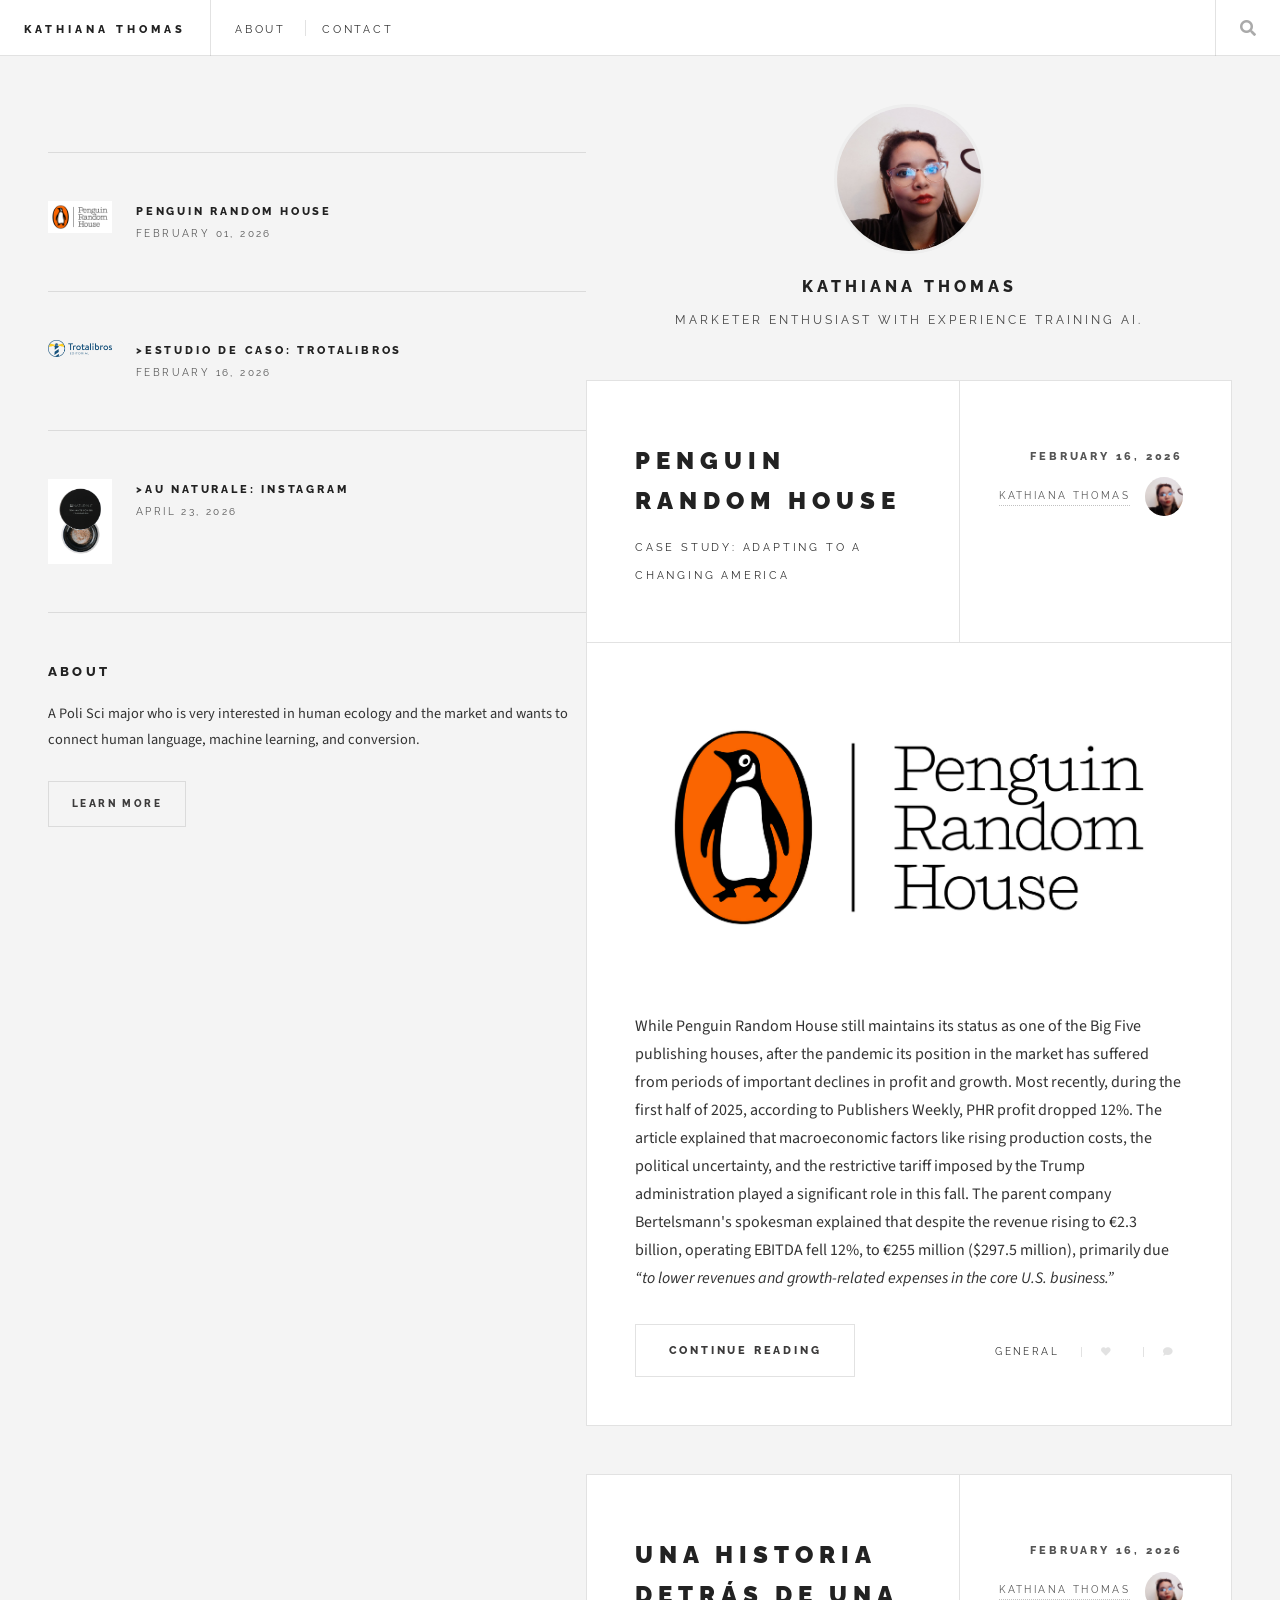
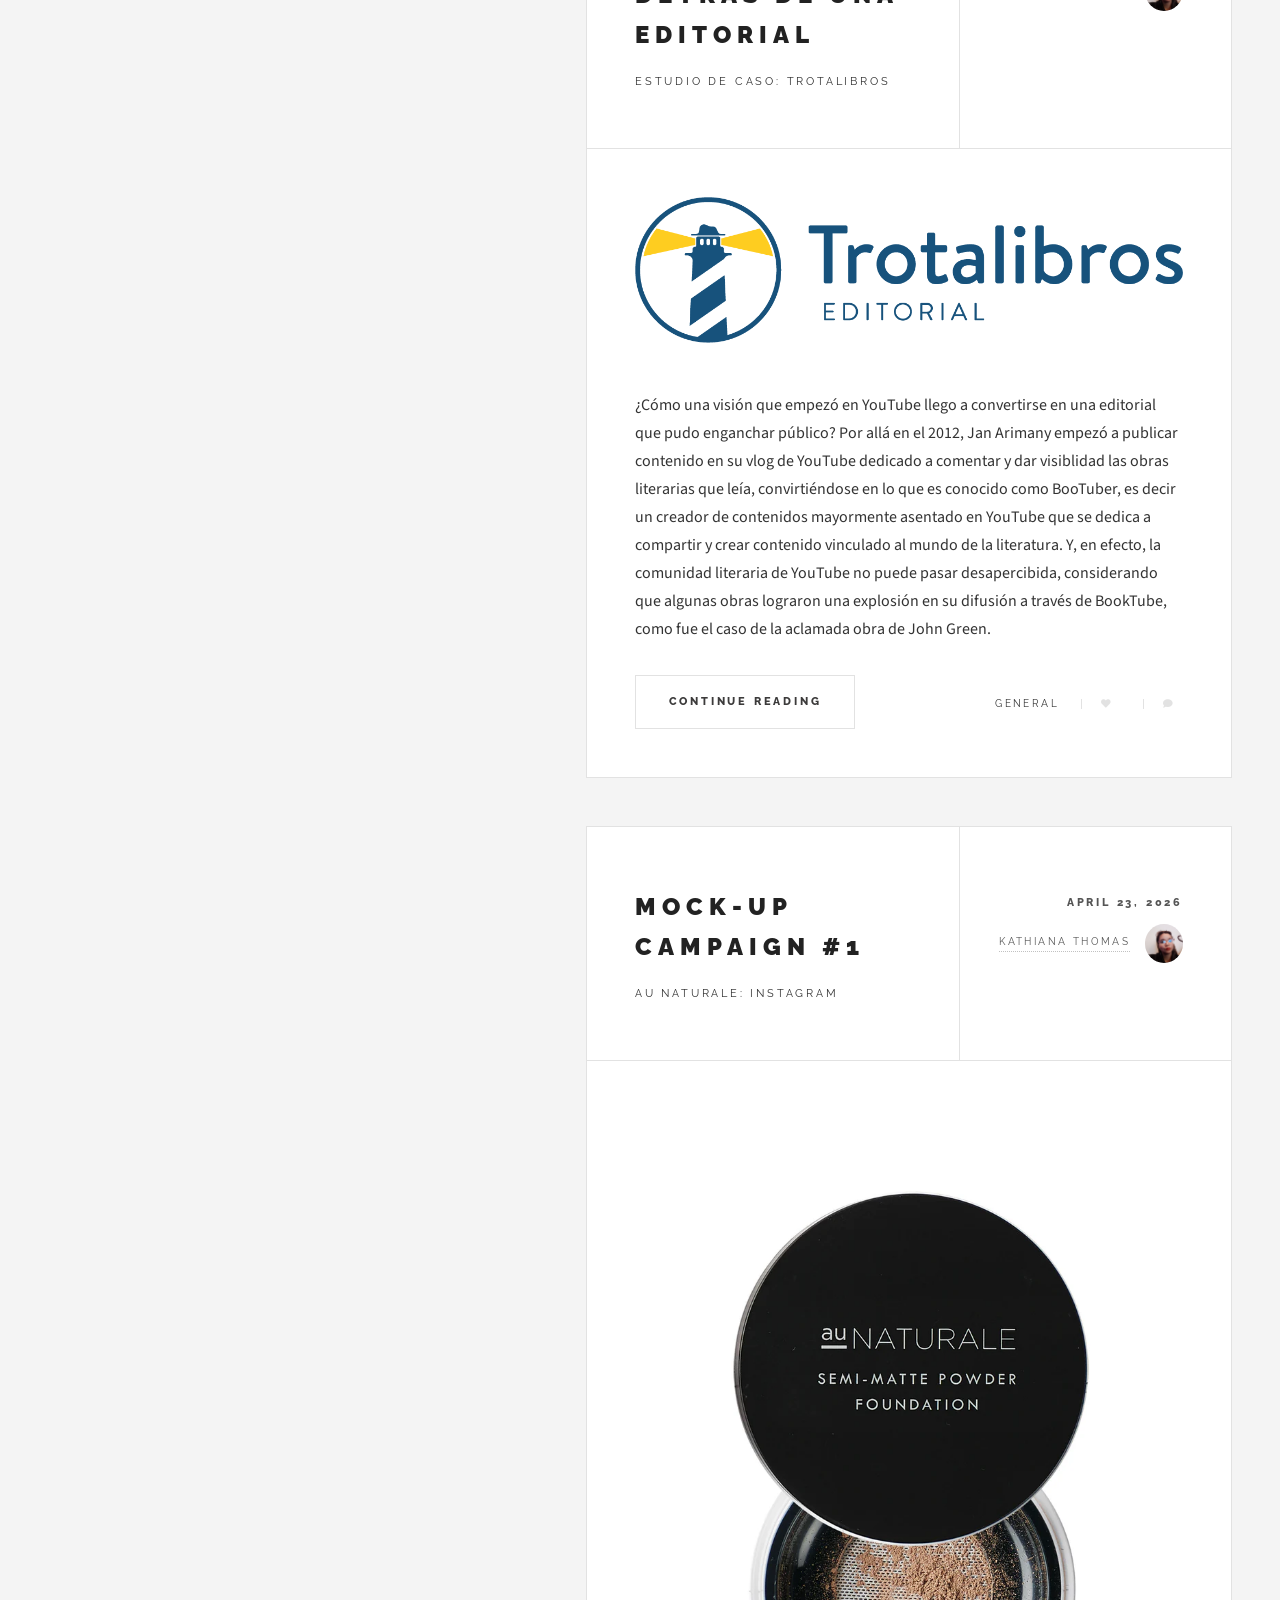
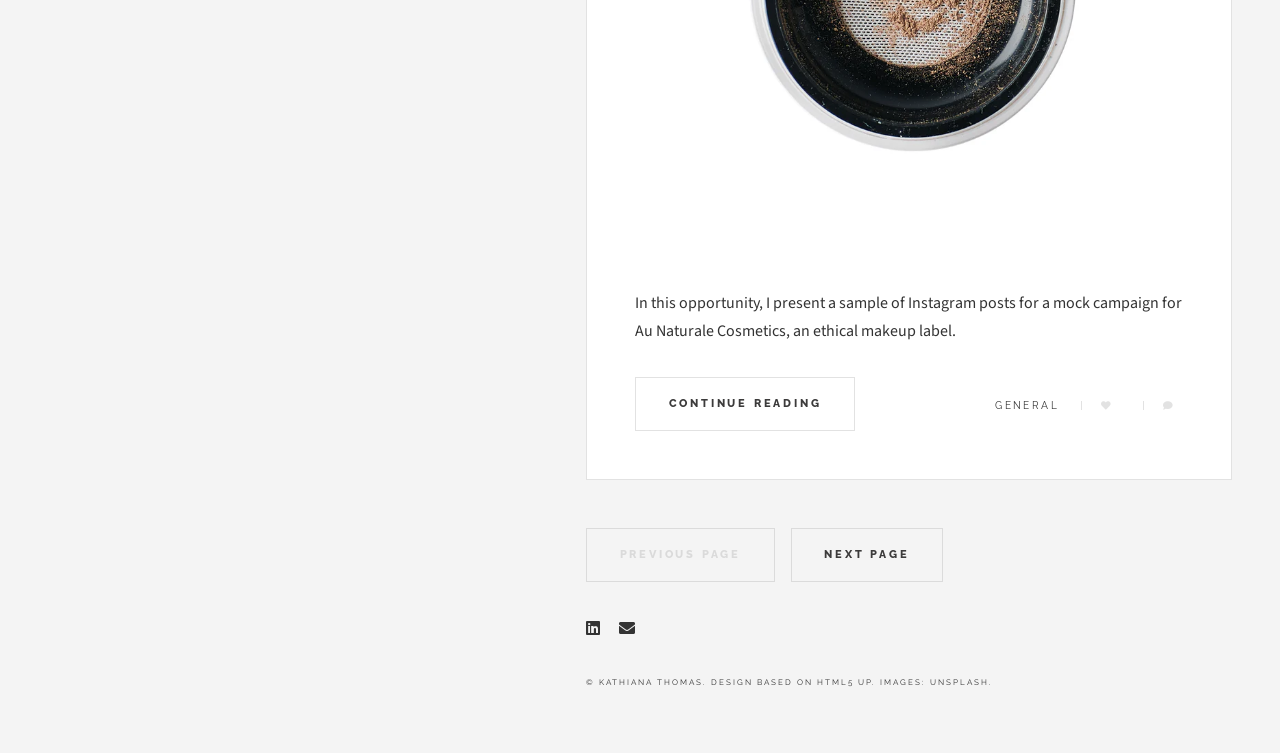
<file: index.html>
<!DOCTYPE HTML>
<!--
	Future Imperfect by HTML5 UP
	html5up.net | @ajlkn
	Free for personal and commercial use under the CCA 3.0 license (html5up.net/license)
-->
<html>
	<head>
		<title>Kathiana Thomas</title>
		<meta charset="utf-8" />
		 <meta name="viewport" content="width=device-width" />
		<link rel="stylesheet" href="assets/css/main.css" />
	<style>
    /* Using Raleway 400 for a more 'Editorial' Subtitle */
.profile-section p, 
#header p {
    font-family: 'Raleway', sans-serif !important;
    font-weight: 400 !important; /* Uses the '400' weight from your URL */
    text-transform: uppercase !important;
    letter-spacing: 0.25em !important; /* Gives it that professional, airy feel */
    font-size: 0.75em !important;
    color: #444444 !important;
    line-height: 1.8 !important;
}
		
	/* Targeting the main body text for better readability */
    body, p, ul li, ol li {
        color: #333333 !important; /* A deep charcoal that is easier on the eyes than pure black */
    }

    /* Ensuring headings stay sharp */
    h1, h2, h3, h4, h5, h6 {
        color: #222222 !important;
    }

    /* Keeping your stats and meta-text slightly softer but still readable */
    .stats, .meta, .published {
        color: #555555 !important;
/* Forces all article headers to be the same height on desktop */
#main article > header {
    min-height: 200px; 
    display: flex;
    flex-direction: row;
    align-items: flex-start;
    justify-content: space-between;
}

/* Ensures the meta section doesn't shift the title on desktop */
#main article header .meta {
    min-width: 180px;
    text-align: right;
}

/* Fix for mobile screens */
@media screen and (max-width: 736px) {
    #main article > header {
        flex-direction: column !important; /* Stack title and meta vertically */
        min-height: auto !important;       /* Allow it to shrink */
    }
    #main article header .meta {
        min-width: 100% !important;        /* Take up full width */
        text-align: left !important;       /* Align left for natural mobile reading */
        margin-top: 10px;                  /* Add space below the title */
    }
}

/* USE THIS INSTEAD */
#wrapper {
    display: flex !important;
    flex-direction: row-reverse !important; /* Sidebar on right. Remove '-reverse' for left. */
    justify-content: space-between;
}

#main {
    flex: 1 !important;
    min-width: 0 !important;
    padding-right: 3em; /* Adds space between text and sidebar */
}

#sidebar {
    width: 340px !important;
    min-width: 340px !important;
}

/* Fixes that huge Au Naturale image issue */
#main img {
    max-width: 100% !important;
    height: auto !important;
}
}
</style>
	</head>
	<body class="is-preload">

		<!-- Wrapper -->
			<div id="wrapper">

				
				<!-- Header -->
					<header id="header">
						<h1><a href="index.html">Kathiana Thomas</a></h1>
						<nav class="links">
							<ul>
								<li><a href="about.html">About</a></li>
								<li><a href="contact.html">Contact</a></li>
							</ul>
						</nav>
						<nav class="main">
							<ul>
								<li class="search">
									<a class="fa-search" href="#search">Search</a>
									<form id="search" method="get" action="#">
										<input type="text" name="query" placeholder="Search" />
									</form>
								</li>
							</ul>
						</nav>
					</header>

					<!-- Sidebar -->
<section id="sidebar">

    <!-- Intro -->
    <section id="intro">
        <!-- Removed the stray </header> that was here -->
        <div class="profile-section" style="margin-bottom: 30px;">
            <div style="width: 150px; height: 150px; border-radius: 50%; overflow: hidden; margin: 0 auto 20px auto; border: 3px solid #eee;">
                <img src="images/profile.jpg" alt="Kathiana Thomas Profile" style="width: 100%; height: 100%; object-fit: cover;">
            </div>
            <h1 style="text-align: center; margin-bottom: 10px;">KATHIANA THOMAS</h1>
            <p style="text-align: center; font-size: 1.1em; color: #555;">Marketer enthusiast with experience training AI.</p>
        </div>
    </section>

    <!-- Posts List -->
    <section>
        <ul class="posts">
            <li>
                <article>
                    <header>
                        <h3><a href="campaign01.html">Penguin Random House</a></h3>
                        <time class="published" datetime="2026-02-01">February 01, 2026</time>
                    </header>
                    <a href="campaign01.html" class="image"><img src="images/PRHLogo.jpeg" alt="Penguin Random House Logo" /></a>
                </article>
            </li>
        </ul> <!-- Added missing closing ul -->
    </section>

	<section>
        <ul class="posts">
            <li>
                <article>
                    <header>
                        <h3><a href="campaign02.html">>Estudio de caso: Trotalibros</a></h3>
                        <time class="published" datetime="2026-02-16">February 16, 2026</time>
                    </header>
                    <a href="campaign02.html" class="image"><img src="images/trotalibros.png" alt="Trotalibros Logo" /></a>
                </article>
            </li>
        </ul> <!-- Added missing closing ul -->
    </section>

	<section>
        <ul class="posts">
            <li>
                <article>
                    <header>
                        <h3><a href="campaign03.html">>Au Naturale: Instagram</a></h3>
                        <time class="published" datetime="2026-04-23">April 23, 2026</time>
                    </header>
                    <a href="campaign03.html" class="image"><img src="images/MallorcaPowder_800x.webp" alt="Mallorca Au Naturale Powder" /></a>
                </article>
            </li>
        </ul> <!-- Added missing closing ul -->
    </section>

    <!-- About -->
    <section class="blurb">
        <h2>About</h2>
        <p>A Poli Sci major who is very interested in human ecology and the market and wants to connect human language, machine learning, and conversion.</p>
        <ul class="actions">
            <li><a href="about.html" class="button">Learn More</a></li>
        </ul>
    </section>
</section>

				
				<!-- Main -->
					<div id="main">

						<!-- Post -->
							<article class="post">
								<header>
									<div class="title">
										<h2><a href="campaign01.html">Penguin Random House</a></h2>
										<p>Case Study: Adapting To A Changing America</p>
									</div>
									<div class="meta">
										<time class="published" datetime="2026-02-01">February 16, 2026</time>
										<a href="#" class="author"><span class="name">Kathiana Thomas</span><img src="images/profile.jpg" alt="" /></a>
									</div>
								</header>
								<a href="campaign01.html" class="image featured"><img src="images/PRHLogo.jpeg" alt="Penguin Random House Logo" /></a>
								<p>While Penguin Random House still maintains its status as one of the Big Five publishing houses, after the pandemic its position in the market has suffered from periods of important declines in profit and growth. Most recently, during the first half of 2025, according to Publishers Weekly, PHR profit dropped 12%. The article explained that macroeconomic factors like rising production costs, the political uncertainty, and the restrictive tariff imposed by the Trump administration played a significant role in this fall. The parent company Bertelsmann's spokesman explained that despite the revenue rising to €2.3 billion, operating EBITDA fell 12%, to €255 million ($297.5 million), primarily due <i>“to lower revenues and growth-related expenses in the core U.S. business.”</i></p>
								<footer>
									<ul class="actions">
										<li><a href="campaign01.html" class="button large">Continue Reading</a></li>
									</ul>
									<ul class="stats">
										<li><a href="#">General</a></li>
										<li><a href="#" class="icon solid fa-heart"></a></li>
										<li><a href="#" class="icon solid fa-comment"></a></li>
									</ul>
								</footer>
							</article>

						<!-- Post -->
							<article class="post">
								<header>
									<div class="title">
										<h2><a href="campaign02.html">Una historia detrás de una editorial</a></h2>
										<p>Estudio de caso: Trotalibros</p>
									</div>
									<div class="meta">
										<time class="published" datetime="2026-02-01">February 16, 2026</time>
										<a href="#" class="author"><span class="name">Kathiana Thomas</span><img src="images/profile.jpg" alt="" /></a>
									</div>
								</header>
								<a href="campaign02.html" class="image featured"><img src="images/trotalibros.png" alt="Trotalibros Logo" /></a>
								<p>¿Cómo una visión que empezó en YouTube llego a convertirse en una editorial que pudo enganchar público? Por allá en el 2012, Jan Arimany empezó a publicar contenido en su vlog de YouTube dedicado a comentar y dar visiblidad las obras literarias que leía, convirtiéndose en lo que es conocido como BooTuber, es decir un creador de contenidos mayormente asentado en YouTube que se dedica a compartir y crear contenido vinculado al mundo de la literatura. Y, en efecto, la comunidad literaria de YouTube no puede pasar desapercibida, considerando que algunas obras lograron una explosión en su difusión a través de BookTube, como fue el caso de la aclamada obra de John Green.</p>
								<footer>	
								<ul class="actions">
										<li><a href="campaign02.html" class="button large">Continue Reading</a></li>
									</ul>
									<ul class="stats">
										<li><a href="#">General</a></li>
										<li><a href="#" class="icon solid fa-heart"></a></li>
										<li><a href="#" class="icon solid fa-comment"></a></li>
									</ul>
								</footer>
							</article>

						<!-- Post -->
						
						<div id="main">

						<!-- Post -->
							<article class="post">
								<header>
									<div class="title">
										<h2><a href="campaign03.html">Mock-Up Campaign #1</a></h2>
										<p>Au Naturale: Instagram</p>
									</div>
									<div class="meta">
										<time class="published" datetime="2026-04-23">April 23, 2026</time>
										<a href="#" class="author"><span class="name">Kathiana Thomas</span><img src="images/profile.jpg" alt="" /></a>
									</div>
								</header>
								<a href="campaign03.html" class="image featured"><img src="images/MallorcaPowder_800x.webp" alt="Au Naturale powder" /></a>
								<p>In this opportunity, I present a sample of Instagram posts for a mock campaign for Au Naturale Cosmetics, an ethical makeup label.</i></p>
								<footer>
									<ul class="actions">
										<li><a href="campaign03.html" class="button large">Continue Reading</a></li>
									</ul>
									<ul class="stats">
										<li><a href="#">General</a></li>
										<li><a href="#" class="icon solid fa-heart"></a></li>
										<li><a href="#" class="icon solid fa-comment"></a></li>
									</ul>
								</footer>
							</article>
						
						
						<!--
							<article class="post">
								<header>
									<div class="title">
										<h2><a href="#">Elements</a></h2>
										<p>Lorem ipsum dolor amet nullam consequat etiam feugiat</p>
									</div>
									<div class="meta">
										<time class="published" datetime="2015-10-18">October 18, 2015</time>
										<a href="#" class="author"><span class="name">Jane Doe</span><img src="images/avatar.jpg" alt="" /></a>
									</div>
								</header>

								<section>
									<h3>Text</h3>
									<p>This is <b>bold</b> and this is <strong>strong</strong>. This is <i>italic</i> and this is <em>emphasized</em>.
									This is <sup>superscript</sup> text and this is <sub>subscript</sub> text.
									This is <u>underlined</u> and this is code: <code>for (;;) { ... }</code>. Finally, <a href="#">this is a link</a>.</p>
									<hr />
									<p>Nunc lacinia ante nunc ac lobortis. Interdum adipiscing gravida odio porttitor sem non mi integer non faucibus ornare mi ut ante amet placerat aliquet. Volutpat eu sed ante lacinia sapien lorem accumsan varius montes viverra nibh in adipiscing blandit tempus accumsan.</p>
									<hr />
									<h2>Heading Level 2</h2>
									<h3>Heading Level 3</h3>
									<h4>Heading Level 4</h4>
									<hr />
									<h4>Blockquote</h4>
									<blockquote>Fringilla nisl. Donec accumsan interdum nisi, quis tincidunt felis sagittis eget tempus euismod. Vestibulum ante ipsum primis in faucibus vestibulum. Blandit adipiscing eu felis iaculis volutpat ac adipiscing accumsan faucibus. Vestibulum ante ipsum primis in faucibus lorem ipsum dolor sit amet nullam adipiscing eu felis.</blockquote>
									<h4>Preformatted</h4>
									<pre><code>i = 0;

while (!deck.isInOrder()) {
  print 'Iteration ' + i;
  deck.shuffle();
  i++;
}

print 'It took ' + i + ' iterations to sort the deck.';</code></pre>
								</section>

								<section>
									<h3>Lists</h3>
									<div class="row">
										<div class="col-6 col-12-medium">
											<h4>Unordered</h4>
											<ul>
												<li>Dolor pulvinar etiam.</li>
												<li>Sagittis adipiscing.</li>
												<li>Felis enim feugiat.</li>
											</ul>
											<h4>Alternate</h4>
											<ul class="alt">
												<li>Dolor pulvinar etiam.</li>
												<li>Sagittis adipiscing.</li>
												<li>Felis enim feugiat.</li>
											</ul>
										</div>
										<div class="col-6 col-12-medium">
											<h4>Ordered</h4>
											<ol>
												<li>Dolor pulvinar etiam.</li>
												<li>Etiam vel felis viverra.</li>
												<li>Felis enim feugiat.</li>
												<li>Dolor pulvinar etiam.</li>
												<li>Etiam vel felis lorem.</li>
												<li>Felis enim et feugiat.</li>
											</ol>
											<h4>Icons</h4>
											<ul class="icons">
												<li><a href="#" class="icon brands fa-twitter"><span class="label">Twitter</span></a></li>
												<li><a href="#" class="icon brands fa-facebook-f"><span class="label">Facebook</span></a></li>
												<li><a href="#" class="icon brands fa-instagram"><span class="label">Instagram</span></a></li>
												<li><a href="#" class="icon brands fa-github"><span class="label">Github</span></a></li>
											</ul>
										</div>
									</div>
									<h3>Actions</h3>
									<div class="row">
										<div class="col-6 col-12-medium">
											<ul class="actions">
												<li><a href="#" class="button">Default</a></li>
												<li><a href="#" class="button">Default</a></li>
												<li><a href="#" class="button">Default</a></li>
											</ul>
											<ul class="actions small">
												<li><a href="#" class="button small">Small</a></li>
												<li><a href="#" class="button small">Small</a></li>
												<li><a href="#" class="button small">Small</a></li>
											</ul>
											<ul class="actions stacked">
												<li><a href="#" class="button">Default</a></li>
												<li><a href="#" class="button">Default</a></li>
												<li><a href="#" class="button">Default</a></li>
											</ul>
											<ul class="actions stacked">
												<li><a href="#" class="button small">Small</a></li>
												<li><a href="#" class="button small">Small</a></li>
												<li><a href="#" class="button small">Small</a></li>
											</ul>
										</div>
										<div class="col-6 col-12-medium">
											<ul class="actions stacked">
												<li><a href="#" class="button fit">Default</a></li>
												<li><a href="#" class="button fit">Default</a></li>
											</ul>
											<ul class="actions stacked">
												<li><a href="#" class="button small fit">Small</a></li>
												<li><a href="#" class="button small fit">Small</a></li>
											</ul>
										</div>
									</div>
								</section>

								<section>
									<h3>Table</h3>
									<h4>Default</h4>
									<div class="table-wrapper">
										<table>
											<thead>
												<tr>
													<th>Name</th>
													<th>Description</th>
													<th>Price</th>
												</tr>
											</thead>
											<tbody>
												<tr>
													<td>Item One</td>
													<td>Ante turpis integer aliquet porttitor.</td>
													<td>29.99</td>
												</tr>
												<tr>
													<td>Item Two</td>
													<td>Vis ac commodo adipiscing arcu aliquet.</td>
													<td>19.99</td>
												</tr>
												<tr>
													<td>Item Three</td>
													<td> Morbi faucibus arcu accumsan lorem.</td>
													<td>29.99</td>
												</tr>
												<tr>
													<td>Item Four</td>
													<td>Vitae integer tempus condimentum.</td>
													<td>19.99</td>
												</tr>
												<tr>
													<td>Item Five</td>
													<td>Ante turpis integer aliquet porttitor.</td>
													<td>29.99</td>
												</tr>
											</tbody>
											<tfoot>
												<tr>
													<td colspan="2"></td>
													<td>100.00</td>
												</tr>
											</tfoot>
										</table>
									</div>

									<h4>Alternate</h4>
									<div class="table-wrapper">
										<table class="alt">
											<thead>
												<tr>
													<th>Name</th>
													<th>Description</th>
													<th>Price</th>
												</tr>
											</thead>
											<tbody>
												<tr>
													<td>Item One</td>
													<td>Ante turpis integer aliquet porttitor.</td>
													<td>29.99</td>
												</tr>
												<tr>
													<td>Item Two</td>
													<td>Vis ac commodo adipiscing arcu aliquet.</td>
													<td>19.99</td>
												</tr>
												<tr>
													<td>Item Three</td>
													<td> Morbi faucibus arcu accumsan lorem.</td>
													<td>29.99</td>
												</tr>
												<tr>
													<td>Item Four</td>
													<td>Vitae integer tempus condimentum.</td>
													<td>19.99</td>
												</tr>
												<tr>
													<td>Item Five</td>
													<td>Ante turpis integer aliquet porttitor.</td>
													<td>29.99</td>
												</tr>
											</tbody>
											<tfoot>
												<tr>
													<td colspan="2"></td>
													<td>100.00</td>
												</tr>
											</tfoot>
										</table>
									</div>
								</section>

								<section>
									<h3>Buttons</h3>
									<ul class="actions">
										<li><a href="#" class="button large">Large</a></li>
										<li><a href="#" class="button">Default</a></li>
										<li><a href="#" class="button small">Small</a></li>
									</ul>
									<ul class="actions fit">
										<li><a href="#" class="button fit">Fit</a></li>
										<li><a href="#" class="button fit">Fit</a></li>
										<li><a href="#" class="button fit">Fit</a></li>
									</ul>
									<ul class="actions fit small">
										<li><a href="#" class="button fit small">Fit + Small</a></li>
										<li><a href="#" class="button fit small">Fit + Small</a></li>
										<li><a href="#" class="button fit small">Fit + Small</a></li>
									</ul>
									<ul class="actions">
										<li><a href="#" class="button icon solid fa-download">Icon</a></li>
										<li><a href="#" class="button icon solid fa-upload">Icon</a></li>
										<li><a href="#" class="button icon solid fa-save">Icon</a></li>
									</ul>
									<ul class="actions">
										<li><span class="button disabled">Disabled</span></li>
										<li><span class="button disabled icon solid fa-download">Disabled</span></li>
									</ul>
								</section>

								<section>
									<h3>Form</h3>
									<form method="post" action="#">
										<div class="row gtr-uniform">
											<div class="col-6 col-12-xsmall">
												<input type="text" name="demo-name" id="demo-name" value="" placeholder="Name" />
											</div>
											<div class="col-6 col-12-xsmall">
												<input type="email" name="demo-email" id="demo-email" value="" placeholder="Email" />
											</div>
											<div class="col-12">
												<select name="demo-category" id="demo-category">
													<option value="">- Category -</option>
													<option value="1">Manufacturing</option>
													<option value="1">Shipping</option>
													<option value="1">Administration</option>
													<option value="1">Human Resources</option>
												</select>
											</div>
											<div class="col-4 col-12-small">
												<input type="radio" id="demo-priority-low" name="demo-priority" checked>
												<label for="demo-priority-low">Low</label>
											</div>
											<div class="col-4 col-12-small">
												<input type="radio" id="demo-priority-normal" name="demo-priority">
												<label for="demo-priority-normal">Normal</label>
											</div>
											<div class="col-4 col-12-small">
												<input type="radio" id="demo-priority-high" name="demo-priority">
												<label for="demo-priority-high">High</label>
											</div>
											<div class="col-6 col-12-small">
												<input type="checkbox" id="demo-copy" name="demo-copy">
												<label for="demo-copy">Email me a copy</label>
											</div>
											<div class="col-6 col-12-small">
												<input type="checkbox" id="demo-human" name="demo-human" checked>
												<label for="demo-human">Not a robot</label>
											</div>
											<div class="col-12">
												<textarea name="demo-message" id="demo-message" placeholder="Enter your message" rows="6"></textarea>
											</div>
											<div class="col-12">
												<ul class="actions">
													<li><input type="submit" value="Send Message" /></li>
													<li><input type="reset" value="Reset" /></li>
												</ul>
											</div>
										</div>
									</form>
								</section>

								<section>
									<h3>Image</h3>
									<h4>Fit</h4>
									<div class="box alt">
										<div class="row gtr-uniform">
											<div class="col-12"><span class="image fit"><img src="images/pic02.jpg" alt="" /></span></div>
											<div class="col-4"><span class="image fit"><img src="images/pic04.jpg" alt="" /></span></div>
											<div class="col-4"><span class="image fit"><img src="images/pic05.jpg" alt="" /></span></div>
											<div class="col-4"><span class="image fit"><img src="images/pic06.jpg" alt="" /></span></div>
											<div class="col-4"><span class="image fit"><img src="images/pic06.jpg" alt="" /></span></div>
											<div class="col-4"><span class="image fit"><img src="images/pic04.jpg" alt="" /></span></div>
											<div class="col-4"><span class="image fit"><img src="images/pic05.jpg" alt="" /></span></div>
											<div class="col-4"><span class="image fit"><img src="images/pic05.jpg" alt="" /></span></div>
											<div class="col-4"><span class="image fit"><img src="images/pic06.jpg" alt="" /></span></div>
											<div class="col-4"><span class="image fit"><img src="images/pic04.jpg" alt="" /></span></div>
										</div>
									</div>
									<h4>Left &amp; Right</h4>
									<p><span class="image left"><img src="images/pic07.jpg" alt="" /></span>Fringilla nisl. Donec accumsan interdum nisi, quis tincidunt felis sagittis eget. tempus euismod. Vestibulum ante ipsum primis in faucibus vestibulum. Blandit adipiscing eu felis iaculis volutpat ac adipiscing accumsan eu faucibus. Integer ac pellentesque praesent tincidunt felis sagittis eget. tempus euismod. Vestibulum ante ipsum primis in faucibus vestibulum. Blandit adipiscing eu felis iaculis volutpat ac adipiscing accumsan eu faucibus. Integer ac pellentesque praesent. Donec accumsan interdum nisi, quis tincidunt felis sagittis eget. tempus euismod. Vestibulum ante ipsum primis in faucibus vestibulum. Blandit adipiscing eu felis iaculis volutpat ac adipiscing accumsan eu faucibus. Integer ac pellentesque praesent tincidunt felis sagittis eget. tempus euismod. Vestibulum ante ipsum primis in faucibus vestibulum. Blandit adipiscing eu felis iaculis volutpat ac adipiscing accumsan eu faucibus. Integer ac pellentesque praesent. Blandit adipiscing eu felis iaculis volutpat ac adipiscing accumsan eu faucibus. Integer ac pellentesque praesent tincidunt felis sagittis eget. tempus euismod. Vestibulum ante ipsum primis in faucibus vestibulum. Blandit adipiscing eu felis iaculis volutpat ac adipiscing accumsan eu faucibus. Integer ac pellentesque praesent.</p>
									<p><span class="image right"><img src="images/pic04.jpg" alt="" /></span>Fringilla nisl. Donec accumsan interdum nisi, quis tincidunt felis sagittis eget. tempus euismod. Vestibulum ante ipsum primis in faucibus vestibulum. Blandit adipiscing eu felis iaculis volutpat ac adipiscing accumsan eu faucibus. Integer ac pellentesque praesent tincidunt felis sagittis eget. tempus euismod. Vestibulum ante ipsum primis in faucibus vestibulum. Blandit adipiscing eu felis iaculis volutpat ac adipiscing accumsan eu faucibus. Integer ac pellentesque praesent. Donec accumsan interdum nisi, quis tincidunt felis sagittis eget. tempus euismod. Vestibulum ante ipsum primis in faucibus vestibulum. Blandit adipiscing eu felis iaculis volutpat ac adipiscing accumsan eu faucibus. Integer ac pellentesque praesent tincidunt felis sagittis eget. tempus euismod. Vestibulum ante ipsum primis in faucibus vestibulum. Blandit adipiscing eu felis iaculis volutpat ac adipiscing accumsan eu faucibus. Integer ac pellentesque praesent. Blandit adipiscing eu felis iaculis volutpat ac adipiscing accumsan eu faucibus. Integer ac pellentesque praesent tincidunt felis sagittis eget. tempus euismod. Vestibulum ante ipsum primis in faucibus vestibulum. Blandit adipiscing eu felis iaculis volutpat ac adipiscing accumsan eu faucibus. Integer ac pellentesque praesent.</p>
								</section>

							</article>
						-->

						<!-- Pagination -->
							<ul class="actions pagination">
								<li><a href="" class="disabled button large previous">Previous Page</a></li>
								<li><a href="#" class="button large next">Next Page</a></li>
							</ul>

					</div>

				

						<!-- Footer -->
							<section id="footer">
								<ul class="icons">
									<li><a href="www.linkedin.com/in/kathiana-thomas-5a6288280" class="icon brands fa-linkedin"><span class="label">Linkedin</span></a></li>
									<li><a href="Kathryanna@gmail.com" class="icon solid fa-envelope"><span class="label">Email</span></a></li>
								</ul>
								<p class="copyright">&copy; Kathiana Thomas. Design based on <a href="http://html5up.net">HTML5 UP</a>. Images: <a href="http://unsplash.com">Unsplash</a>.</p>
							</section>

					</section>

			</div>

		<!-- Scripts -->
			<script src="assets/js/jquery.min.js"></script>
			<script src="assets/js/browser.min.js"></script>
			<script src="assets/js/breakpoints.min.js"></script>
			<script src="assets/js/util.js"></script>
			<script src="assets/js/main.js"></script>

	</body>

</html>
</file>
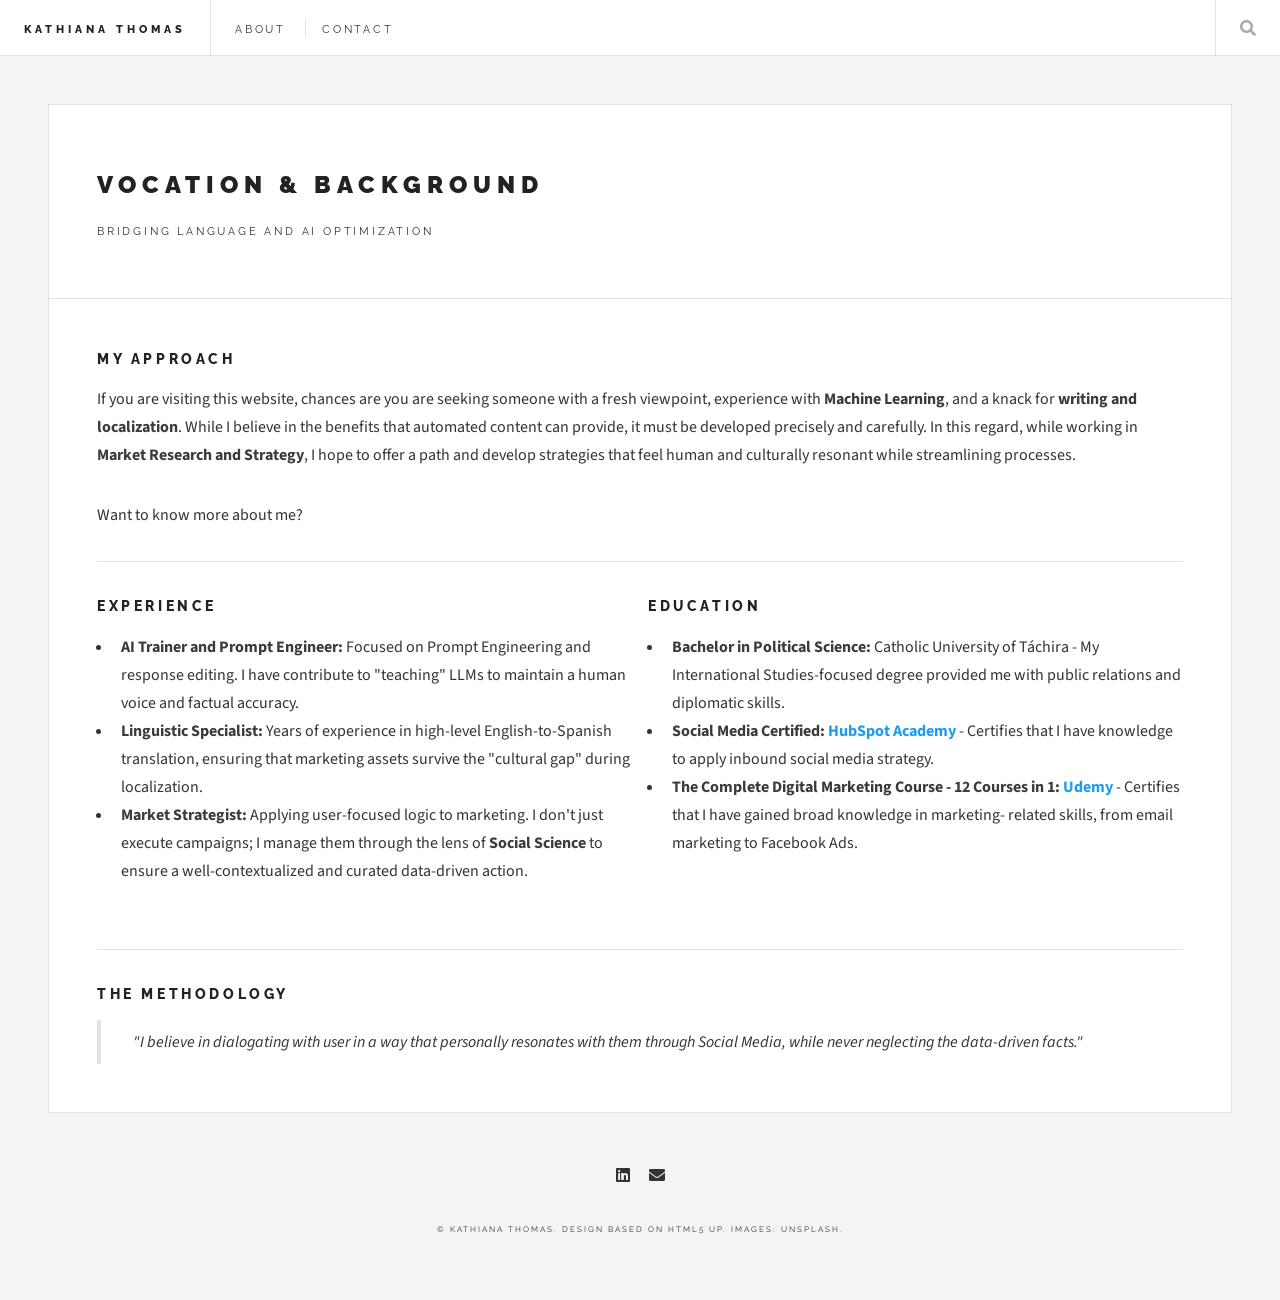
<file: about.html>
<!DOCTYPE HTML>
<!--
	Future Imperfect by HTML5 UP
	html5up.net | @ajlkn
	Free for personal and commercial use under the CCA 3.0 license (html5up.net/license)
-->
<html>
	<head>
		<title>Kathiana Thomas</title>
		<meta charset="utf-8" />
		<meta name="viewport" content="width=device-width, initial-scale=1, user-scalable=no" />
		<link rel="stylesheet" href="assets/css/main.css" />
	<style>
    /* Targeting the main body text for better readability */
    body, p, ul li, ol li {
        color: #333333 !important; /* A deep charcoal that is easier on the eyes than pure black */
    }

    /* Ensuring headings stay sharp */
    h1, h2, h3, h4, h5, h6 {
        color: #222222 !important;
    }

    /* Keeping your stats and meta-text slightly softer but still readable */
    .stats, .meta, .published {
        color: #555555 !important;
    }
</style>
	</head>
	<body class="single is-preload">

		<!-- Wrapper -->
			<div id="wrapper">

				<!-- Header -->
					<header id="header">
						<h1><a href="index.html">Kathiana Thomas</a></h1>
						<nav class="links">
							<ul>
								<li><a href="about.html">About</a></li>
								<li><a href="contact.html">Contact</a></li>
							</ul>
						</nav>
						<nav class="main">
							<ul>
								<li class="search">
									<a class="fa-search" href="#search">Search</a>
									<form id="search" method="get" action="#">
										<input type="text" name="query" placeholder="Search" />
									</form>
								</li>
							</ul>
						</nav>
					</header>


				<!-- Main -->
					<div id="main">

						<!-- Post -->
							<article class="post">
                            <header>
                             <div class="title">
                             <h2><a href="#">Vocation & Background</a></h2>
                             <p>Bridging Language and AI Optimization</p>
                               </div>
                            </header>

                       <h3>My Approach</h3>
                       <p>If you are visiting this website, chances are you are seeking someone with a fresh viewpoint, experience with <strong>Machine Learning</strong>, and a knack for <strong>writing and localization</strong>. While I believe in the benefits that automated content can provide, it must be developed precisely and carefully. In this regard, while working in <strong>Market Research and Strategy</strong>, I hope to offer a path and develop strategies that feel human and culturally resonant while streamlining processes.
                          </p>
						 <p>Want to know more about me?</p>		

                        <hr />

    <div class="row">
        <div class="col-6 col-12-medium">
            <h3>Experience</h3>
            <ul>
                <li><strong>AI Trainer and Prompt Engineer:</strong> Focused on Prompt Engineering and response editing. I have contribute to "teaching" LLMs to maintain a human voice and factual accuracy.</li>
                <li><strong>Linguistic Specialist:</strong> Years of experience in high-level English-to-Spanish translation, ensuring that marketing assets survive the "cultural gap" during localization.</li>
                <li><strong>Market Strategist:</strong> Applying user-focused logic to marketing. I don't just execute campaigns; I manage them through the lens of <strong>Social Science</strong> to ensure a well-contextualized and curated data-driven action.</li>
            </ul>
        </div>
        <div class="col-6 col-12-medium">
            <h3>Education</h3>
            <ul>
                <li><strong>Bachelor in Political Science:</strong> Catholic University of Táchira - My International Studies-focused degree provided me with public relations and diplomatic skills.</li>
                <li><strong>Social Media Certified:</strong> <a href="images/HubSpotCertification.png" target="_blank" style="color: #1d9bf0; text-decoration: none; font-weight: bold;">HubSpot Academy</a> - Certifies that I have knowledge to apply inbound social media strategy.</li>
                <li><strong>The Complete Digital Marketing Course - 12 Courses in 1:</strong> <a href="/images/UdemyCertification.jpg" target="_blank" style="color: #1d9bf0; text-decoration: none; font-weight: bold;">Udemy</a> - Certifies that I have gained broad knowledge in marketing- related skills, from email marketing to Facebook Ads.</li>
            </ul>
        </div>
    </div>

    <hr />

    <h3>The Methodology</h3>
    <blockquote>
        "I believe in dialogating with user in a way that personally resonates with them through Social Media, while never neglecting the data-driven facts."
    </blockquote>
</article>
				<!-- Footer -->
					<section id="footer">
						<ul class="icons">
					     <li><a href="www.linkedin.com/in/kathiana-thomas-5a6288280" class="icon brands fa-linkedin"><span class="label">Linkedin</span></a></li>
					     <li><a href="Kathryanna@gmail.com" class="icon solid fa-envelope"><span class="label">Email</span></a></li>
						</ul>
						<p class="copyright">&copy; Kathiana Thomas. Design based on <a href="http://html5up.net">HTML5 UP</a>. Images: <a href="http://unsplash.com">Unsplash</a>.</p>
					</section>

			</div>

		<!-- Scripts -->
			<script src="assets/js/jquery.min.js"></script>
			<script src="assets/js/browser.min.js"></script>
			<script src="assets/js/breakpoints.min.js"></script>
			<script src="assets/js/util.js"></script>
			<script src="assets/js/main.js"></script>

	</body>
</html>
</file>
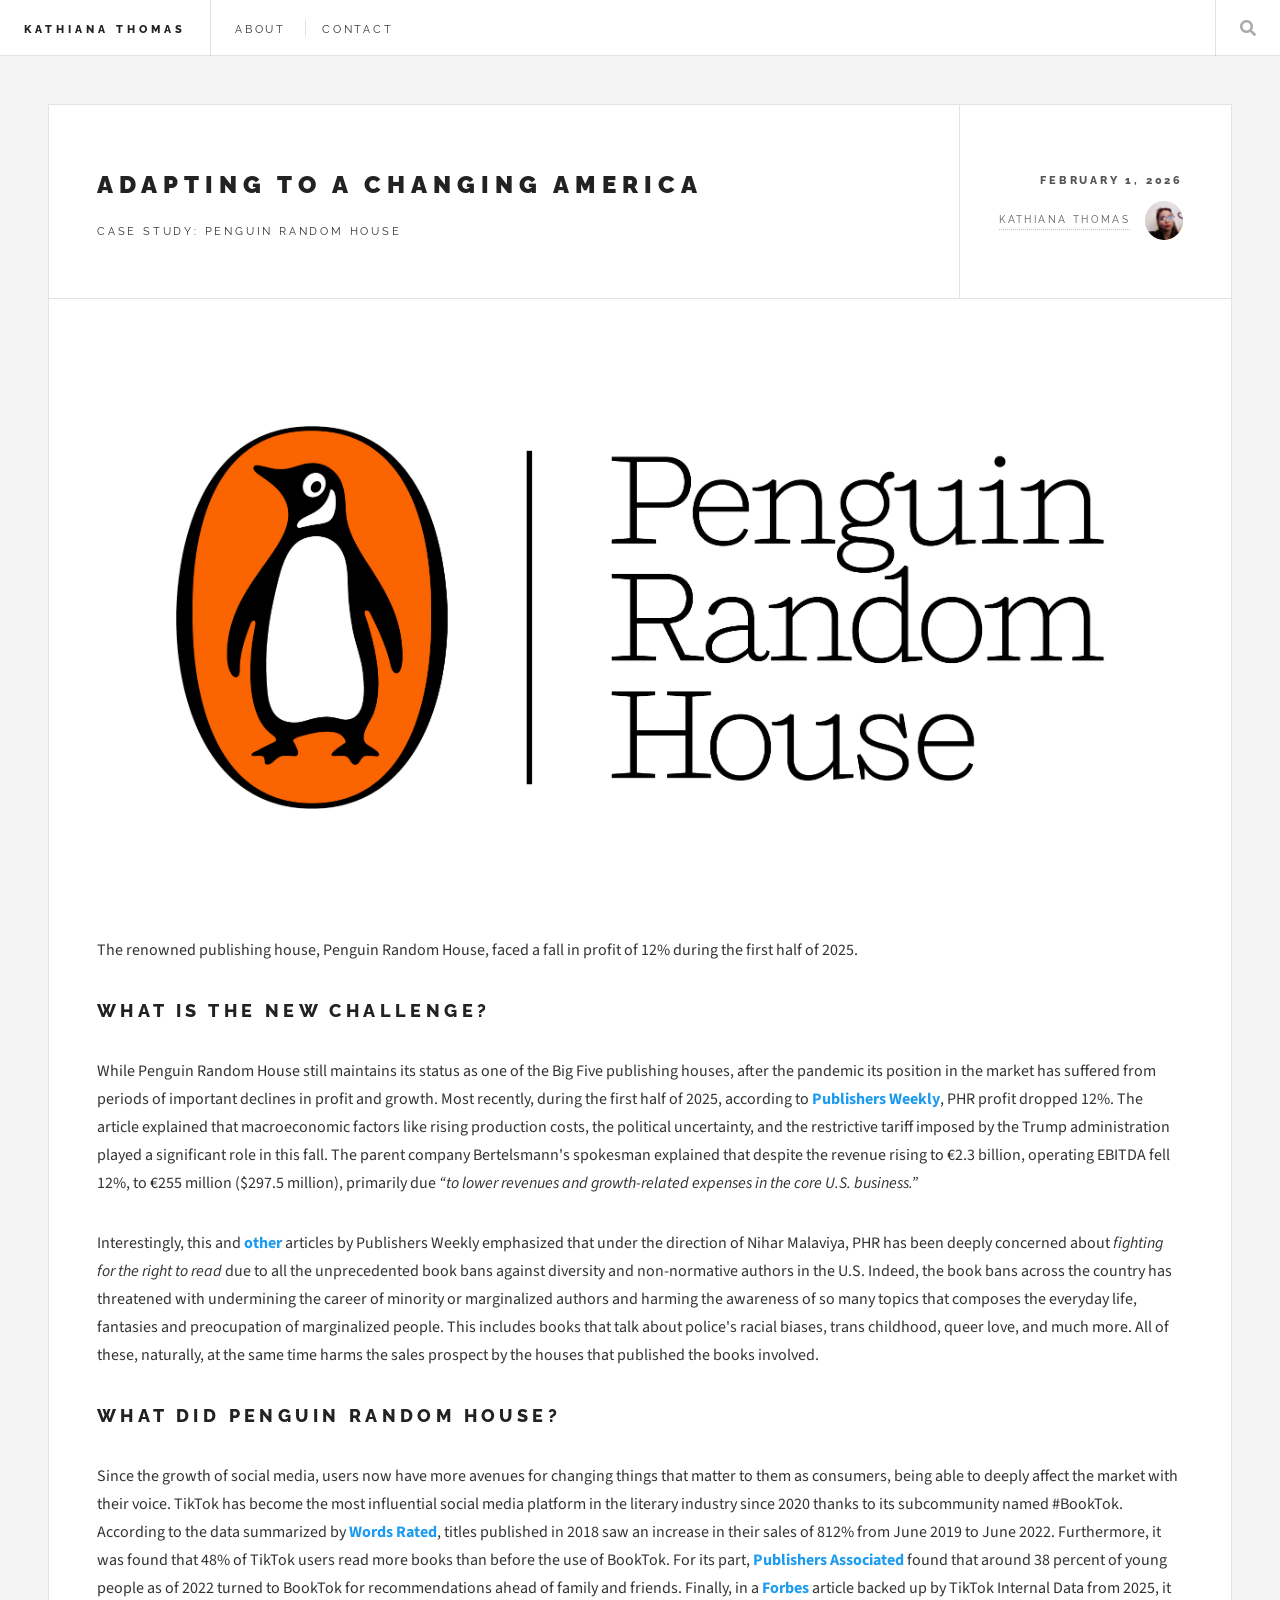
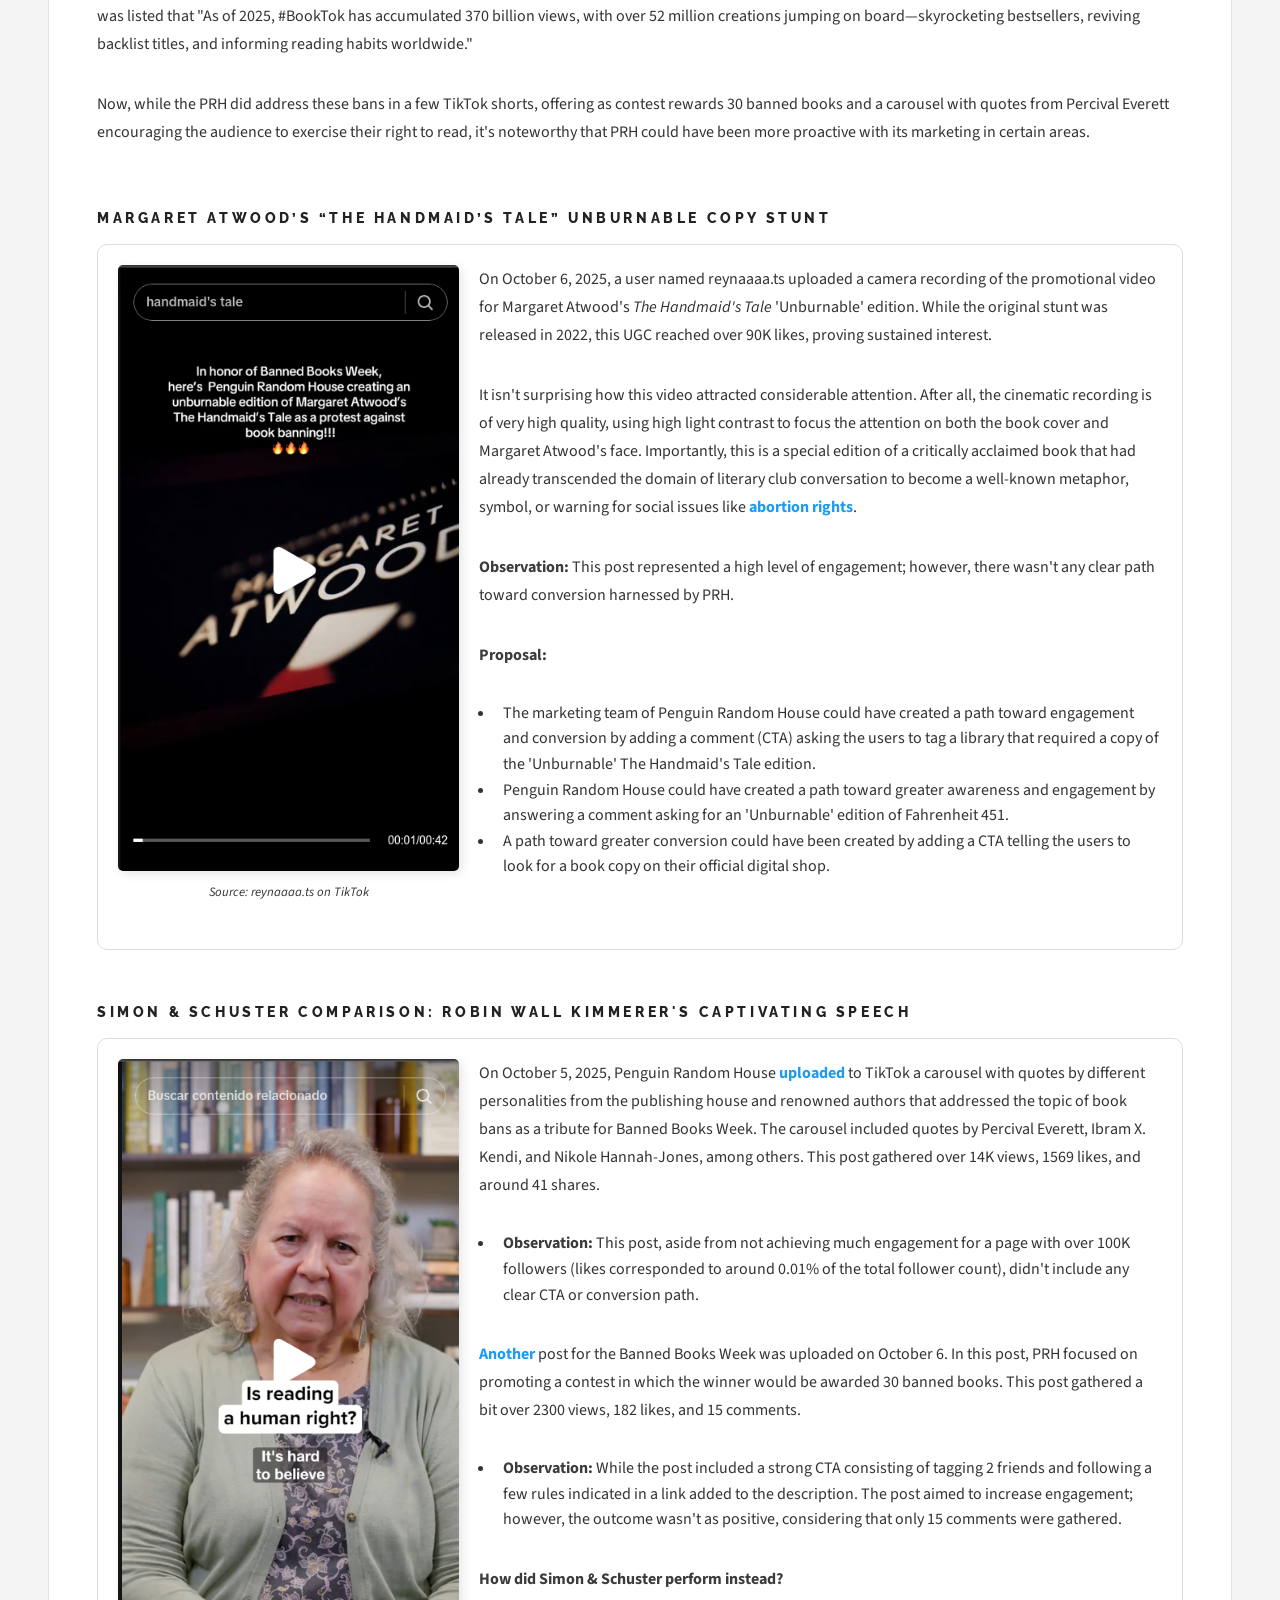
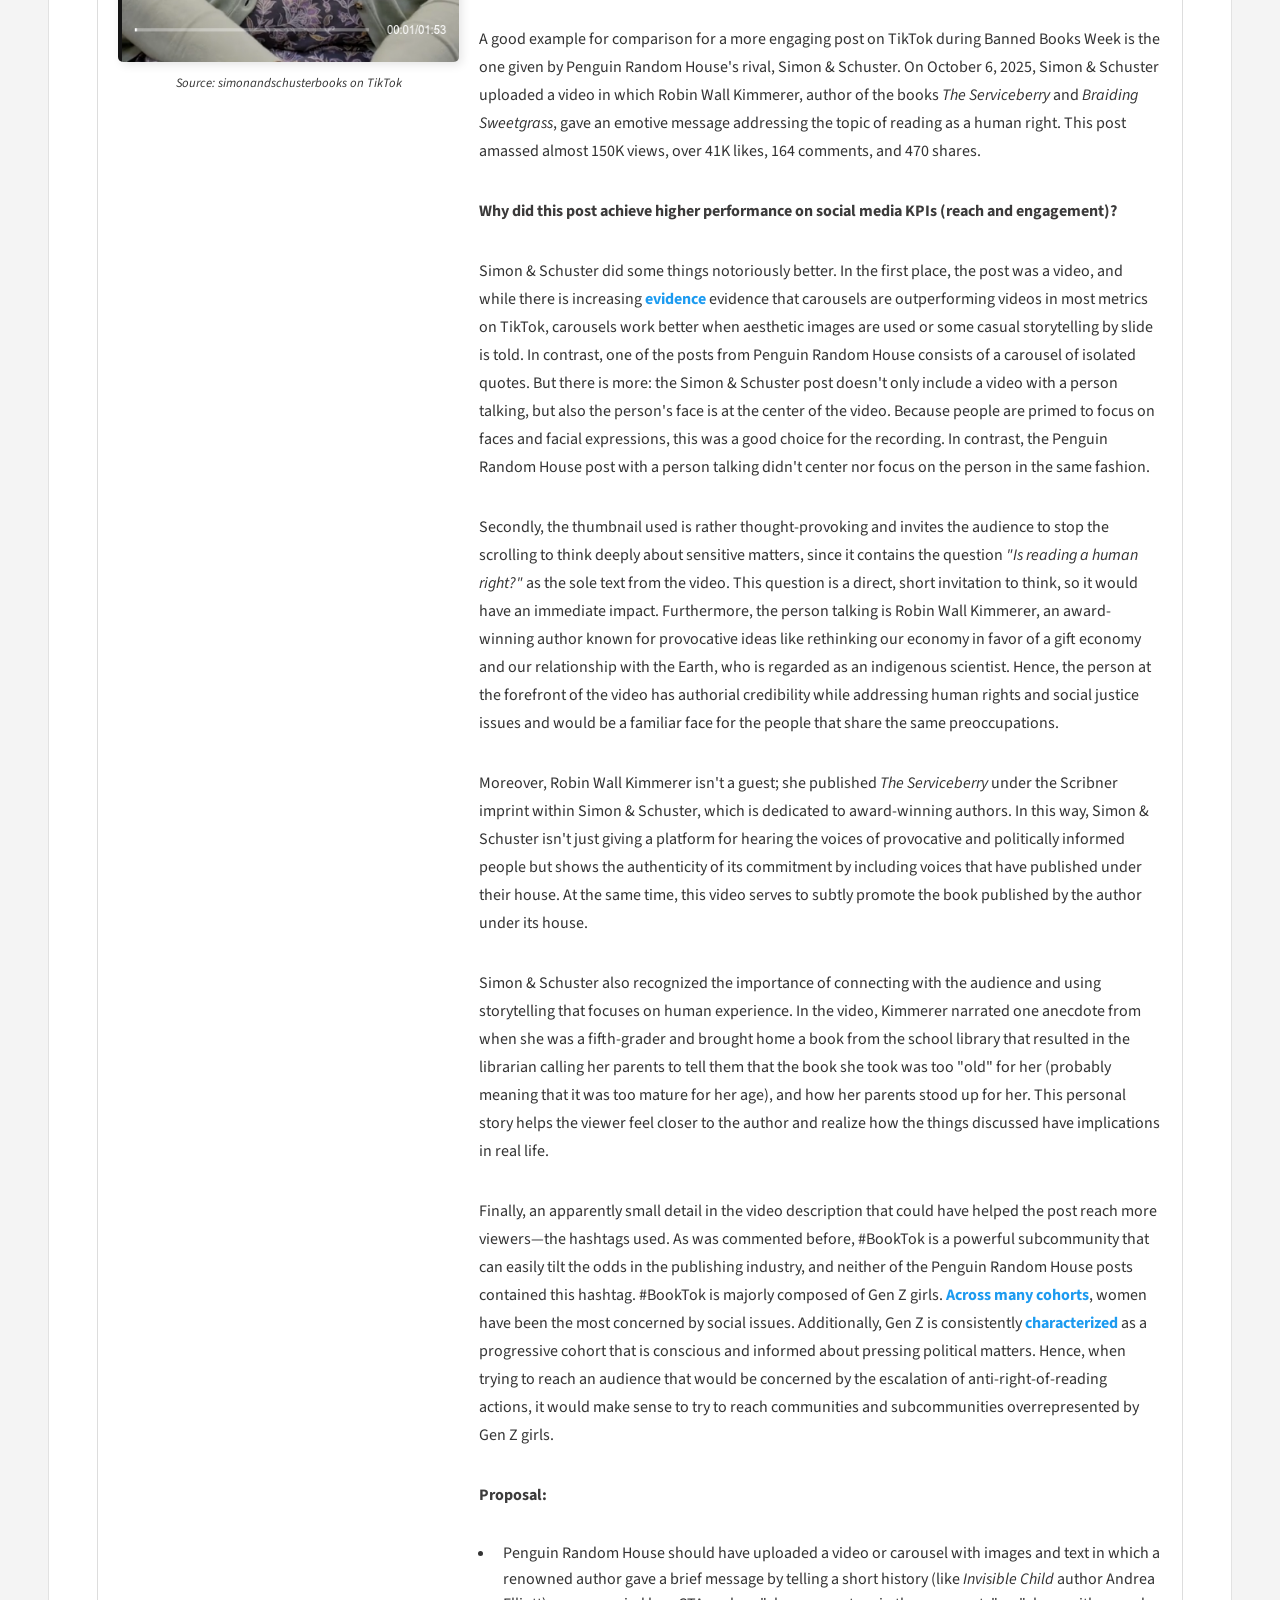
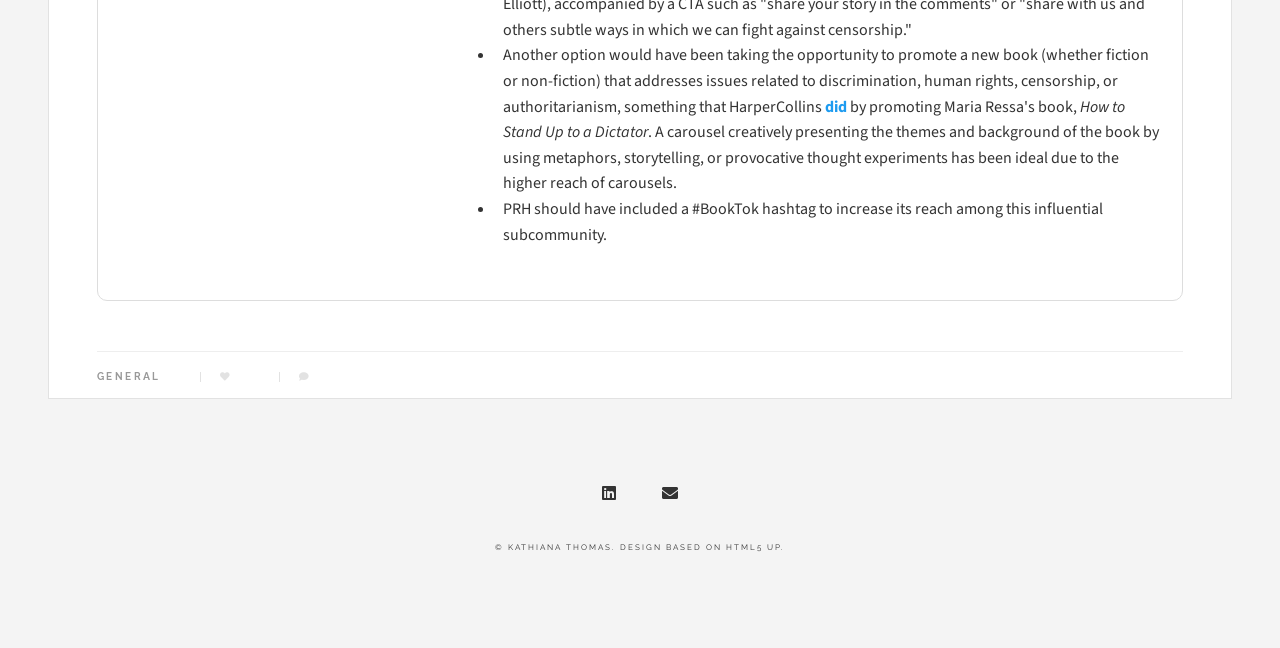
<file: campaign01.html>
<!DOCTYPE HTML>
<!--
	Future Imperfect by HTML5 UP
	html5up.net | @ajlkn
	Free for personal and commercial use under the CCA 3.0 license (html5up.net/license)
-->
<html>
	<head>
		<title>Kathiana Thomas</title>
		<meta charset="utf-8" />
		<meta name="viewport" content="width=device-width, initial-scale=1, user-scalable=no" />
		<link rel="stylesheet" href="assets/css/main.css" />
	<style>
    /* Targeting the main body text for better readability */
    body, p, ul li, ol li {
        color: #333333 !important; /* A deep charcoal that is easier on the eyes than pure black */
    }

    /* Ensuring headings stay sharp */
    h1, h2, h3, h4, h5, h6 {
        color: #222222 !important;
    }

    /* Keeping your stats and meta-text slightly softer but still readable */
    .stats, .meta, .published {
        color: #555555 !important;
    }
		/* Responsive Flexbox Fix */
@media screen and (max-width: 736px) {
    /* Targets the flex containers you created for PRH and HarperCollins */
    div[style*="display: flex"] {
        flex-direction: column !important;
        align-items: center !important;
    }

    /* Ensures the image containers take up full width on mobile */
    div[style*="flex: 1"], div[style*="flex: 2"] {
        width: 100% !important;
        max-width: 100% !important;
        flex: none !important;
    }

    /* Adds some breathing room between the stacked image and text */
    div[style*="flex: 1"] {
        margin-bottom: 20px;
    }
}

/* Global Image Safety Rule */
img {
    max-width: 100%;
    height: auto;
    display: block;
}
</style>
	</head>
	<body class="is-preload">

		<!-- Wrapper -->
			<div id="wrapper">

				<!-- Header -->
					<header id="header">
						<h1><a href="index.html">Kathiana Thomas</a></h1>
						<nav class="links">
							<ul>
								<li><a href="about.html">About</a></li>
								<li><a href="contact.html">Contact</a></li>
							</ul>
						</nav>
						<nav class="main">
							<ul>
								<li class="search">
									<a class="fa-search" href="#search">Search</a>
									<form id="search" method="get" action="#">
										<input type="text" name="query" placeholder="Search" />
									</form>
								</li>
							</ul>
						</nav>
					</header>


				<!-- Main -->
					<div id="main">

						<!-- Post -->
							<article class="post">
								<header>
									<div class="title">
										<h2><a href="#">Adapting To A Changing America</a></h2>
										<p>Case Study: Penguin Random House</p>
									</div>
									<div class="meta">
										<time class="published" datetime="2026-02-01">February 1, 2026</time>
										<a href="#" class="author"><span class="name">Kathiana Thomas</span><img src="images/profile.jpg" alt="" /></a>
									</div>
								</header>
								<span class="image featured"><img src="images/PRHLogo.jpeg" alt="Penguin Random House Logo" /></span>
								<p>The renowned publishing house, Penguin Random House, faced a fall in profit of 12% during the first half of 2025.</p>
								<p><h2>What is the new challenge?</h2></p>
								<p>While Penguin Random House still maintains its status as one of the Big Five publishing houses, after the pandemic its position in the market has suffered from periods of important declines in profit and growth. Most recently, during the first half of 2025, according to <a href="https://www.publishersweekly.com/pw/by-topic/industry-news/financial-reporting/article/98500-penguin-random-house-profits-fell-12-in-first-half-of-2025.html" target="_blank" style="color: #1d9bf0; text-decoration: none; font-weight: bold;"> Publishers Weekly</a>, PHR profit dropped 12%. The article explained that macroeconomic factors like rising production costs, the political uncertainty, and the restrictive tariff imposed by the Trump administration played a significant role in this fall. The parent company Bertelsmann's spokesman explained that despite the revenue rising to €2.3 billion, operating EBITDA fell 12%, to €255 million ($297.5 million), primarily due <i>“to lower revenues and growth-related expenses in the core U.S. business.”</i></p>
								<p>Interestingly, this and <a href="https://www.publishersweekly.com/pw/by-topic/industry-news/financial-reporting/article/98500-penguin-random-house-profits-fell-12-in-first-half-of-2025.html" target="_blank" style="color: #1d9bf0; text-decoration: none; font-weight: bold;">
 other</a> articles by Publishers Weekly emphasized that under the direction of Nihar Malaviya, PHR has been deeply concerned about <i>fighting for the right to read</i> due to all the unprecedented book bans against diversity and non-normative authors in the U.S. Indeed, the book bans across the country has threatened with undermining the career of minority or marginalized authors and harming the awareness of so many topics that composes the everyday life, fantasies and preocupation of marginalized people. This includes books that talk about police's racial biases, trans childhood, queer love, and much more. All of these, naturally, at the same time harms the sales prospect by the houses that published the books involved. </p>
								<p><h2>What did Penguin Random House?</h2></p>
								<p>Since the growth of social media, users now have more avenues for changing things that matter to them as consumers, being able to deeply affect the market with their voice. TikTok has become the most influential social media platform in the literary industry since 2020 thanks to its subcommunity named #BookTok. According to the data summarized by  <a href="https://wordsrated.com/booktok-statistics/" target="_blank" style="color: #1d9bf0; text-decoration: none; font-weight: bold;">
   Words Rated</a>, titles published in 2018 saw an increase in their sales of 812% from June 2019 to June 2022. Furthermore, it was found that 48% of TikTok users read more books than before the use of BookTok. For its part, <a href="https://www.publishers.org.uk/wp-content/uploads/2022/11/BookTok-for-WEBSITE.pdf" target="_blank" style="color: #1d9bf0; text-decoration: none; font-weight: bold;">
  Publishers Associated</a> found that around 38 percent of young people as of 2022 turned to BookTok for recommendations ahead of family and friends. Finally, in a  <a href="https://www.forbes.com/sites/tiktok/2025/04/21/the-power-of-booktok-why-tiktoks-book-community-is-driving-a-new-era-in-publishing/" target="_blank" style="color: #1d9bf0; text-decoration: none; font-weight: bold;">
  Forbes</a> article backed up by TikTok Internal Data from 2025, it was listed that "As of 2025, #BookTok has accumulated 370 billion views, with over 52 million creations jumping on board—skyrocketing bestsellers, reviving backlist titles, and informing reading habits worldwide."</p>
								<p>Now, while the PRH did address these bans in a few TikTok shorts, offering as contest rewards 30 banned books and a carousel with quotes from Percival Everett encouraging the audience to exercise their right to read, it's noteworthy that PRH could have been more proactive with its marketing in certain areas.</p> 
								  <section style="margin-bottom: 50px;">
								<h3>Margaret Atwood’s “The Handmaid’s Tale” Unburnable Copy Stunt</h3>

<div style="border: 1px solid #ddd; padding: 20px; border-radius: 10px; display: flex; gap: 20px; align-items: flex-start; margin-bottom: 20px; background-color: #fff;">
    
    <div style="flex: 1; min-width: 250px;">
        <a href="https://www.tiktok.com/@reynaaaa.ts/video/7558129204391365906" target="_blank">
            <img src="images/Handmaidstunt1.png" alt="Atwood Fireproof Video" style="width: 100%; border-radius: 5px; box-shadow: 3px 3px 10px rgba(0,0,0,0.1);">
        </a>
        <p style="font-size: 0.8em; text-align: center; margin-top: 10px;">
            <em>Source: <a href="https://www.tiktok.com/@reynaaaa.ts/video/7558129204391365906" target="_blank">reynaaaa.ts on TikTok</a></em>
        </p>
    </div>

    <div style="flex: 2;">
        <p>On October 6, 2025, a user named reynaaaa.ts uploaded a camera recording of the promotional video for Margaret Atwood's <em>The Handmaid's Tale</em> 'Unburnable' edition. While the original stunt was released in 2022, this UGC reached over 90K likes, proving sustained interest.</p>
        <p>It isn't surprising how this video attracted considerable attention. After all, the cinematic recording is of very high quality, using high light contrast to focus the attention on both the book cover and Margaret Atwood's face. Importantly, this is a special edition of a critically acclaimed book that had already transcended the domain of literary club conversation to become a well-known metaphor, symbol, or warning for social issues like <a href="https://www.bbc.com/news/blogs-trending-44965210" target="_blank" style="color: #1d9bf0; text-decoration: none; font-weight: bold;">abortion rights</a>.</p>
        <p><strong>Observation:</strong> This post represented a high level of engagement; however, there wasn't any clear path toward conversion harnessed by PRH.</p>
        
        <p><strong>Proposal:</strong></p>
        <ul style="line-height: 1.6;">
            <li>The marketing team of Penguin Random House could have created a path toward engagement and conversion by adding a comment (CTA) asking the users to tag a library that required a copy of the 'Unburnable' The Handmaid's Tale edition.</li>
            <li>Penguin Random House could have created a path toward greater awareness and engagement by answering a comment asking for an 'Unburnable' edition of Fahrenheit 451.</li>
            <li>A path toward greater conversion could have been created by adding a CTA telling the users to look for a book copy on their official digital shop.</li>
        </ul>
    </div> 
	</section>
	
<section style="margin-bottom: 50px;">
<h3>Simon & Schuster Comparison: Robin Wall Kimmerer's Captivating Speech</h3>
<div style="border: 1px solid #ddd; padding: 20px; border-radius: 10px; display: flex; gap: 20px; align-items: flex-start; margin-bottom: 20px; background-color: #fff;">
    <div style="flex: 1; min-width: 250px;">
        <a href="https://www.tiktok.com/@simonandschusterbooks/video/7558228703633870093?lang=es-419" target="_blank">
            <img src="images/SimonSchusterCom.png" alt="Robin Wall Kimmerer Speech" style="width: 100%; border-radius: 5px; box-shadow: 3px 3px 10px rgba(0,0,0,0.1);">
        </a>
        <p style="font-size: 0.8em; text-align: center; margin-top: 10px;">
            <em>Source: <a href="https://www.tiktok.com/@simonandschusterbooks/video/7558228703633870093?lang=es-419" target="_blank">simonandschusterbooks on TikTok</a></em>
        </p>
    </div>
    <div style="flex: 2;">
        <p>On October 5, 2025, Penguin Random House <a href="https://www.tiktok.com/@penguinrandomhouse/photo/7557779400587070750?lang=es-419" target="_blank" style="color: #1d9bf0; text-decoration: none; font-weight: bold;">
 uploaded</a> to TikTok a carousel with quotes by different personalities from the publishing house and renowned authors that addressed the topic of book bans as a tribute for Banned Books Week. The carousel included quotes by Percival Everett, Ibram X. Kendi, and Nikole Hannah-Jones, among others. This post gathered over 14K views, 1569 likes, and around 41 shares. </p>
        <ul style="line-height: 1.6;">
		<li><strong>Observation:</strong> This post, aside from not achieving much engagement for a page with over 100K followers (likes corresponded to around 0.01% of the total follower count), didn't include any clear CTA or conversion path.</li>
         </ul>
		<p><a href="https://www.tiktok.com/@penguinrandomhouse/video/7558118852878503199?lang=es-419" target="_blank" style="color: #1d9bf0; text-decoration: none; font-weight: bold;">
 Another</a> post for the Banned Books Week was uploaded on October 6. In this post, PRH focused on promoting a contest in which the winner would be awarded 30 banned books. This post gathered a bit over 2300 views, 182 likes, and 15 comments.</p>
		<ul style="line-height: 1.6;">
		<li><strong>Observation:</strong> While the post included a strong CTA consisting of tagging 2 friends and following a few rules indicated in a link added to the description. The post aimed to increase engagement; however, the outcome wasn't as positive, considering that only 15 comments were gathered.</li>
	      </ul>
		<p><strong>How did Simon & Schuster perform instead?</strong></p>
		<p>A good example for comparison for a more engaging post on TikTok during Banned Books Week is the one given by Penguin Random House's rival, Simon & Schuster. On October 6, 2025, Simon & Schuster uploaded a video in which Robin Wall Kimmerer, author of the books <i>The Serviceberry</i> and <i>Braiding Sweetgrass</i>, gave an emotive message addressing the topic of reading as a human right. This post amassed almost 150K views, over 41K likes, 164 comments, and 470 shares.</p>
		<p><strong>Why did this post achieve higher performance on social media KPIs (reach and engagement)?</strong></p>
		<p>Simon & Schuster did some things notoriously better. In the first place, the post was a video, and while there is increasing <a href="https://www.ramd.am/blog/why-are-tiktok-carousels-so-popular-and-how-can-brands-use-them" target="_blank" style="color: #1d9bf0; text-decoration: none; font-weight: bold;">
 evidence</a> evidence that carousels are outperforming videos in most metrics on TikTok, carousels work better when aesthetic images are used or some casual storytelling by slide is told. In contrast, one of the posts from Penguin Random House consists of a carousel of isolated quotes. But there is more: the Simon & Schuster post doesn't only include a video with a person talking, but also the person's face is at the center of the video. Because people are primed to focus on faces and facial expressions, this was a good choice for the recording. In contrast, the Penguin Random House post with a person talking didn't center nor focus on the person in the same fashion.</p>
		<p>Secondly, the thumbnail used is rather thought-provoking and invites the audience to stop the scrolling to think deeply about sensitive matters, since it contains the question <i>"Is reading a human right?"</i> as the sole text from the video.  This question is a direct, short invitation to think, so it would have an immediate impact. Furthermore, the person talking is Robin Wall Kimmerer, an award-winning author known for provocative ideas like rethinking our economy in favor of a gift economy and our relationship with the Earth, who is regarded as an indigenous scientist. Hence, the person at the forefront of the video has authorial credibility while addressing human rights and social justice issues and would be a familiar face for the people that share the same preoccupations.</p>
		<p>Moreover, Robin Wall Kimmerer isn't a guest; she published <i>The Serviceberry</i> under the Scribner imprint within Simon & Schuster, which is dedicated to award-winning authors. In this way, Simon & Schuster isn't just giving a platform for hearing the voices of provocative and politically informed people but shows the authenticity of its commitment by including voices that have published under their house. At the same time, this video serves to subtly promote the book published by the author under its house.</p>
		<p>Simon & Schuster also recognized the importance of connecting with the audience and using storytelling that focuses on human experience. In the video, Kimmerer narrated one anecdote from when she was a fifth-grader and brought home a book from the school library that resulted in the librarian calling her parents to tell them that the book she took was too "old" for her (probably meaning that it was too mature for her age), and how her parents stood up for her. This personal story helps the viewer feel closer to the author and realize how the things discussed have implications in real life.</p>
		<p>Finally, an apparently small detail in the video description that could have helped the post reach more viewers—the hashtags used. As was commented before, #BookTok is a powerful subcommunity that can easily tilt the odds in the publishing industry, and neither of the Penguin Random House posts contained this hashtag. #BookTok is majorly composed of Gen Z girls. <a href="https://journals.sagepub.com/doi/10.1177/01925121241280069" target="_blank" style="color: #1d9bf0; text-decoration: none; font-weight: bold;">
 Across many cohorts</a>, women have been the most concerned by social issues. Additionally, Gen Z is consistently <a href="https://www.pewresearch.org/wp-content/uploads/sites/20/2021/05/PS_2021.05.26_climate-and-generations_REPORT.pdf" target="_blank" style="color: #1d9bf0; text-decoration: none; font-weight: bold;">
characterized</a> as a progressive cohort that is conscious and informed about pressing political matters. Hence, when trying to reach an audience that would be concerned by the escalation of anti-right-of-reading actions, it would make sense to try to reach communities and subcommunities overrepresented by Gen Z girls.</p>
		<p><strong>Proposal:</strong></p>
        <ul style="line-height: 1.6;">
            <li>Penguin Random House should have uploaded a video or carousel with images and text in which a renowned author gave a brief message by telling a short history (like <i>Invisible Child</i> author Andrea Elliott), accompanied by a CTA such as "share your story in the comments" or "share with us and others subtle ways in which we can fight against censorship."</li>
            <li>Another option would have been taking the opportunity to promote a new book (whether fiction or non-fiction) that addresses issues related to discrimination, human rights, censorship, or authoritarianism, something that HarperCollins <a href="https://www.tiktok.com/@harpercollins/video/7566322297309564190?lang=es-419" target="_blank" style="color: #1d9bf0; text-decoration: none; font-weight: bold;">
 did</a> by promoting Maria Ressa's book, <i>How to Stand Up to a Dictator</i>. A carousel creatively presenting the themes and background of the book by using metaphors, storytelling, or provocative thought experiments has been ideal due to the higher reach of carousels.</li>
            <li>PRH should have included a #BookTok hashtag to increase its reach among this influential subcommunity.</li>
        </ul>
    </div> 
	</section>


</section>

    <footer style="clear: both; border-top: 1px solid #eee; margin-top: 40px; padding-top: 20px;">
        <ul class="stats" style="display: flex; list-style: none; gap: 20px; padding: 0; margin: 0;">
            <li><a href="#" style="text-decoration: none; color: #999; font-size: 1em; font-weight: bold; text-transform: uppercase;">General</a></li>
            <li><span class="icon solid fa-heart" style="color: #ff4b2b;"></span></li>
            <li><span class="icon solid fa-comment" style="color: #1d9bf0;"></span></li>
        </ul>
    </footer>

</article> <section id="footer" style="margin-top: 40px; padding: 30px 0; border-top: 2px solid #f4f4f4; text-align: center;">
    <ul class="icons" style="list-style: none; display: flex; justify-content: center; gap: 30px; padding: 0;">
        <li><a href="https://www.linkedin.com/in/kathiana-thomas-5a6288280" class="icon brands fa-linkedin" target="_blank" style="font-size: 1rem;"><span class="label">Linkedin</span></a></li>
        <li><a href="mailto:Kathryanna@gmail.com" class="icon solid fa-envelope" style="font-size: 1rem;"><span class="label">Email</span></a></li>
    </ul>
    <p class="copyright" style="color: #bbb; font-size: 0.5rem; margin-top: 10px;">
        &copy; Kathiana Thomas. Design based on <a href="http://html5up.net">HTML5 UP</a>.
    </p>
</section>

</div> 
</div>
		<!-- Scripts -->
			<script src="assets/js/jquery.min.js"></script>
			<script src="assets/js/browser.min.js"></script>
			<script src="assets/js/breakpoints.min.js"></script>
			<script src="assets/js/util.js"></script>
			<script src="assets/js/main.js"></script>

	</body>
</html>
</file>
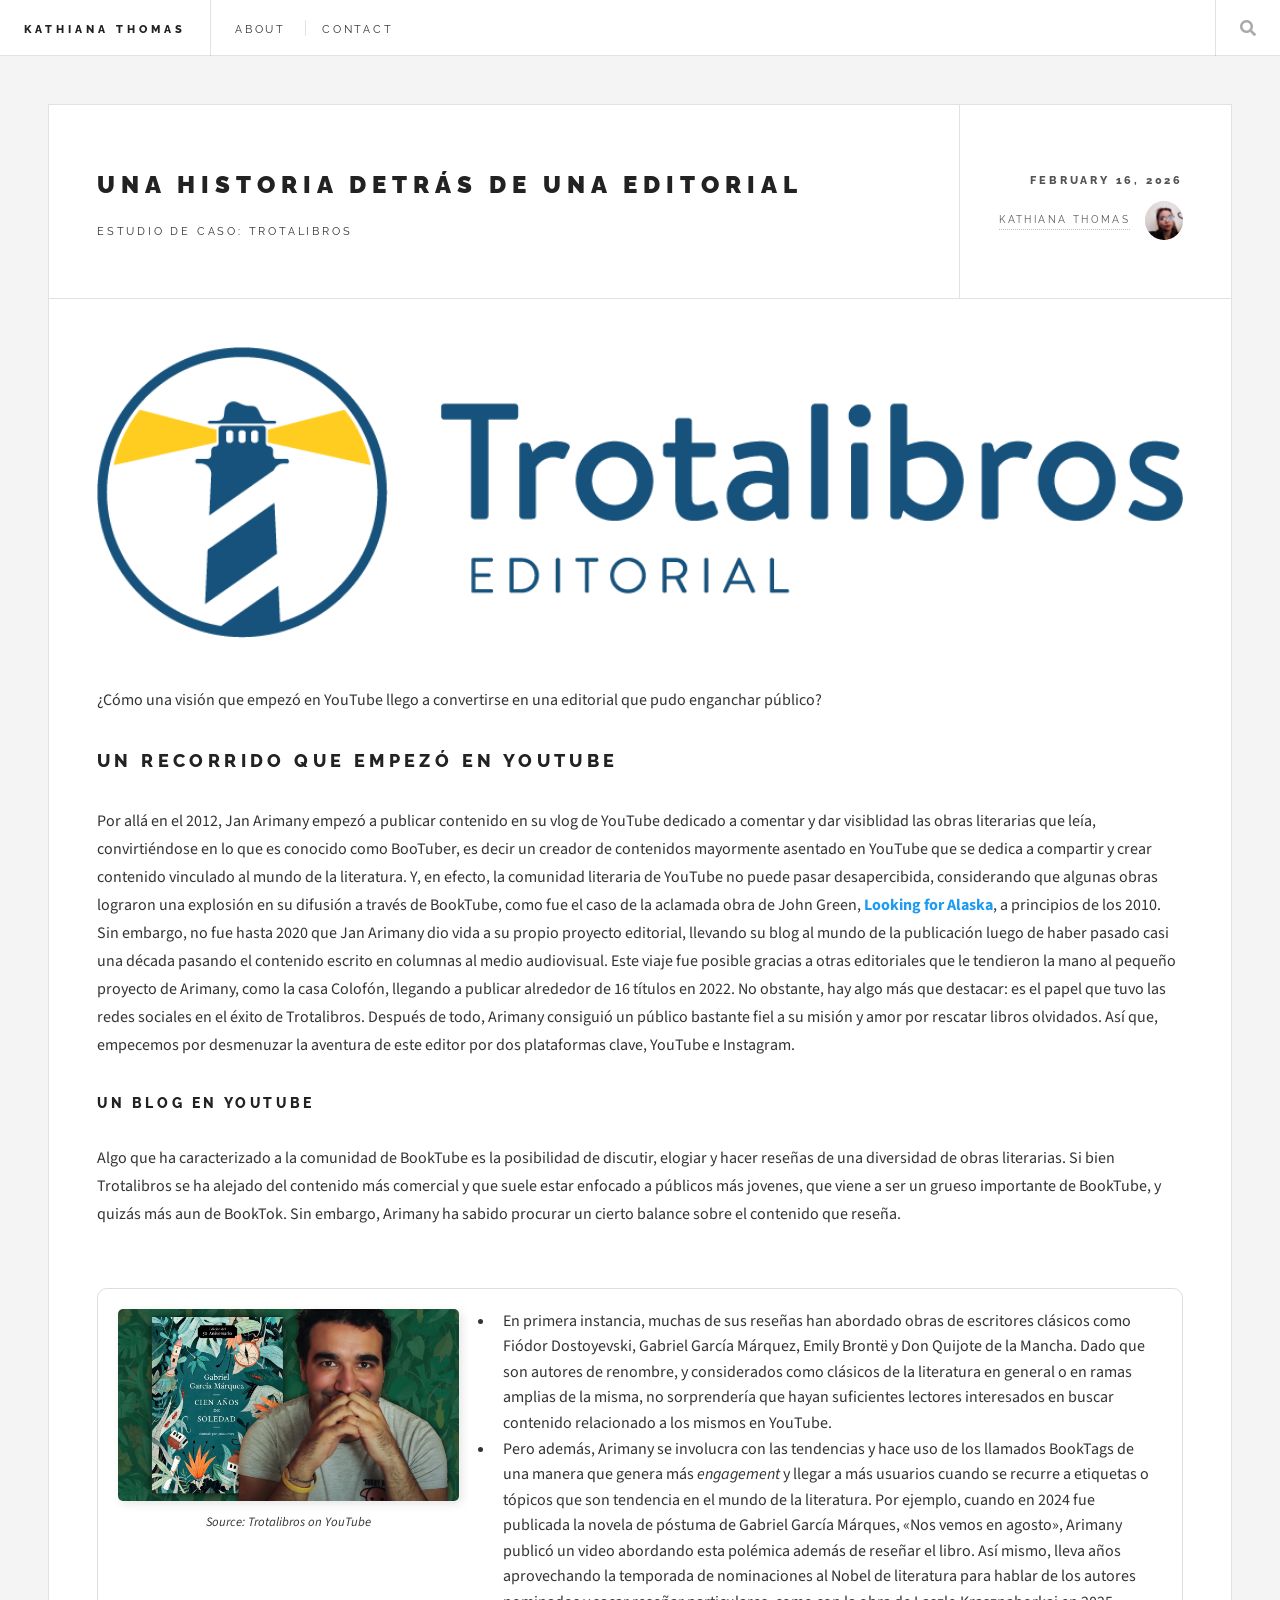
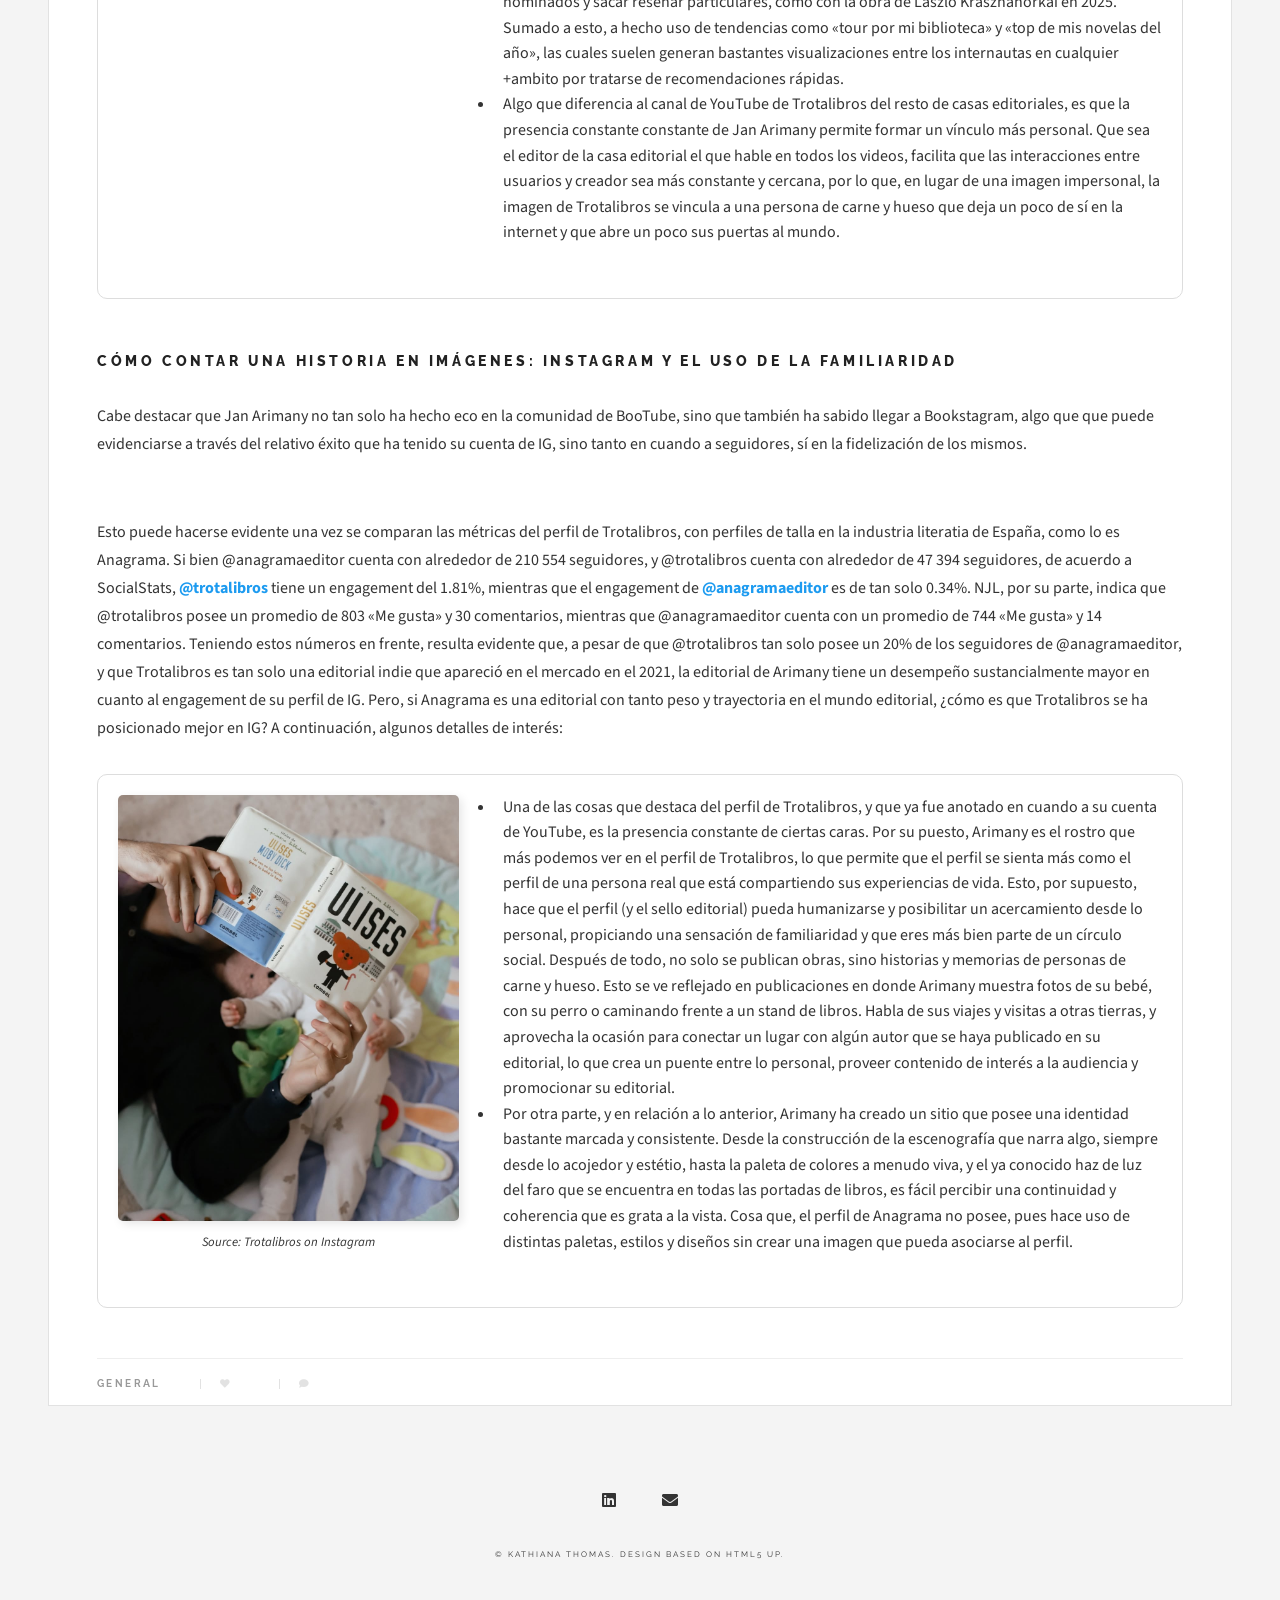
<file: campaign02.html>
<!DOCTYPE HTML>
<!--
	Future Imperfect by HTML5 UP
	html5up.net | @ajlkn
	Free for personal and commercial use under the CCA 3.0 license (html5up.net/license)
-->
<html>

<head>
	<title>Kathiana Thomas</title>
	<meta charset="utf-8" />
	<meta name="viewport" content="width=device-width, initial-scale=1, user-scalable=no" />
	<link rel="stylesheet" href="assets/css/main.css" />
	<style>
		/* Targeting the main body text for better readability */
		body,
		p,
		ul li,
		ol li {
			color: #333333 !important;
			/* A deep charcoal that is easier on the eyes than pure black */
		}

		/* Ensuring headings stay sharp */
		h1,
		h2,
		h3,
		h4,
		h5,
		h6 {
			color: #222222 !important;
		}

		/* Keeping your stats and meta-text slightly softer but still readable */
		.stats,
		.meta,
		.published {
			color: #555555 !important;
		}

		/* Responsive Flexbox Fix */
		@media screen and (max-width: 736px) {

			/* Targets the flex containers you created for PRH and HarperCollins */
			div[style*="display: flex"] {
				flex-direction: column !important;
				align-items: center !important;
			}

			/* Ensures the image containers take up full width on mobile */
			div[style*="flex: 1"],
			div[style*="flex: 2"] {
				width: 100% !important;
				max-width: 100% !important;
				flex: none !important;
			}

			/* Adds some breathing room between the stacked image and text */
			div[style*="flex: 1"] {
				margin-bottom: 20px;
			}
		}

		/* Global Image Safety Rule */
		img {
			max-width: 100%;
			height: auto;
			display: block;
		}
	</style>
</head>

<body class="is-preload">

	<!-- Wrapper -->
	<div id="wrapper">

		<!-- Header -->
		<header id="header">
			<h1><a href="index.html">Kathiana Thomas</a></h1>
			<nav class="links">
				<ul> 
				    <li><a href="about.html">About</a></li>
					<li><a href="contact.html">Contact</a></li>
				</ul>
			</nav>
			<nav class="main">
				<ul>
					<li class="search">
						<a class="fa-search" href="#search">Search</a>
						<form id="search" method="get" action="#">
							<input type="text" name="query" placeholder="Search" />
						</form>
					</li>
				</ul>
			</nav>
		</header>


		<!-- Main -->
		<div id="main">

			<!-- Post -->
			<article class="post">
				<header>
					<div class="title">
						<h2><a href="#">Una historia detrás de una editorial</a></h2>
						<p>Estudio de caso: Trotalibros</p>
					</div>
					<div class="meta">
						<time class="published" datetime="2026-02-16">February 16, 2026</time>
						<a href="#" class="author"><span class="name">Kathiana Thomas</span><img
								src="images/profile.jpg" alt="" /></a>
					</div>
				</header>
				<span class="image featured"><img src="images/trotalibros.png" alt="Trotalibros Logo" /></span>
				<p>¿Cómo una visión que empezó en YouTube llego a convertirse en una editorial que pudo enganchar
					público?</p>
				<p>
				<h2>Un recorrido que empezó en YouTube</h2>
				</p>
				<p>Por allá en el 2012, Jan Arimany empezó a publicar contenido en su vlog de YouTube dedicado a
					comentar y dar visiblidad las obras literarias que leía, convirtiéndose en lo que es conocido como
					BooTuber, es decir un creador de contenidos mayormente asentado en YouTube que se dedica a compartir
					y crear contenido vinculado al mundo de la literatura. Y, en efecto, la comunidad literaria de
					YouTube no puede pasar desapercibida, considerando que algunas obras lograron una explosión en su
					difusión a través de BookTube, como fue el caso de la aclamada obra de John Green, <a
						href="https://www.tandfonline.com/doi/abs/10.1080/01972243.2024.2326226" target="_blank"
						style="color: #1d9bf0; text-decoration: none; font-weight: bold;">
						Looking for Alaska</a>, a principios de los 2010. Sin embargo, no fue hasta 2020 que Jan Arimany
					dio vida a su propio proyecto editorial, llevando su blog al mundo de la publicación luego de haber
					pasado casi una década pasando el contenido escrito en columnas al medio audiovisual. Este viaje fue
					posible gracias a otras editoriales que le tendieron la mano al pequeño proyecto de Arimany, como la
					casa Colofón, llegando a publicar alrededor de 16 títulos en 2022. No obstante, hay algo más que
					destacar: es el papel que tuvo las redes sociales en el éxito de Trotalibros. Después de todo,
					Arimany consiguió un público bastante fiel a su misión y amor por rescatar libros olvidados. Así
					que, empecemos por desmenuzar la aventura de este editor por dos plataformas clave, YouTube e
					Instagram.</p>
				<p>
				<h3>Un blog en YouTube</p>
				</h3>
				<p>Algo que ha caracterizado a la comunidad de BookTube es la posibilidad de discutir, elogiar y hacer
					reseñas de una diversidad de obras literarias. Si bien Trotalibros se ha alejado del contenido más
					comercial y que suele estar enfocado a públicos más jovenes, que viene a ser un grueso importante de
					BookTube, y quizás más aun de BookTok. Sin embargo, Arimany ha sabido procurar un cierto balance
					sobre el contenido que reseña.</p> 

				<section style="margin-bottom: 50px;">

					<div
						style="border: 1px solid #ddd; padding: 20px; border-radius: 10px; display: flex; gap: 20px; align-items: flex-start; margin-bottom: 20px; background-color: #fff;">

						<div style="flex: 1; min-width: 250px;">
							<a href="https://www.youtube.com/watch?v=LwNN_hcdR30" target="_blank">
								<img src="images/ReseñaCienAñosdeSoledad.jpg" alt="Cien Años de Soledad Reseña"
									style="width: 100%; border-radius: 5px; box-shadow: 3px 3px 10px rgba(0,0,0,0.1);">
							</a>
							<p style="font-size: 0.8em; text-align: center; margin-top: 10px;">
								<em>Source: <a href="https://www.youtube.com/watch?v=LwNN_hcdR30"
										target="_blank">Trotalibros on YouTube</a></em>
							</p>
						</div>

						<div style="flex: 2;">
							<ul style="line-height: 1.6;">
								<li>En primera instancia, muchas de sus reseñas han abordado obras de escritores
									clásicos como Fiódor Dostoyevski, Gabriel García Márquez, Emily Brontë y Don Quijote
									de la Mancha. Dado que son autores de renombre, y considerados como clásicos de la
									literatura en general o en ramas amplias de la misma, no sorprendería que hayan
									suficientes lectores interesados en buscar contenido relacionado a los mismos en
									YouTube.</li>
								<li>Pero además, Arimany se involucra con las tendencias y hace uso de los llamados
									BookTags de una manera que genera más <i>engagement</i> y llegar a más usuarios
									cuando se recurre a etiquetas o tópicos que son tendencia en el mundo de la
									literatura. Por ejemplo, cuando en 2024 fue publicada la novela de póstuma de
									Gabriel García Márques, «Nos vemos en agosto», Arimany publicó un video abordando
									esta polémica además de reseñar el libro. Así mismo, lleva años aprovechando la
									temporada de nominaciones al Nobel de literatura para hablar de los autores
									nominados y sacar reseñar particulares, como con la obra de Laszlo Krasznahorkai en
									2025. Sumado a esto, a hecho uso de tendencias como «tour por mi biblioteca» y «top
									de mis novelas del año», las cuales suelen generan bastantes visualizaciones entre
									los internautas en cualquier +ambito por tratarse de recomendaciones rápidas.</li>
								<li>Algo que diferencia al canal de YouTube de Trotalibros del resto de casas
									editoriales, es que la presencia constante constante de Jan Arimany permite formar
									un vínculo más personal. Que sea el editor de la casa editorial el que hable en
									todos los videos, facilita que las interacciones entre usuarios y creador sea más
									constante y cercana, por lo que, en lugar de una imagen impersonal, la imagen de
									Trotalibros se vincula a una persona de carne y hueso que deja un poco de sí en la
									internet y que abre un poco sus puertas al mundo.</li>
							</ul>

						</div>
				</section>


				<p>
				<h3>Cómo contar una historia en imágenes: Instagram y el uso de la familiaridad</p>
				</h3>
				<p>Cabe destacar que Jan Arimany no tan solo ha hecho eco en la comunidad de BooTube, sino que también ha sabido llegar a Bookstagram, algo que que puede evidenciarse a través del relativo éxito que ha tenido su cuenta de IG, sino tanto en cuando a seguidores, sí en la fidelización de los mismos.</p> 
<p>Esto puede hacerse evidente una vez se comparan las métricas del perfil de Trotalibros, con perfiles de talla en la industria literatia de España, como lo es Anagrama. Si bien @anagramaeditor cuenta con alrededor de 210 554 seguidores, y @trotalibros cuenta con alrededor de 47 394 seguidores, de acuerdo a 
 SocialStats, <a href="https://www.instagram.com/trotalibros/" target="_blank"
						style="color: #1d9bf0; text-decoration: none; font-weight: bold;">
						@trotalibros</a> tiene un engagement del 1.81%, mientras que el engagement de <a href="https://www.instagram.com/anagramaeditor/" target="_blank"
						style="color: #1d9bf0; text-decoration: none; font-weight: bold;">
						@anagramaeditor</a> es de tan solo 0.34%. NJL, por su parte, indica que @trotalibros posee un promedio de 803 «Me gusta» y 30 comentarios, mientras que @anagramaeditor cuenta con un promedio de 744 «Me gusta» y 14 comentarios. Teniendo estos números en frente, resulta evidente que, a pesar de que @trotalibros tan solo posee un 20% de los seguidores de @anagramaeditor, y que Trotalibros es tan solo una editorial indie que apareció en el mercado en el 2021, la editorial de Arimany tiene un desempeño sustancialmente mayor en cuanto al engagement de su perfil de IG. Pero, si Anagrama es una editorial con tanto peso y trayectoria en el mundo editorial, ¿cómo es que Trotalibros se ha posicionado mejor en IG? A continuación, algunos detalles de interés:</p>
					<section style="margin-bottom: 50px;">

						<div
							style="border: 1px solid #ddd; padding: 20px; border-radius: 10px; display: flex; gap: 20px; align-items: flex-start; margin-bottom: 20px; background-color: #fff;">

							<div style="flex: 1; min-width: 250px;">
								<a href="https://www.instagram.com/p/DIHYl2IuW_s/" target="_blank">
									<img src="/images/Baby.jpg" alt="Arimany's family"
										style="width: 100%; border-radius: 5px; box-shadow: 3px 3px 10px rgba(0,0,0,0.1);">
								</a>
								<p style="font-size: 0.8em; text-align: center; margin-top: 10px;">
									<em>Source: <a href="https://www.instagram.com/p/DIHYl2IuW_s/"
											target="_blank">Trotalibros on Instagram</a></em>
								</p>
							</div>

							<div style="flex: 2;">
								<ul style="line-height: 1.6;">
									<li>Una de las cosas que destaca del perfil de Trotalibros, y que ya fue anotado en cuando a su cuenta de YouTube, es la presencia constante de ciertas caras. Por su puesto, Arimany es el rostro que más podemos ver en el perfil de Trotalibros, lo que permite que el perfil se sienta más como el perfil de una persona real que está compartiendo sus experiencias de vida. Esto, por supuesto, hace que el perfil (y el sello editorial) pueda humanizarse y posibilitar un acercamiento desde lo personal, propiciando una sensación de familiaridad y que eres más bien parte de un círculo social. Después de todo, no solo se publican obras, sino historias y memorias de personas de carne y hueso. Esto se ve reflejado en publicaciones en donde Arimany muestra fotos de su bebé, con su perro o caminando frente a un stand de libros. Habla de sus viajes y visitas a otras tierras, y aprovecha la ocasión para conectar un lugar con algún autor que se haya publicado en su editorial, lo que crea un puente entre lo personal, proveer contenido de interés a la audiencia y promocionar su editorial.</li>
									<li>Por otra parte, y en relación a lo anterior, Arimany ha creado un sitio que posee una identidad bastante marcada y consistente. Desde la construcción de la escenografía que narra algo, siempre desde lo acojedor y estétio, hasta la paleta de colores a menudo viva, y el ya conocido haz de luz del faro que se encuentra en todas las portadas de libros, es fácil percibir una continuidad y coherencia que es grata a la vista. Cosa que, el perfil de Anagrama no posee, pues hace uso de distintas paletas, estilos y diseños sin crear una imagen que pueda asociarse al perfil.</li>
								</ul>

							</div>
					</section>

					</section>

					<footer style="clear: both; border-top: 1px solid #eee; margin-top: 40px; padding-top: 20px;">
						<ul class="stats" style="display: flex; list-style: none; gap: 20px; padding: 0; margin: 0;">
							<li><a href="#"
									style="text-decoration: none; color: #999; font-size: 1em; font-weight: bold; text-transform: uppercase;">General</a>
							</li>
							<li><span class="icon solid fa-heart" style="color: #ff4b2b;"></span></li>
							<li><span class="icon solid fa-comment" style="color: #1d9bf0;"></span></li>
						</ul>
					</footer>

			</article>
			<section id="footer"
				style="margin-top: 40px; padding: 30px 0; border-top: 2px solid #f4f4f4; text-align: center;">
				<ul class="icons"
					style="list-style: none; display: flex; justify-content: center; gap: 30px; padding: 0;">
					<li><a href="https://www.linkedin.com/in/kathiana-thomas-5a6288280" class="icon brands fa-linkedin"
							target="_blank" style="font-size: 1rem;"><span class="label">Linkedin</span></a></li>
					<li><a href="mailto:Kathryanna@gmail.com" class="icon solid fa-envelope"
							style="font-size: 1rem;"><span class="label">Email</span></a></li>
				</ul>
				<p class="copyright" style="color: #bbb; font-size: 0.5rem; margin-top: 10px;">
					&copy; Kathiana Thomas. Design based on <a href="http://html5up.net">HTML5 UP</a>.
				</p>
			</section>

		</div>
	</div>
	<!-- Scripts -->
	<script src="assets/js/jquery.min.js"></script>
	<script src="assets/js/browser.min.js"></script>
	<script src="assets/js/breakpoints.min.js"></script>
	<script src="assets/js/util.js"></script>
	<script src="assets/js/main.js"></script>

</body>

</html>
</file>
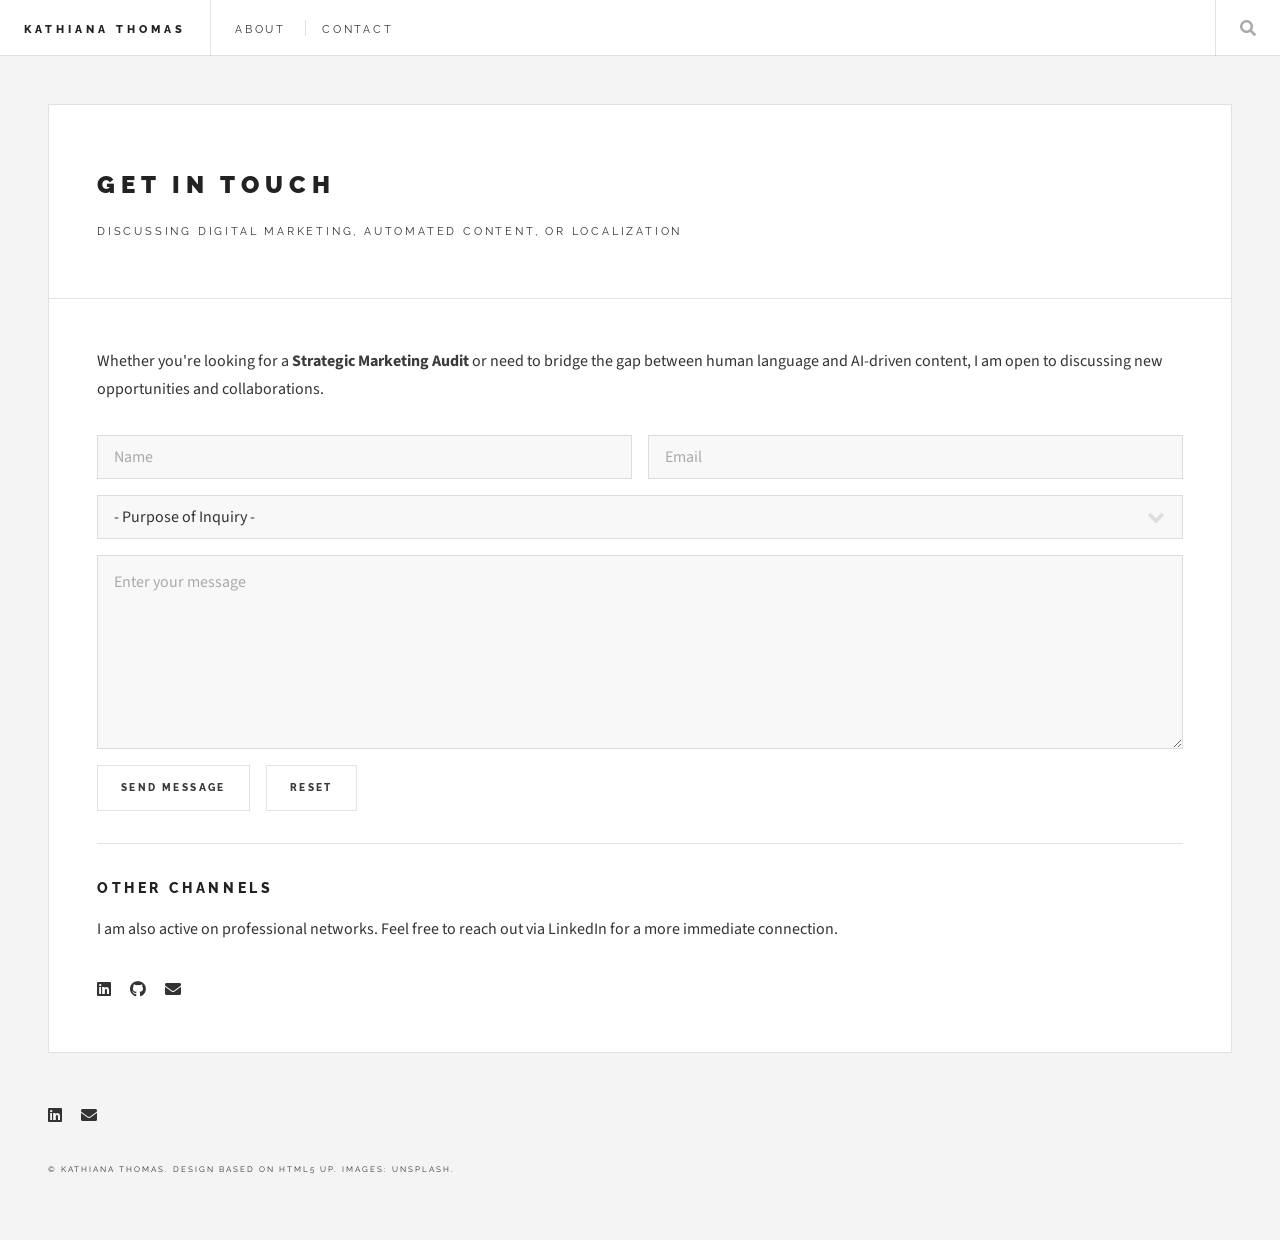
<file: contact.html>
<!DOCTYPE HTML>
<!--
	Future Imperfect by HTML5 UP
	html5up.net | @ajlkn
	Free for personal and commercial use under the CCA 3.0 license (html5up.net/license)
-->
<!DOCTYPE HTML>
<!--
	Future Imperfect by HTML5 UP
	html5up.net | @ajlkn
	Free for personal and commercial use under the CCA 3.0 license (html5up.net/license)
-->
<html>
	<head>
		<title>Kathiana Thomas</title>
		<meta charset="utf-8" />
		<meta name="viewport" content="width=device-width, initial-scale=1, user-scalable=no" />
		<link rel="stylesheet" href="assets/css/main.css" />
	<style>
    /* Targeting the main body text for better readability */
    body, p, ul li, ol li {
        color: #333333 !important; /* A deep charcoal that is easier on the eyes than pure black */
    }

    /* Ensuring headings stay sharp */
    h1, h2, h3, h4, h5, h6 {
        color: #222222 !important;
    }

    /* Keeping your stats and meta-text slightly softer but still readable */
    .stats, .meta, .published {
        color: #555555 !important;
    }
</style>
	</head>
	<body class="is-preload">

		<!-- Wrapper -->
			<div id="wrapper">

				<!-- Header -->
					<header id="header">
						<h1><a href="index.html">Kathiana Thomas</a></h1>
						<nav class="links">
							<ul>
								<li><a href="about.html">About</a></li>
								<li><a href="contact.html">Contact</a></li>
							</ul>
						</nav>
						<nav class="main">
							<ul>
								<li class="search">
									<a class="fa-search" href="#search">Search</a>
									<form id="search" method="get" action="#">
										<input type="text" name="query" placeholder="Search" />
									</form>
								</li>
							</ul>
						</nav>
					</header>

				
				<!-- Main -->
					<div id="main">

						<!-- Post -->
						<article class="post">
    <header>
        <div class="title">
            <h2><a href="#">Get in Touch</a></h2>
            <p>Discussing Digital Marketing, Automated Content, or Localization</p>
        </div>
    </header>

    <p>Whether you're looking for a <strong>Strategic Marketing Audit</strong> or need to bridge the gap between human language and AI-driven content, I am open to discussing new opportunities and collaborations.</p>

    <section>
        <form action="https://formspree.io/f/mbdopjoa" method="POST">
            <div class="row gtr-uniform">
                <div class="col-6 col-12-xsmall">
                    <input type="text" name="visitor_name" id="name" value="" placeholder="Name" />
                </div>
                <div class="col-6 col-12-xsmall">
                    <input type="email" name="email" id="email" value="" placeholder="Email" />
                </div>
                <div class="col-12">
                    <select name="category" id="category">
                        <option value="">- Purpose of Inquiry -</option>
                        <option value="alpha">AI Training / Prompt Engineering</option>
                        <option value="beta">Translation & Localization</option>
                        <option value="gamma">Marketing Strategy & Social Media</option>
                        <option value="delta">General Inquiry</option>
                    </select>
                </div>
                <div class="col-12">
                    <textarea name="message" id="message" placeholder="Enter your message" rows="6"></textarea>
                </div>
                <div class="col-12">
                    <ul class="actions">
                        <li><input type="submit" value="Send Message" class="primary" /></li>
                        <li><input type="reset" value="Reset" /></li>
						<input type="hidden" name="_next" value="https://KaTh-Mas.github.io/thanks.html" />
                    </ul>
                </div>
            </div>
        </form>
    </section>

    <hr />

    <section>
        <h3>Other Channels</h3>
        <p>I am also active on professional networks. Feel free to reach out via LinkedIn for a more immediate connection.</p>
        <ul class="icons">
            <li><a href="www.linkedin.com/in/kathiana-thomas-5a6288280" class="icon brands fa-linkedin"><span class="label">LinkedIn</span></a></li>
            <li><a href="https://github.com/KaTh-Mas" class="icon brands fa-github"><span class="label">GitHub</span></a></li>
            <li><a href="Kathryanna@gmail.com" class="icon solid fa-envelope"><span class="label">Email</span></a></li>
        </ul>
    </section>
</article>
				<!-- Footer -->
					<section id="footer">
						<ul class="icons">
						     <li><a href="www.linkedin.com/in/kathiana-thomas-5a6288280" class="icon brands fa-linkedin"><span class="label">Linkedin</span></a></li>
					     <li><a href="Kathryanna@gmail.com" class="icon solid fa-envelope"><span class="label">Email</span></a></li>
						</ul>
						<p class="copyright">&copy; Kathiana Thomas. Design based on <a href="http://html5up.net">HTML5 UP</a>. Images: <a href="http://unsplash.com">Unsplash</a>.</p>
					</section>

			</div>

		<!-- Scripts -->
			<script src="assets/js/jquery.min.js"></script>
			<script src="assets/js/browser.min.js"></script>
			<script src="assets/js/breakpoints.min.js"></script>
			<script src="assets/js/util.js"></script>
			<script src="assets/js/main.js"></script>

	</body>
</html>
</file>
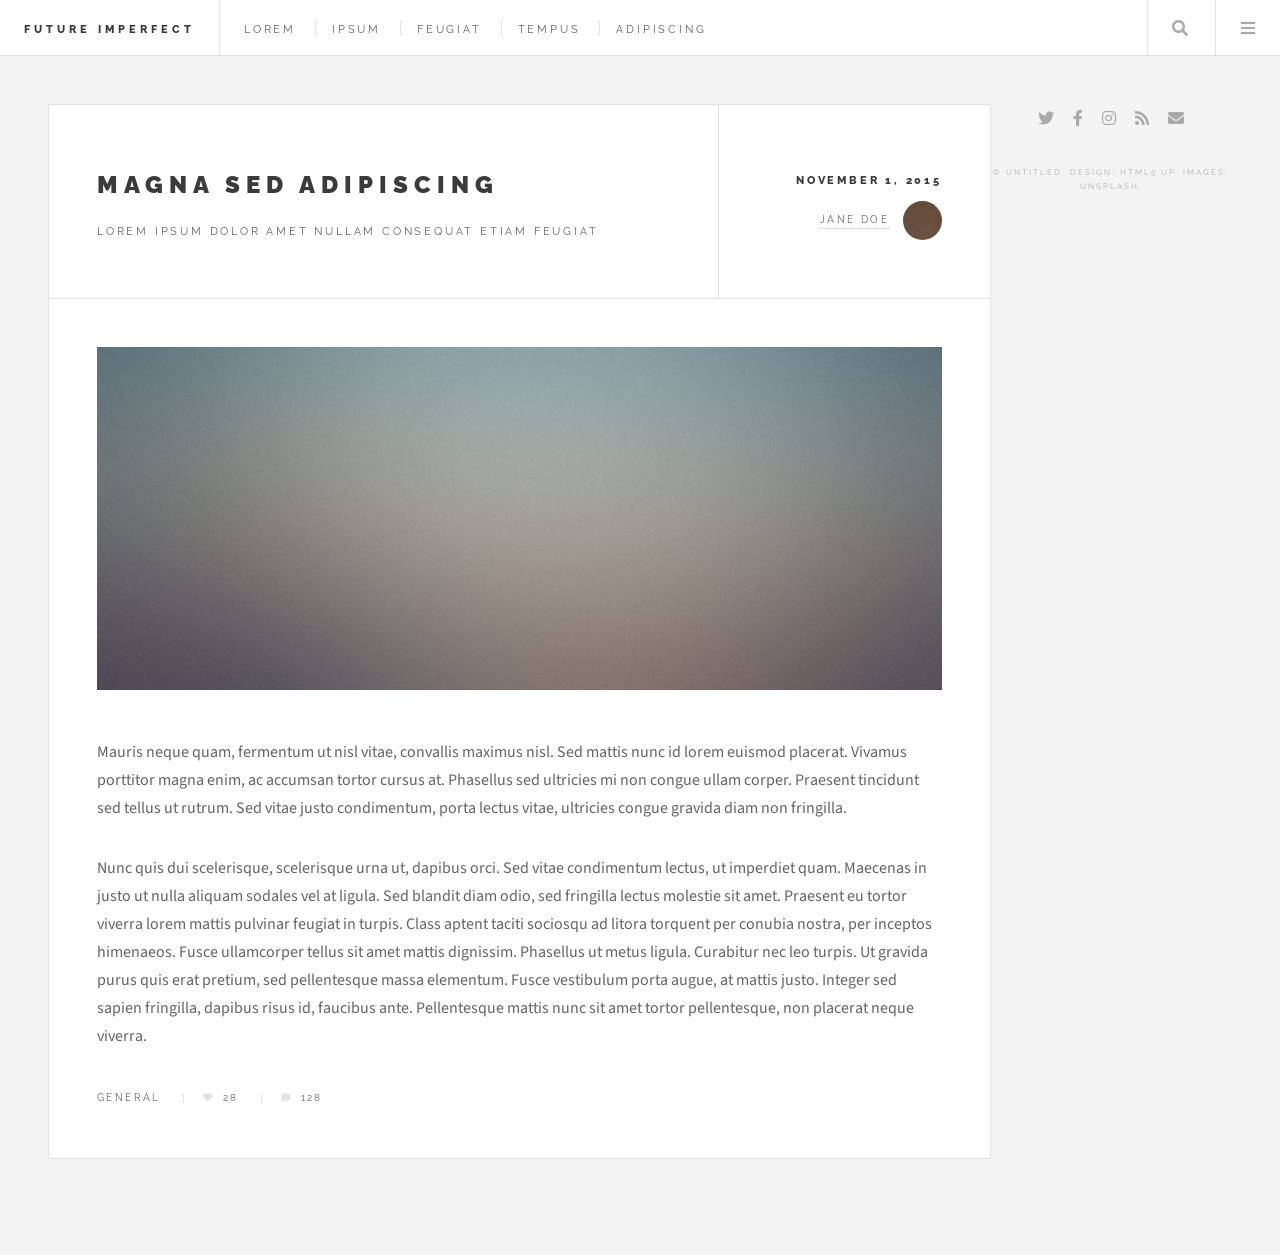
<file: Example.html>
<!DOCTYPE HTML>
<!--
	Future Imperfect by HTML5 UP
	html5up.net | @ajlkn
	Free for personal and commercial use under the CCA 3.0 license (html5up.net/license)
-->
<html>
	<head>
		<title>Single - Future Imperfect by HTML5 UP</title>
		<meta charset="utf-8" />
		<meta name="viewport" content="width=device-width, initial-scale=1, user-scalable=no" />
		<link rel="stylesheet" href="assets/css/main.css" />
	</head>
	<body class="single is-preload">

		<!-- Wrapper -->
			<div id="wrapper">

				<!-- Header -->
					<header id="header">
						<h1><a href="index.html">Future Imperfect</a></h1>
						<nav class="links">
							<ul>
								<li><a href="#">Lorem</a></li>
								<li><a href="#">Ipsum</a></li>
								<li><a href="#">Feugiat</a></li>
								<li><a href="#">Tempus</a></li>
								<li><a href="#">Adipiscing</a></li>
							</ul>
						</nav>
						<nav class="main">
							<ul>
								<li class="search">
									<a class="fa-search" href="#search">Search</a>
									<form id="search" method="get" action="#">
										<input type="text" name="query" placeholder="Search" />
									</form>
								</li>
								<li class="menu">
									<a class="fa-bars" href="#menu">Menu</a>
								</li>
							</ul>
						</nav>
					</header>

				<!-- Menu -->
					<section id="menu">

						<!-- Search -->
							<section>
								<form class="search" method="get" action="#">
									<input type="text" name="query" placeholder="Search" />
								</form>
							</section>

						<!-- Links -->
							<section>
								<ul class="links">
									<li>
										<a href="#">
											<h3>Lorem ipsum</h3>
											<p>Feugiat tempus veroeros dolor</p>
										</a>
									</li>
									<li>
										<a href="#">
											<h3>Dolor sit amet</h3>
											<p>Sed vitae justo condimentum</p>
										</a>
									</li>
									<li>
										<a href="#">
											<h3>Feugiat veroeros</h3>
											<p>Phasellus sed ultricies mi congue</p>
										</a>
									</li>
									<li>
										<a href="#">
											<h3>Etiam sed consequat</h3>
											<p>Porta lectus amet ultricies</p>
										</a>
									</li>
								</ul>
							</section>

						<!-- Actions -->
							<section>
								<ul class="actions stacked">
									<li><a href="#" class="button large fit">Log In</a></li>
								</ul>
							</section>

					</section>

				<!-- Main -->
					<div id="main">

						<!-- Post -->
							<article class="post">
								<header>
									<div class="title">
										<h2><a href="#">Magna sed adipiscing</a></h2>
										<p>Lorem ipsum dolor amet nullam consequat etiam feugiat</p>
									</div>
									<div class="meta">
										<time class="published" datetime="2015-11-01">November 1, 2015</time>
										<a href="#" class="author"><span class="name">Jane Doe</span><img src="images/avatar.jpg" alt="" /></a>
									</div>
								</header>
								<span class="image featured"><img src="images/pic01.jpg" alt="" /></span>
								<p>Mauris neque quam, fermentum ut nisl vitae, convallis maximus nisl. Sed mattis nunc id lorem euismod placerat. Vivamus porttitor magna enim, ac accumsan tortor cursus at. Phasellus sed ultricies mi non congue ullam corper. Praesent tincidunt sed tellus ut rutrum. Sed vitae justo condimentum, porta lectus vitae, ultricies congue gravida diam non fringilla.</p>
								<p>Nunc quis dui scelerisque, scelerisque urna ut, dapibus orci. Sed vitae condimentum lectus, ut imperdiet quam. Maecenas in justo ut nulla aliquam sodales vel at ligula. Sed blandit diam odio, sed fringilla lectus molestie sit amet. Praesent eu tortor viverra lorem mattis pulvinar feugiat in turpis. Class aptent taciti sociosqu ad litora torquent per conubia nostra, per inceptos himenaeos. Fusce ullamcorper tellus sit amet mattis dignissim. Phasellus ut metus ligula. Curabitur nec leo turpis. Ut gravida purus quis erat pretium, sed pellentesque massa elementum. Fusce vestibulum porta augue, at mattis justo. Integer sed sapien fringilla, dapibus risus id, faucibus ante. Pellentesque mattis nunc sit amet tortor pellentesque, non placerat neque viverra. </p>
								<footer>
									<ul class="stats">
										<li><a href="#">General</a></li>
										<li><a href="#" class="icon solid fa-heart">28</a></li>
										<li><a href="#" class="icon solid fa-comment">128</a></li>
									</ul>
								</footer>
							</article>

					</div>

				<!-- Footer -->
					<section id="footer">
						<ul class="icons">
							<li><a href="#" class="icon brands fa-twitter"><span class="label">Twitter</span></a></li>
							<li><a href="#" class="icon brands fa-facebook-f"><span class="label">Facebook</span></a></li>
							<li><a href="#" class="icon brands fa-instagram"><span class="label">Instagram</span></a></li>
							<li><a href="#" class="icon solid fa-rss"><span class="label">RSS</span></a></li>
							<li><a href="#" class="icon solid fa-envelope"><span class="label">Email</span></a></li>
						</ul>
						<p class="copyright">&copy; Untitled. Design: <a href="http://html5up.net">HTML5 UP</a>. Images: <a href="http://unsplash.com">Unsplash</a>.</p>
					</section>

			</div>

		<!-- Scripts -->
			<script src="assets/js/jquery.min.js"></script>
			<script src="assets/js/browser.min.js"></script>
			<script src="assets/js/breakpoints.min.js"></script>
			<script src="assets/js/util.js"></script>
			<script src="assets/js/main.js"></script>

	</body>
</html>
</file>
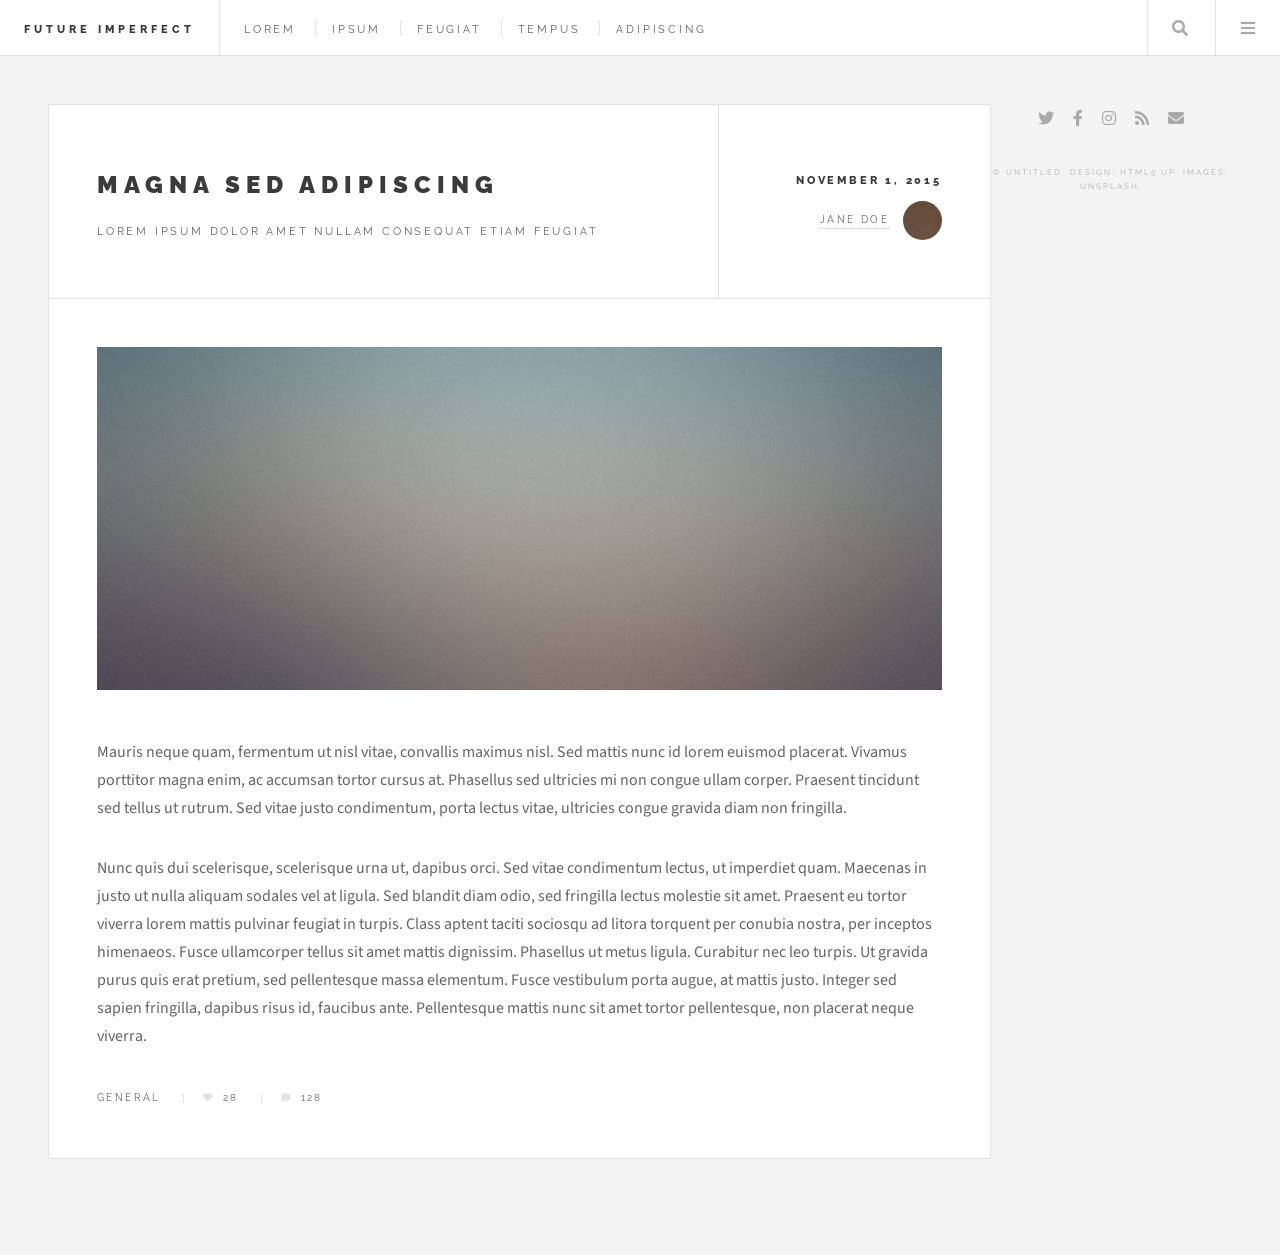
<file: single.html>
<!DOCTYPE HTML>
<!--
	Future Imperfect by HTML5 UP
	html5up.net | @ajlkn
	Free for personal and commercial use under the CCA 3.0 license (html5up.net/license)
-->
<html>
	<head>
		<title>Single - Future Imperfect by HTML5 UP</title>
		<meta charset="utf-8" />
		<meta name="viewport" content="width=device-width, initial-scale=1, user-scalable=no" />
		<link rel="stylesheet" href="assets/css/main.css" />
	</head>
	<body class="single is-preload">

		<!-- Wrapper -->
			<div id="wrapper">

				<!-- Header -->
					<header id="header">
						<h1><a href="index.html">Future Imperfect</a></h1>
						<nav class="links">
							<ul>
								<li><a href="#">Lorem</a></li>
								<li><a href="#">Ipsum</a></li>
								<li><a href="#">Feugiat</a></li>
								<li><a href="#">Tempus</a></li>
								<li><a href="#">Adipiscing</a></li>
							</ul>
						</nav>
						<nav class="main">
							<ul>
								<li class="search">
									<a class="fa-search" href="#search">Search</a>
									<form id="search" method="get" action="#">
										<input type="text" name="query" placeholder="Search" />
									</form>
								</li>
								<li class="menu">
									<a class="fa-bars" href="#menu">Menu</a>
								</li>
							</ul>
						</nav>
					</header>

				<!-- Menu -->
					<section id="menu">

						<!-- Search -->
							<section>
								<form class="search" method="get" action="#">
									<input type="text" name="query" placeholder="Search" />
								</form>
							</section>

						<!-- Links -->
							<section>
								<ul class="links">
									<li>
										<a href="#">
											<h3>Lorem ipsum</h3>
											<p>Feugiat tempus veroeros dolor</p>
										</a>
									</li>
									<li>
										<a href="#">
											<h3>Dolor sit amet</h3>
											<p>Sed vitae justo condimentum</p>
										</a>
									</li>
									<li>
										<a href="#">
											<h3>Feugiat veroeros</h3>
											<p>Phasellus sed ultricies mi congue</p>
										</a>
									</li>
									<li>
										<a href="#">
											<h3>Etiam sed consequat</h3>
											<p>Porta lectus amet ultricies</p>
										</a>
									</li>
								</ul>
							</section>

						<!-- Actions -->
							<section>
								<ul class="actions stacked">
									<li><a href="#" class="button large fit">Log In</a></li>
								</ul>
							</section>

					</section>

				<!-- Main -->
					<div id="main">

						<!-- Post -->
							<article class="post">
								<header>
									<div class="title">
										<h2><a href="#">Magna sed adipiscing</a></h2>
										<p>Lorem ipsum dolor amet nullam consequat etiam feugiat</p>
									</div>
									<div class="meta">
										<time class="published" datetime="2015-11-01">November 1, 2015</time>
										<a href="#" class="author"><span class="name">Jane Doe</span><img src="images/avatar.jpg" alt="" /></a>
									</div>
								</header>
								<span class="image featured"><img src="images/pic01.jpg" alt="" /></span>
								<p>Mauris neque quam, fermentum ut nisl vitae, convallis maximus nisl. Sed mattis nunc id lorem euismod placerat. Vivamus porttitor magna enim, ac accumsan tortor cursus at. Phasellus sed ultricies mi non congue ullam corper. Praesent tincidunt sed tellus ut rutrum. Sed vitae justo condimentum, porta lectus vitae, ultricies congue gravida diam non fringilla.</p>
								<p>Nunc quis dui scelerisque, scelerisque urna ut, dapibus orci. Sed vitae condimentum lectus, ut imperdiet quam. Maecenas in justo ut nulla aliquam sodales vel at ligula. Sed blandit diam odio, sed fringilla lectus molestie sit amet. Praesent eu tortor viverra lorem mattis pulvinar feugiat in turpis. Class aptent taciti sociosqu ad litora torquent per conubia nostra, per inceptos himenaeos. Fusce ullamcorper tellus sit amet mattis dignissim. Phasellus ut metus ligula. Curabitur nec leo turpis. Ut gravida purus quis erat pretium, sed pellentesque massa elementum. Fusce vestibulum porta augue, at mattis justo. Integer sed sapien fringilla, dapibus risus id, faucibus ante. Pellentesque mattis nunc sit amet tortor pellentesque, non placerat neque viverra. </p>
								<footer>
									<ul class="stats">
										<li><a href="#">General</a></li>
										<li><a href="#" class="icon solid fa-heart">28</a></li>
										<li><a href="#" class="icon solid fa-comment">128</a></li>
									</ul>
								</footer>
							</article>

					</div>

				<!-- Footer -->
					<section id="footer">
						<ul class="icons">
							<li><a href="#" class="icon brands fa-twitter"><span class="label">Twitter</span></a></li>
							<li><a href="#" class="icon brands fa-facebook-f"><span class="label">Facebook</span></a></li>
							<li><a href="#" class="icon brands fa-instagram"><span class="label">Instagram</span></a></li>
							<li><a href="#" class="icon solid fa-rss"><span class="label">RSS</span></a></li>
							<li><a href="#" class="icon solid fa-envelope"><span class="label">Email</span></a></li>
						</ul>
						<p class="copyright">&copy; Untitled. Design: <a href="http://html5up.net">HTML5 UP</a>. Images: <a href="http://unsplash.com">Unsplash</a>.</p>
					</section>

			</div>

		<!-- Scripts -->
			<script src="assets/js/jquery.min.js"></script>
			<script src="assets/js/browser.min.js"></script>
			<script src="assets/js/breakpoints.min.js"></script>
			<script src="assets/js/util.js"></script>
			<script src="assets/js/main.js"></script>

	</body>
</html>
</file>
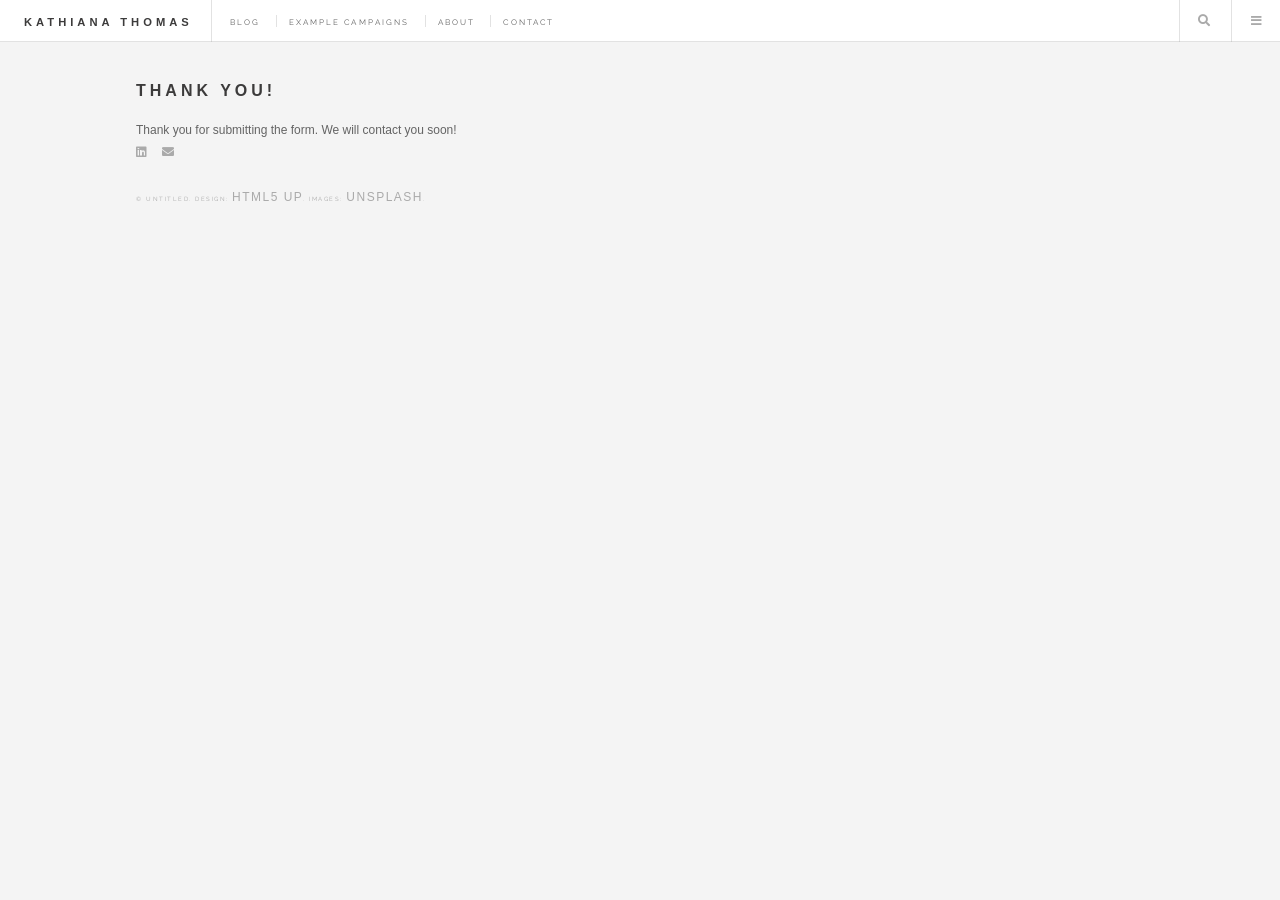
<file: thanks.html>
<!DOCTYPE HTML>
<!--
	Future Imperfect by HTML5 UP
	html5up.net | @ajlkn
	Free for personal and commercial use under the CCA 3.0 license (html5up.net/license)
-->
<html>
	<head>
		<title>Kathiana Thomas</title>
		<meta charset="utf-8" />
		<meta name="viewport" content="width=device-width, initial-scale=1, user-scalable=no" />
		<link rel="stylesheet" href="assets/css/main.css" />
	</head>
	<body class="is-preload">

		<!-- Wrapper -->
			<div id="wrapper">

				<!-- Header -->
					<header id="header">
						<h1><a href="index.html">Kathiana Thomas</a></h1>
						<nav class="links">
							<ul>
								<li><a href="#">Blog</a></li>
								<li><a href="#">Example Campaigns</a></li>
								<li><a href="about.html">About</a></li>
								<li><a href="contact.html">Contact</a></li>
							</ul>
						</nav>
						<nav class="main">
							<ul>
								<li class="search">
									<a class="fa-search" href="#search">Search</a>
									<form id="search" method="get" action="#">
										<input type="text" name="query" placeholder="Search" />
									</form>
								</li>
								<li class="menu">
									<a class="fa-bars" href="#menu">Menu</a>
								</li>
							</ul>
						</nav>
					</header>
        
				<!-- Menu -->
					<section id="menu">

						<!-- Search -->
							<section>
								<form class="search" method="get" action="#">
									<input type="text" name="query" placeholder="Search" />
								</form>
							</section>

						<!-- Links -->
							<section>
								<ul class="links">
									<li>
										<a href="#">
											<h3>Lorem ipsum</h3>
											<p>Feugiat tempus veroeros dolor</p>
										</a>
									</li>
									<li>
										<a href="#">
											<h3>Dolor sit amet</h3>
											<p>Sed vitae justo condimentum</p>
										</a>
									</li>
									<li>
										<a href="#">
											<h3>Feugiat veroeros</h3>
											<p>Phasellus sed ultricies mi congue</p>
										</a>
									</li>
									<li>
										<a href="#">
											<h3>Etiam sed consequat</h3>
											<p>Porta lectus amet ultricies</p>
										</a>
									</li>
								</ul>
							</section>
						
						<!-- Actions -->
							<section>
								<ul class="actions stacked">
									<li><a href="#" class="button large fit">Log In</a></li>
								</ul>
							</section>

					</section>

				<!-- Main -->
					<div id="main">

						<!-- Post -->
							<!DOCTYPE HTML PUBLIC "-//W3C//DTD HTML 4.01 Transitional//EN" "http://www.w3.org/TR/html4/loose.dtd"> 
<html>
<head>
	<title>Thank you!</title>
<!-- define some style elements-->
<style>
h1
{
	font-family : Arial, Helvetica, sans-serif;
	font-size : 16px;
    font-weight : bold;
}
label,a,body
{
	font-family : Arial, Helvetica, sans-serif;
	font-size : 12px; 
}

</style>	
<!-- a helper script for vaidating the form-->
</head>	
</head>

<body>
<h1>Thank you!</h1>
Thank you for submitting the form. We will contact you soon!


</body>
</html>
				<!-- Footer -->
					<section id="footer">
						<ul class="icons">
							<li><a href="www.linkedin.com/in/kathiana-thomas-5a6288280" class="icon brands fa-linkedin"><span class="label">Linkedin</span></a></li>
							<li><a href="Kathryanna@gmail.com" class="icon solid fa-envelope"><span class="label">Email</span></a></li>
						</ul>
						<p class="copyright">&copy; Untitled. Design: <a href="http://html5up.net">HTML5 UP</a>. Images: <a href="http://unsplash.com">Unsplash</a>.</p>
					</section>

			</div>

		<!-- Scripts -->
			<script src="assets/js/jquery.min.js"></script>
			<script src="assets/js/browser.min.js"></script>
			<script src="assets/js/breakpoints.min.js"></script>
			<script src="assets/js/util.js"></script>
			<script src="assets/js/main.js"></script>

	</body>
</html>
</file>
<file: assets/css/main.css>
@import url(fontawesome-all.min.css);
@import url("https://fonts.googleapis.com/css?family=Source+Sans+Pro:400,700|Raleway:400,800,900");

/*
	Future Imperfect by HTML5 UP
	html5up.net | @ajlkn
	Free for personal and commercial use under the CCA 3.0 license (html5up.net/license)
*/

html, body, div, span, applet, object,
iframe, h1, h2, h3, h4, h5, h6, p, blockquote,
pre, a, abbr, acronym, address, big, cite,
code, del, dfn, em, img, ins, kbd, q, s, samp,
small, strike, strong, sub, sup, tt, var, b,
u, i, center, dl, dt, dd, ol, ul, li, fieldset,
form, label, legend, table, caption, tbody,
tfoot, thead, tr, th, td, article, aside,
canvas, details, embed, figure, figcaption,
footer, header, hgroup, menu, nav, output, ruby,
section, summary, time, mark, audio, video {
	margin: 0;
	padding: 0;
	border: 0;
	font-size: 100%;
	font: inherit;
	vertical-align: baseline;}

article, aside, details, figcaption, figure,
footer, header, hgroup, menu, nav, section {
	display: block;}

body {
	line-height: 1;
}

ol, ul {
	list-style: none;
}

blockquote, q {
	quotes: none;
}

	blockquote:before, blockquote:after, q:before, q:after {
		content: '';
		content: none;
	}

table {
	border-collapse: collapse;
	border-spacing: 0;
}

body {
	-webkit-text-size-adjust: none;
}

mark {
	background-color: transparent;
	color: inherit;
}

input::-moz-focus-inner {
	border: 0;
	padding: 0;
}

input, select, textarea {
	-moz-appearance: none;
	-webkit-appearance: none;
	-ms-appearance: none;
	appearance: none;
}

/* Basic */

	@-ms-viewport {
		width: device-width;
	}

	body {
		-ms-overflow-style: scrollbar;
	}

	@media screen and (max-width: 480px) {

		html, body {
			min-width: 320px;
		}

	}

	html {
		box-sizing: border-box;
	}

	*, *:before, *:after {
		box-sizing: inherit;
	}

	body {
		background: #f4f4f4;
	}

		body.is-preload *, body.is-preload *:before, body.is-preload *:after {
			-moz-animation: none !important;
			-webkit-animation: none !important;
			-ms-animation: none !important;
			animation: none !important;
			-moz-transition: none !important;
			-webkit-transition: none !important;
			-ms-transition: none !important;
			transition: none !important;
		}

/* Type */

	body, input, select, textarea {
		color: #646464;
		font-family: "Source Sans Pro", Helvetica, sans-serif;
		font-size: 14pt;
		font-weight: 400;
		line-height: 1.75;
	}

		@media screen and (max-width: 1680px) {

			body, input, select, textarea {
				font-size: 12pt;
			}

		}

		@media screen and (max-width: 1280px) {

			body, input, select, textarea {
				font-size: 12pt;
			}

		}

		@media screen and (max-width: 980px) {

			body, input, select, textarea {
				font-size: 12pt;
			}

		}

		@media screen and (max-width: 736px) {

			body, input, select, textarea {
				font-size: 12pt;
			}

		}

		@media screen and (max-width: 480px) {

			body, input, select, textarea {
				font-size: 12pt;
			}

		}

	a {
		-moz-transition: color 0.2s ease, border-bottom-color 0.2s ease;
		-webkit-transition: color 0.2s ease, border-bottom-color 0.2s ease;
		-ms-transition: color 0.2s ease, border-bottom-color 0.2s ease;
		transition: color 0.2s ease, border-bottom-color 0.2s ease;
		border-bottom: none;
		color: inherit;
		text-decoration: none;
	}

		a:before {
			-moz-transition: color 0.2s ease;
			-webkit-transition: color 0.2s ease;
			-ms-transition: color 0.2s ease;
			transition: color 0.2s ease;
		}

		a:hover {
			border-bottom-color: transparent;
			color: #2ebaae !important;
		}

			a:hover:before {
				color: #2ebaae !important;
			}

	strong, b {
		color: #3c3b3b;
		font-weight: 700;
	}

	em, i {
		font-style: italic;
	}

	p {
		margin: 0 0 2em 0;
	}

	h1, h2, h3, h4, h5, h6 {
		color: #3c3b3b;
		font-family: "Raleway", Helvetica, sans-serif;
		font-weight: 800;
		letter-spacing: 0.25em;
		line-height: 1.65;
		margin: 0 0 1em 0;
		text-transform: uppercase;
	}

		h1 a, h2 a, h3 a, h4 a, h5 a, h6 a {
			color: inherit;
			border-bottom: 0;
		}

	h2 {
		font-size: 1.1em;
	}

	h3 {
		font-size: 0.9em;
	}

	h4 {
		font-size: 0.7em;
	}

	h5 {
		font-size: 0.7em;
	}

	h6 {
		font-size: 0.7em;
	}

	sub {
		font-size: 0.8em;
		position: relative;
		top: 0.5em;
	}

	sup {
		font-size: 0.8em;
		position: relative;
		top: -0.5em;
	}

	blockquote {
		border-left: solid 4px rgba(160, 160, 160, 0.3);
		font-style: italic;
		margin: 0 0 2em 0;
		padding: 0.5em 0 0.5em 2em;
	}

	code {
		background: rgba(160, 160, 160, 0.075);
		border: solid 1px rgba(160, 160, 160, 0.3);
		font-family: "Courier New", monospace;
		font-size: 0.9em;
		margin: 0 0.25em;
		padding: 0.25em 0.65em;
	}

	pre {
		-webkit-overflow-scrolling: touch;
		font-family: "Courier New", monospace;
		font-size: 0.9em;
		margin: 0 0 2em 0;
	}

		pre code {
			display: block;
			line-height: 1.75em;
			padding: 1em 1.5em;
			overflow-x: auto;
		}

	hr {
		border: 0;
		border-bottom: solid 1px rgba(160, 160, 160, 0.3);
		margin: 2em 0;
	}

		hr.major {
			margin: 3em 0;
		}

	.align-left {
		text-align: left;
	}

	.align-center {
		text-align: center;
	}

	.align-right {
		text-align: right;
	}

/* Row */

	.row {
		display: flex;
		flex-wrap: wrap;
		box-sizing: border-box;
		align-items: stretch;
	}

		.row > * {
			box-sizing: border-box;
		}

		.row.gtr-uniform > * > :last-child {
			margin-bottom: 0;
		}

		.row.aln-left {
			justify-content: flex-start;
		}

		.row.aln-center {
			justify-content: center;
		}

		.row.aln-right {
			justify-content: flex-end;
		}

		.row.aln-top {
			align-items: flex-start;
		}

		.row.aln-middle {
			align-items: center;
		}

		.row.aln-bottom {
			align-items: flex-end;
		}

		.row > .imp {
			order: -1;
		}

		.row > .col-1 {
			width: 8.33333%;
		}

		.row > .off-1 {
			margin-left: 8.33333%;
		}

		.row > .col-2 {
			width: 16.66667%;
		}

		.row > .off-2 {
			margin-left: 16.66667%;
		}

		.row > .col-3 {
			width: 25%;
		}

		.row > .off-3 {
			margin-left: 25%;
		}

		.row > .col-4 {
			width: 33.33333%;
		}

		.row > .off-4 {
			margin-left: 33.33333%;
		}

		.row > .col-5 {
			width: 41.66667%;
		}

		.row > .off-5 {
			margin-left: 41.66667%;
		}

		.row > .col-6 {
			width: 50%;
		}

		.row > .off-6 {
			margin-left: 50%;
		}

		.row > .col-7 {
			width: 58.33333%;
		}

		.row > .off-7 {
			margin-left: 58.33333%;
		}

		.row > .col-8 {
			width: 66.66667%;
		}

		.row > .off-8 {
			margin-left: 66.66667%;
		}

		.row > .col-9 {
			width: 75%;
		}

		.row > .off-9 {
			margin-left: 75%;
		}

		.row > .col-10 {
			width: 83.33333%;
		}

		.row > .off-10 {
			margin-left: 83.33333%;
		}

		.row > .col-11 {
			width: 91.66667%;
		}

		.row > .off-11 {
			margin-left: 91.66667%;
		}

		.row > .col-12 {
			width: 100%;
		}

		.row > .off-12 {
			margin-left: 100%;
		}

		.row.gtr-0 {
			margin-top: 0;
			margin-left: 0em;
		}

			.row.gtr-0 > * {
				padding: 0 0 0 0em;
			}

			.row.gtr-0.gtr-uniform {
				margin-top: 0em;
			}

				.row.gtr-0.gtr-uniform > * {
					padding-top: 0em;
				}

		.row.gtr-25 {
			margin-top: 0;
			margin-left: -0.25em;
		}

			.row.gtr-25 > * {
				padding: 0 0 0 0.25em;
			}

			.row.gtr-25.gtr-uniform {
				margin-top: -0.25em;
			}

				.row.gtr-25.gtr-uniform > * {
					padding-top: 0.25em;
				}

		.row.gtr-50 {
			margin-top: 0;
			margin-left: -0.5em;
		}

			.row.gtr-50 > * {
				padding: 0 0 0 0.5em;
			}

			.row.gtr-50.gtr-uniform {
				margin-top: -0.5em;
			}

				.row.gtr-50.gtr-uniform > * {
					padding-top: 0.5em;
				}

		.row {
			margin-top: 0;
			margin-left: -1em;
		}

			.row > * {
				padding: 0 0 0 1em;
			}

			.row.gtr-uniform {
				margin-top: -1em;
			}

				.row.gtr-uniform > * {
					padding-top: 1em;
				}

		.row.gtr-150 {
			margin-top: 0;
			margin-left: -1.5em;
		}

			.row.gtr-150 > * {
				padding: 0 0 0 1.5em;
			}

			.row.gtr-150.gtr-uniform {
				margin-top: -1.5em;
			}

				.row.gtr-150.gtr-uniform > * {
					padding-top: 1.5em;
				}

		.row.gtr-200 {
			margin-top: 0;
			margin-left: -2em;
		}

			.row.gtr-200 > * {
				padding: 0 0 0 2em;
			}

			.row.gtr-200.gtr-uniform {
				margin-top: -2em;
			}

				.row.gtr-200.gtr-uniform > * {
					padding-top: 2em;
				}

		@media screen and (max-width: 1680px) {

			.row {
				display: flex;
				flex-wrap: wrap;
				box-sizing: border-box;
				align-items: stretch;
			}

				.row > * {
					box-sizing: border-box;
				}

				.row.gtr-uniform > * > :last-child {
					margin-bottom: 0;
				}

				.row.aln-left {
					justify-content: flex-start;
				}

				.row.aln-center {
					justify-content: center;
				}

				.row.aln-right {
					justify-content: flex-end;
				}

				.row.aln-top {
					align-items: flex-start;
				}

				.row.aln-middle {
					align-items: center;
				}

				.row.aln-bottom {
					align-items: flex-end;
				}

				.row > .imp-xlarge {
					order: -1;
				}

				.row > .col-1-xlarge {
					width: 8.33333%;
				}

				.row > .off-1-xlarge {
					margin-left: 8.33333%;
				}

				.row > .col-2-xlarge {
					width: 16.66667%;
				}

				.row > .off-2-xlarge {
					margin-left: 16.66667%;
				}

				.row > .col-3-xlarge {
					width: 25%;
				}

				.row > .off-3-xlarge {
					margin-left: 25%;
				}

				.row > .col-4-xlarge {
					width: 33.33333%;
				}

				.row > .off-4-xlarge {
					margin-left: 33.33333%;
				}

				.row > .col-5-xlarge {
					width: 41.66667%;
				}

				.row > .off-5-xlarge {
					margin-left: 41.66667%;
				}

				.row > .col-6-xlarge {
					width: 50%;
				}

				.row > .off-6-xlarge {
					margin-left: 50%;
				}

				.row > .col-7-xlarge {
					width: 58.33333%;
				}

				.row > .off-7-xlarge {
					margin-left: 58.33333%;
				}

				.row > .col-8-xlarge {
					width: 66.66667%;
				}

				.row > .off-8-xlarge {
					margin-left: 66.66667%;
				}

				.row > .col-9-xlarge {
					width: 75%;
				}

				.row > .off-9-xlarge {
					margin-left: 75%;
				}

				.row > .col-10-xlarge {
					width: 83.33333%;
				}

				.row > .off-10-xlarge {
					margin-left: 83.33333%;
				}

				.row > .col-11-xlarge {
					width: 91.66667%;
				}

				.row > .off-11-xlarge {
					margin-left: 91.66667%;
				}

				.row > .col-12-xlarge {
					width: 100%;
				}

				.row > .off-12-xlarge {
					margin-left: 100%;
				}

				.row.gtr-0 {
					margin-top: 0;
					margin-left: 0em;
				}

					.row.gtr-0 > * {
						padding: 0 0 0 0em;
					}

					.row.gtr-0.gtr-uniform {
						margin-top: 0em;
					}

						.row.gtr-0.gtr-uniform > * {
							padding-top: 0em;
						}

				.row.gtr-25 {
					margin-top: 0;
					margin-left: -0.25em;
				}

					.row.gtr-25 > * {
						padding: 0 0 0 0.25em;
					}

					.row.gtr-25.gtr-uniform {
						margin-top: -0.25em;
					}

						.row.gtr-25.gtr-uniform > * {
							padding-top: 0.25em;
						}

				.row.gtr-50 {
					margin-top: 0;
					margin-left: -0.5em;
				}

					.row.gtr-50 > * {
						padding: 0 0 0 0.5em;
					}

					.row.gtr-50.gtr-uniform {
						margin-top: -0.5em;
					}

						.row.gtr-50.gtr-uniform > * {
							padding-top: 0.5em;
						}

				.row {
					margin-top: 0;
					margin-left: -1em;
				}

					.row > * {
						padding: 0 0 0 1em;
					}

					.row.gtr-uniform {
						margin-top: -1em;
					}

						.row.gtr-uniform > * {
							padding-top: 1em;
						}

				.row.gtr-150 {
					margin-top: 0;
					margin-left: -1.5em;
				}

					.row.gtr-150 > * {
						padding: 0 0 0 1.5em;
					}

					.row.gtr-150.gtr-uniform {
						margin-top: -1.5em;
					}

						.row.gtr-150.gtr-uniform > * {
							padding-top: 1.5em;
						}

				.row.gtr-200 {
					margin-top: 0;
					margin-left: -2em;
				}

					.row.gtr-200 > * {
						padding: 0 0 0 2em;
					}

					.row.gtr-200.gtr-uniform {
						margin-top: -2em;
					}

						.row.gtr-200.gtr-uniform > * {
							padding-top: 2em;
						}

		}

		@media screen and (max-width: 1280px) {

			.row {
				display: flex;
				flex-wrap: wrap;
				box-sizing: border-box;
				align-items: stretch;
			}

				.row > * {
					box-sizing: border-box;
				}

				.row.gtr-uniform > * > :last-child {
					margin-bottom: 0;
				}

				.row.aln-left {
					justify-content: flex-start;
				}

				.row.aln-center {
					justify-content: center;
				}

				.row.aln-right {
					justify-content: flex-end;
				}

				.row.aln-top {
					align-items: flex-start;
				}

				.row.aln-middle {
					align-items: center;
				}

				.row.aln-bottom {
					align-items: flex-end;
				}

				.row > .imp-large {
					order: -1;
				}

				.row > .col-1-large {
					width: 8.33333%;
				}

				.row > .off-1-large {
					margin-left: 8.33333%;
				}

				.row > .col-2-large {
					width: 16.66667%;
				}

				.row > .off-2-large {
					margin-left: 16.66667%;
				}

				.row > .col-3-large {
					width: 25%;
				}

				.row > .off-3-large {
					margin-left: 25%;
				}

				.row > .col-4-large {
					width: 33.33333%;
				}

				.row > .off-4-large {
					margin-left: 33.33333%;
				}

				.row > .col-5-large {
					width: 41.66667%;
				}

				.row > .off-5-large {
					margin-left: 41.66667%;
				}

				.row > .col-6-large {
					width: 50%;
				}

				.row > .off-6-large {
					margin-left: 50%;
				}

				.row > .col-7-large {
					width: 58.33333%;
				}

				.row > .off-7-large {
					margin-left: 58.33333%;
				}

				.row > .col-8-large {
					width: 66.66667%;
				}

				.row > .off-8-large {
					margin-left: 66.66667%;
				}

				.row > .col-9-large {
					width: 75%;
				}

				.row > .off-9-large {
					margin-left: 75%;
				}

				.row > .col-10-large {
					width: 83.33333%;
				}

				.row > .off-10-large {
					margin-left: 83.33333%;
				}

				.row > .col-11-large {
					width: 91.66667%;
				}

				.row > .off-11-large {
					margin-left: 91.66667%;
				}

				.row > .col-12-large {
					width: 100%;
				}

				.row > .off-12-large {
					margin-left: 100%;
				}

				.row.gtr-0 {
					margin-top: 0;
					margin-left: 0em;
				}

					.row.gtr-0 > * {
						padding: 0 0 0 0em;
					}

					.row.gtr-0.gtr-uniform {
						margin-top: 0em;
					}

						.row.gtr-0.gtr-uniform > * {
							padding-top: 0em;
						}

				.row.gtr-25 {
					margin-top: 0;
					margin-left: -0.25em;
				}

					.row.gtr-25 > * {
						padding: 0 0 0 0.25em;
					}

					.row.gtr-25.gtr-uniform {
						margin-top: -0.25em;
					}

						.row.gtr-25.gtr-uniform > * {
							padding-top: 0.25em;
						}

				.row.gtr-50 {
					margin-top: 0;
					margin-left: -0.5em;
				}

					.row.gtr-50 > * {
						padding: 0 0 0 0.5em;
					}

					.row.gtr-50.gtr-uniform {
						margin-top: -0.5em;
					}

						.row.gtr-50.gtr-uniform > * {
							padding-top: 0.5em;
						}

				.row {
					margin-top: 0;
					margin-left: -1em;
				}

					.row > * {
						padding: 0 0 0 1em;
					}

					.row.gtr-uniform {
						margin-top: -1em;
					}

						.row.gtr-uniform > * {
							padding-top: 1em;
						}

				.row.gtr-150 {
					margin-top: 0;
					margin-left: -1.5em;
				}

					.row.gtr-150 > * {
						padding: 0 0 0 1.5em;
					}

					.row.gtr-150.gtr-uniform {
						margin-top: -1.5em;
					}

						.row.gtr-150.gtr-uniform > * {
							padding-top: 1.5em;
						}

				.row.gtr-200 {
					margin-top: 0;
					margin-left: -2em;
				}

					.row.gtr-200 > * {
						padding: 0 0 0 2em;
					}

					.row.gtr-200.gtr-uniform {
						margin-top: -2em;
					}

						.row.gtr-200.gtr-uniform > * {
							padding-top: 2em;
						}

		}

		@media screen and (max-width: 980px) {

			.row {
				display: flex;
				flex-wrap: wrap;
				box-sizing: border-box;
				align-items: stretch;
			}

				.row > * {
					box-sizing: border-box;
				}

				.row.gtr-uniform > * > :last-child {
					margin-bottom: 0;
				}

				.row.aln-left {
					justify-content: flex-start;
				}

				.row.aln-center {
					justify-content: center;
				}

				.row.aln-right {
					justify-content: flex-end;
				}

				.row.aln-top {
					align-items: flex-start;
				}

				.row.aln-middle {
					align-items: center;
				}

				.row.aln-bottom {
					align-items: flex-end;
				}

				.row > .imp-medium {
					order: -1;
				}

				.row > .col-1-medium {
					width: 8.33333%;
				}

				.row > .off-1-medium {
					margin-left: 8.33333%;
				}

				.row > .col-2-medium {
					width: 16.66667%;
				}

				.row > .off-2-medium {
					margin-left: 16.66667%;
				}

				.row > .col-3-medium {
					width: 25%;
				}

				.row > .off-3-medium {
					margin-left: 25%;
				}

				.row > .col-4-medium {
					width: 33.33333%;
				}

				.row > .off-4-medium {
					margin-left: 33.33333%;
				}

				.row > .col-5-medium {
					width: 41.66667%;
				}

				.row > .off-5-medium {
					margin-left: 41.66667%;
				}

				.row > .col-6-medium {
					width: 50%;
				}

				.row > .off-6-medium {
					margin-left: 50%;
				}

				.row > .col-7-medium {
					width: 58.33333%;
				}

				.row > .off-7-medium {
					margin-left: 58.33333%;
				}

				.row > .col-8-medium {
					width: 66.66667%;
				}

				.row > .off-8-medium {
					margin-left: 66.66667%;
				}

				.row > .col-9-medium {
					width: 75%;
				}

				.row > .off-9-medium {
					margin-left: 75%;
				}

				.row > .col-10-medium {
					width: 83.33333%;
				}

				.row > .off-10-medium {
					margin-left: 83.33333%;
				}

				.row > .col-11-medium {
					width: 91.66667%;
				}

				.row > .off-11-medium {
					margin-left: 91.66667%;
				}

				.row > .col-12-medium {
					width: 100%;
				}

				.row > .off-12-medium {
					margin-left: 100%;
				}

				.row.gtr-0 {
					margin-top: 0;
					margin-left: 0em;
				}

					.row.gtr-0 > * {
						padding: 0 0 0 0em;
					}

					.row.gtr-0.gtr-uniform {
						margin-top: 0em;
					}

						.row.gtr-0.gtr-uniform > * {
							padding-top: 0em;
						}

				.row.gtr-25 {
					margin-top: 0;
					margin-left: -0.25em;
				}

					.row.gtr-25 > * {
						padding: 0 0 0 0.25em;
					}

					.row.gtr-25.gtr-uniform {
						margin-top: -0.25em;
					}

						.row.gtr-25.gtr-uniform > * {
							padding-top: 0.25em;
						}

				.row.gtr-50 {
					margin-top: 0;
					margin-left: -0.5em;
				}

					.row.gtr-50 > * {
						padding: 0 0 0 0.5em;
					}

					.row.gtr-50.gtr-uniform {
						margin-top: -0.5em;
					}

						.row.gtr-50.gtr-uniform > * {
							padding-top: 0.5em;
						}

				.row {
					margin-top: 0;
					margin-left: -1em;
				}

					.row > * {
						padding: 0 0 0 1em;
					}

					.row.gtr-uniform {
						margin-top: -1em;
					}

						.row.gtr-uniform > * {
							padding-top: 1em;
						}

				.row.gtr-150 {
					margin-top: 0;
					margin-left: -1.5em;
				}

					.row.gtr-150 > * {
						padding: 0 0 0 1.5em;
					}

					.row.gtr-150.gtr-uniform {
						margin-top: -1.5em;
					}

						.row.gtr-150.gtr-uniform > * {
							padding-top: 1.5em;
						}

				.row.gtr-200 {
					margin-top: 0;
					margin-left: -2em;
				}

					.row.gtr-200 > * {
						padding: 0 0 0 2em;
					}

					.row.gtr-200.gtr-uniform {
						margin-top: -2em;
					}

						.row.gtr-200.gtr-uniform > * {
							padding-top: 2em;
						}

		}

		@media screen and (max-width: 736px) {

			.row {
				display: flex;
				flex-wrap: wrap;
				box-sizing: border-box;
				align-items: stretch;
			}

				.row > * {
					box-sizing: border-box;
				}

				.row.gtr-uniform > * > :last-child {
					margin-bottom: 0;
				}

				.row.aln-left {
					justify-content: flex-start;
				}

				.row.aln-center {
					justify-content: center;
				}

				.row.aln-right {
					justify-content: flex-end;
				}

				.row.aln-top {
					align-items: flex-start;
				}

				.row.aln-middle {
					align-items: center;
				}

				.row.aln-bottom {
					align-items: flex-end;
				}

				.row > .imp-small {
					order: -1;
				}

				.row > .col-1-small {
					width: 8.33333%;
				}

				.row > .off-1-small {
					margin-left: 8.33333%;
				}

				.row > .col-2-small {
					width: 16.66667%;
				}

				.row > .off-2-small {
					margin-left: 16.66667%;
				}

				.row > .col-3-small {
					width: 25%;
				}

				.row > .off-3-small {
					margin-left: 25%;
				}

				.row > .col-4-small {
					width: 33.33333%;
				}

				.row > .off-4-small {
					margin-left: 33.33333%;
				}

				.row > .col-5-small {
					width: 41.66667%;
				}

				.row > .off-5-small {
					margin-left: 41.66667%;
				}

				.row > .col-6-small {
					width: 50%;
				}

				.row > .off-6-small {
					margin-left: 50%;
				}

				.row > .col-7-small {
					width: 58.33333%;
				}

				.row > .off-7-small {
					margin-left: 58.33333%;
				}

				.row > .col-8-small {
					width: 66.66667%;
				}

				.row > .off-8-small {
					margin-left: 66.66667%;
				}

				.row > .col-9-small {
					width: 75%;
				}

				.row > .off-9-small {
					margin-left: 75%;
				}

				.row > .col-10-small {
					width: 83.33333%;
				}

				.row > .off-10-small {
					margin-left: 83.33333%;
				}

				.row > .col-11-small {
					width: 91.66667%;
				}

				.row > .off-11-small {
					margin-left: 91.66667%;
				}

				.row > .col-12-small {
					width: 100%;
				}

				.row > .off-12-small {
					margin-left: 100%;
				}

				.row.gtr-0 {
					margin-top: 0;
					margin-left: 0em;
				}

					.row.gtr-0 > * {
						padding: 0 0 0 0em;
					}

					.row.gtr-0.gtr-uniform {
						margin-top: 0em;
					}

						.row.gtr-0.gtr-uniform > * {
							padding-top: 0em;
						}

				.row.gtr-25 {
					margin-top: 0;
					margin-left: -0.25em;
				}

					.row.gtr-25 > * {
						padding: 0 0 0 0.25em;
					}

					.row.gtr-25.gtr-uniform {
						margin-top: -0.25em;
					}

						.row.gtr-25.gtr-uniform > * {
							padding-top: 0.25em;
						}

				.row.gtr-50 {
					margin-top: 0;
					margin-left: -0.5em;
				}

					.row.gtr-50 > * {
						padding: 0 0 0 0.5em;
					}

					.row.gtr-50.gtr-uniform {
						margin-top: -0.5em;
					}

						.row.gtr-50.gtr-uniform > * {
							padding-top: 0.5em;
						}

				.row {
					margin-top: 0;
					margin-left: -1em;
				}

					.row > * {
						padding: 0 0 0 1em;
					}

					.row.gtr-uniform {
						margin-top: -1em;
					}

						.row.gtr-uniform > * {
							padding-top: 1em;
						}

				.row.gtr-150 {
					margin-top: 0;
					margin-left: -1.5em;
				}

					.row.gtr-150 > * {
						padding: 0 0 0 1.5em;
					}

					.row.gtr-150.gtr-uniform {
						margin-top: -1.5em;
					}

						.row.gtr-150.gtr-uniform > * {
							padding-top: 1.5em;
						}

				.row.gtr-200 {
					margin-top: 0;
					margin-left: -2em;
				}

					.row.gtr-200 > * {
						padding: 0 0 0 2em;
					}

					.row.gtr-200.gtr-uniform {
						margin-top: -2em;
					}

						.row.gtr-200.gtr-uniform > * {
							padding-top: 2em;
						}

		}

		@media screen and (max-width: 480px) {

			.row {
				display: flex;
				flex-wrap: wrap;
				box-sizing: border-box;
				align-items: stretch;
			}

				.row > * {
					box-sizing: border-box;
				}

				.row.gtr-uniform > * > :last-child {
					margin-bottom: 0;
				}

				.row.aln-left {
					justify-content: flex-start;
				}

				.row.aln-center {
					justify-content: center;
				}

				.row.aln-right {
					justify-content: flex-end;
				}

				.row.aln-top {
					align-items: flex-start;
				}

				.row.aln-middle {
					align-items: center;
				}

				.row.aln-bottom {
					align-items: flex-end;
				}

				.row > .imp-xsmall {
					order: -1;
				}

				.row > .col-1-xsmall {
					width: 8.33333%;
				}

				.row > .off-1-xsmall {
					margin-left: 8.33333%;
				}

				.row > .col-2-xsmall {
					width: 16.66667%;
				}

				.row > .off-2-xsmall {
					margin-left: 16.66667%;
				}

				.row > .col-3-xsmall {
					width: 25%;
				}

				.row > .off-3-xsmall {
					margin-left: 25%;
				}

				.row > .col-4-xsmall {
					width: 33.33333%;
				}

				.row > .off-4-xsmall {
					margin-left: 33.33333%;
				}

				.row > .col-5-xsmall {
					width: 41.66667%;
				}

				.row > .off-5-xsmall {
					margin-left: 41.66667%;
				}

				.row > .col-6-xsmall {
					width: 50%;
				}

				.row > .off-6-xsmall {
					margin-left: 50%;
				}

				.row > .col-7-xsmall {
					width: 58.33333%;
				}

				.row > .off-7-xsmall {
					margin-left: 58.33333%;
				}

				.row > .col-8-xsmall {
					width: 66.66667%;
				}

				.row > .off-8-xsmall {
					margin-left: 66.66667%;
				}

				.row > .col-9-xsmall {
					width: 75%;
				}

				.row > .off-9-xsmall {
					margin-left: 75%;
				}

				.row > .col-10-xsmall {
					width: 83.33333%;
				}

				.row > .off-10-xsmall {
					margin-left: 83.33333%;
				}

				.row > .col-11-xsmall {
					width: 91.66667%;
				}

				.row > .off-11-xsmall {
					margin-left: 91.66667%;
				}

				.row > .col-12-xsmall {
					width: 100%;
				}

				.row > .off-12-xsmall {
					margin-left: 100%;
				}

				.row.gtr-0 {
					margin-top: 0;
					margin-left: 0em;
				}

					.row.gtr-0 > * {
						padding: 0 0 0 0em;
					}

					.row.gtr-0.gtr-uniform {
						margin-top: 0em;
					}

						.row.gtr-0.gtr-uniform > * {
							padding-top: 0em;
						}

				.row.gtr-25 {
					margin-top: 0;
					margin-left: -0.25em;
				}

					.row.gtr-25 > * {
						padding: 0 0 0 0.25em;
					}

					.row.gtr-25.gtr-uniform {
						margin-top: -0.25em;
					}

						.row.gtr-25.gtr-uniform > * {
							padding-top: 0.25em;
						}

				.row.gtr-50 {
					margin-top: 0;
					margin-left: -0.5em;
				}

					.row.gtr-50 > * {
						padding: 0 0 0 0.5em;
					}

					.row.gtr-50.gtr-uniform {
						margin-top: -0.5em;
					}

						.row.gtr-50.gtr-uniform > * {
							padding-top: 0.5em;
						}

				.row {
					margin-top: 0;
					margin-left: -1em;
				}

					.row > * {
						padding: 0 0 0 1em;
					}

					.row.gtr-uniform {
						margin-top: -1em;
					}

						.row.gtr-uniform > * {
							padding-top: 1em;
						}

				.row.gtr-150 {
					margin-top: 0;
					margin-left: -1.5em;
				}

					.row.gtr-150 > * {
						padding: 0 0 0 1.5em;
					}

					.row.gtr-150.gtr-uniform {
						margin-top: -1.5em;
					}

						.row.gtr-150.gtr-uniform > * {
							padding-top: 1.5em;
						}

				.row.gtr-200 {
					margin-top: 0;
					margin-left: -2em;
				}

					.row.gtr-200 > * {
						padding: 0 0 0 2em;
					}

					.row.gtr-200.gtr-uniform {
						margin-top: -2em;
					}

						.row.gtr-200.gtr-uniform > * {
							padding-top: 2em;
						}

		}

/* Author */

	.author {
		display: -moz-flex;
		display: -webkit-flex;
		display: -ms-flex;
		display: flex;
		-moz-flex-direction: row;
		-webkit-flex-direction: row;
		-ms-flex-direction: row;
		flex-direction: row;
		-moz-align-items: center;
		-webkit-align-items: center;
		-ms-align-items: center;
		align-items: center;
		-moz-justify-content: -moz-flex-end;
		-webkit-justify-content: -webkit-flex-end;
		-ms-justify-content: -ms-flex-end;
		justify-content: flex-end;
		border-bottom: 0;
		font-family: "Raleway", Helvetica, sans-serif;
		font-size: 0.6em;
		font-weight: 400;
		letter-spacing: 0.25em;
		text-transform: uppercase;
		white-space: nowrap;
	}

		.author .name {
			-moz-transition: border-bottom-color 0.2s ease;
			-webkit-transition: border-bottom-color 0.2s ease;
			-ms-transition: border-bottom-color 0.2s ease;
			transition: border-bottom-color 0.2s ease;
			border-bottom: dotted 1px rgba(160, 160, 160, 0.65);
			display: block;
			margin: 0 1.5em 0 0;
		}

		.author img {
			border-radius: 100%;
			display: block;
			width: 4em;
		}

		.author:hover .name {
			border-bottom-color: transparent;
		}

/* Blurb */

	.blurb h2 {
		font-size: 0.8em;
		margin: 0 0 1.5em 0;
	}

	.blurb h3 {
		font-size: 0.7em;
	}

	.blurb p {
		font-size: 0.9em;
	}

/* Box */

	.box {
		border: solid 1px rgba(160, 160, 160, 0.3);
		margin-bottom: 2em;
		padding: 1.5em;
	}

		.box > :last-child,
		.box > :last-child > :last-child,
		.box > :last-child > :last-child > :last-child {
			margin-bottom: 0;
		}

		.box.alt {
			border: 0;
			border-radius: 0;
			padding: 0;
		}

/* Button */

	input[type="submit"],
	input[type="reset"],
	input[type="button"],
	button,
	.button {
		-moz-appearance: none;
		-webkit-appearance: none;
		-ms-appearance: none;
		appearance: none;
		-moz-transition: background-color 0.2s ease, box-shadow 0.2s ease, color 0.2s ease;
		-webkit-transition: background-color 0.2s ease, box-shadow 0.2s ease, color 0.2s ease;
		-ms-transition: background-color 0.2s ease, box-shadow 0.2s ease, color 0.2s ease;
		transition: background-color 0.2s ease, box-shadow 0.2s ease, color 0.2s ease;
		background-color: transparent;
		border: 0;
		box-shadow: inset 0 0 0 1px rgba(160, 160, 160, 0.3);
		color: #3c3b3b !important;
		cursor: pointer;
		display: inline-block;
		font-family: "Raleway", Helvetica, sans-serif;
		font-size: 0.6em;
		font-weight: 800;
		height: 4.8125em;
		letter-spacing: 0.25em;
		line-height: 4.8125em;
		padding: 0 2.5em;
		text-align: center;
		text-decoration: none;
		text-transform: uppercase;
		white-space: nowrap;
	}

		input[type="submit"]:hover,
		input[type="reset"]:hover,
		input[type="button"]:hover,
		button:hover,
		.button:hover {
			box-shadow: inset 0 0 0 1px #2ebaae;
			color: #2ebaae !important;
		}

			input[type="submit"]:hover:active,
			input[type="reset"]:hover:active,
			input[type="button"]:hover:active,
			button:hover:active,
			.button:hover:active {
				background-color: rgba(46, 186, 174, 0.05);
			}

		input[type="submit"]:before, input[type="submit"]:after,
		input[type="reset"]:before,
		input[type="reset"]:after,
		input[type="button"]:before,
		input[type="button"]:after,
		button:before,
		button:after,
		.button:before,
		.button:after {
			color: #aaaaaa;
			position: relative;
		}

		input[type="submit"]:before,
		input[type="reset"]:before,
		input[type="button"]:before,
		button:before,
		.button:before {
			left: -1em;
			padding: 0 0 0 0.75em;
		}

		input[type="submit"]:after,
		input[type="reset"]:after,
		input[type="button"]:after,
		button:after,
		.button:after {
			left: 1em;
			padding: 0 0.75em 0 0;
		}

		input[type="submit"].fit,
		input[type="reset"].fit,
		input[type="button"].fit,
		button.fit,
		.button.fit {
			width: 100%;
		}

		input[type="submit"].large,
		input[type="reset"].large,
		input[type="button"].large,
		button.large,
		.button.large {
			font-size: 0.7em;
			padding: 0 3em;
		}

		input[type="submit"].small,
		input[type="reset"].small,
		input[type="button"].small,
		button.small,
		.button.small {
			font-size: 0.5em;
		}

		input[type="submit"].disabled, input[type="submit"]:disabled,
		input[type="reset"].disabled,
		input[type="reset"]:disabled,
		input[type="button"].disabled,
		input[type="button"]:disabled,
		button.disabled,
		button:disabled,
		.button.disabled,
		.button:disabled {
			pointer-events: none;
			color: rgba(160, 160, 160, 0.3) !important;
		}

			input[type="submit"].disabled:before, input[type="submit"]:disabled:before,
			input[type="reset"].disabled:before,
			input[type="reset"]:disabled:before,
			input[type="button"].disabled:before,
			input[type="button"]:disabled:before,
			button.disabled:before,
			button:disabled:before,
			.button.disabled:before,
			.button:disabled:before {
				color: rgba(160, 160, 160, 0.3) !important;
			}

/* Form */

	form {
		margin: 0 0 2em 0;
	}

		form.search {
			text-decoration: none;
			position: relative;
		}

			form.search:before {
				-moz-osx-font-smoothing: grayscale;
				-webkit-font-smoothing: antialiased;
				display: inline-block;
				font-style: normal;
				font-variant: normal;
				text-rendering: auto;
				line-height: 1;
				text-transform: none !important;
				font-family: 'Font Awesome 5 Free';
				font-weight: 900;
			}

			form.search:before {
				color: #aaaaaa;
				content: '\f002';
				display: block;
				height: 2.75em;
				left: 0;
				line-height: 2.75em;
				position: absolute;
				text-align: center;
				top: 0;
				width: 2.5em;
			}

			form.search > input:first-child {
				padding-left: 2.5em;
			}

	label {
		color: #3c3b3b;
		display: block;
		font-size: 0.9em;
		font-weight: 700;
		margin: 0 0 1em 0;
	}

	input[type="text"],
	input[type="password"],
	input[type="email"],
	input[type="tel"],
	select,
	textarea {
		-moz-appearance: none;
		-webkit-appearance: none;
		-ms-appearance: none;
		appearance: none;
		background: rgba(160, 160, 160, 0.075);
		border: none;
		border: solid 1px rgba(160, 160, 160, 0.3);
		border-radius: 0;
		color: inherit;
		display: block;
		outline: 0;
		padding: 0 1em;
		text-decoration: none;
		width: 100%;
	}

		input[type="text"]:invalid,
		input[type="password"]:invalid,
		input[type="email"]:invalid,
		input[type="tel"]:invalid,
		select:invalid,
		textarea:invalid {
			box-shadow: none;
		}

		input[type="text"]:focus,
		input[type="password"]:focus,
		input[type="email"]:focus,
		input[type="tel"]:focus,
		select:focus,
		textarea:focus {
			border-color: #2ebaae;
			box-shadow: inset 0 0 0 1px #2ebaae;
		}

	.select-wrapper {
		text-decoration: none;
		display: block;
		position: relative;
	}

		.select-wrapper:before {
			-moz-osx-font-smoothing: grayscale;
			-webkit-font-smoothing: antialiased;
			display: inline-block;
			font-style: normal;
			font-variant: normal;
			text-rendering: auto;
			line-height: 1;
			text-transform: none !important;
			font-family: 'Font Awesome 5 Free';
			font-weight: 900;
		}

		.select-wrapper:before {
			color: rgba(160, 160, 160, 0.3);
			content: '\f078';
			display: block;
			height: 2.75em;
			line-height: 2.75em;
			pointer-events: none;
			position: absolute;
			right: 0;
			text-align: center;
			top: 0;
			width: 2.75em;
		}

		.select-wrapper select::-ms-expand {
			display: none;
		}

	select {
		background-image: url("data:image/svg+xml;charset=utf8,%3Csvg xmlns='http://www.w3.org/2000/svg' width='40' height='40' preserveAspectRatio='none' viewBox='0 0 40 40'%3E%3Cpath d='M9.4,12.3l10.4,10.4l10.4-10.4c0.2-0.2,0.5-0.4,0.9-0.4c0.3,0,0.6,0.1,0.9,0.4l3.3,3.3c0.2,0.2,0.4,0.5,0.4,0.9 c0,0.4-0.1,0.6-0.4,0.9L20.7,31.9c-0.2,0.2-0.5,0.4-0.9,0.4c-0.3,0-0.6-0.1-0.9-0.4L4.3,17.3c-0.2-0.2-0.4-0.5-0.4-0.9 c0-0.4,0.1-0.6,0.4-0.9l3.3-3.3c0.2-0.2,0.5-0.4,0.9-0.4S9.1,12.1,9.4,12.3z' fill='rgba(160, 160, 160, 0.3)' /%3E%3C/svg%3E");
		background-size: 1.25rem;
		background-repeat: no-repeat;
		background-position: calc(100% - 1rem) center;
		height: 2.75em;
		padding-right: 2.75em;
		text-overflow: ellipsis;
	}

		select option {
			color: #3c3b3b;
			background: #ffffff;
		}

		select:focus::-ms-value {
			background-color: transparent;
		}

		select::-ms-expand {
			display: none;
		}

	input[type="text"],
	input[type="password"],
	input[type="email"],
	select {
		height: 2.75em;
	}

	textarea {
		padding: 0.75em 1em;
	}

	input[type="checkbox"],
	input[type="radio"] {
		-moz-appearance: none;
		-webkit-appearance: none;
		-ms-appearance: none;
		appearance: none;
		display: block;
		float: left;
		margin-right: -2em;
		opacity: 0;
		width: 1em;
		z-index: -1;
	}

		input[type="checkbox"] + label,
		input[type="radio"] + label {
			text-decoration: none;
			color: #646464;
			cursor: pointer;
			display: inline-block;
			font-size: 1em;
			font-weight: 400;
			padding-left: 2.4em;
			padding-right: 0.75em;
			position: relative;
		}

			input[type="checkbox"] + label:before,
			input[type="radio"] + label:before {
				-moz-osx-font-smoothing: grayscale;
				-webkit-font-smoothing: antialiased;
				display: inline-block;
				font-style: normal;
				font-variant: normal;
				text-rendering: auto;
				line-height: 1;
				text-transform: none !important;
				font-family: 'Font Awesome 5 Free';
				font-weight: 900;
			}

			input[type="checkbox"] + label:before,
			input[type="radio"] + label:before {
				background: rgba(160, 160, 160, 0.075);
				border: solid 1px rgba(160, 160, 160, 0.3);
				content: '';
				display: inline-block;
				font-size: 0.8em;
				height: 2.0625em;
				left: 0;
				line-height: 2.0625em;
				position: absolute;
				text-align: center;
				top: 0;
				width: 2.0625em;
			}

		input[type="checkbox"]:checked + label:before,
		input[type="radio"]:checked + label:before {
			background: #3c3b3b;
			border-color: #3c3b3b;
			color: #ffffff;
			content: '\f00c';
		}

		input[type="checkbox"]:focus + label:before,
		input[type="radio"]:focus + label:before {
			border-color: #2ebaae;
			box-shadow: 0 0 0 1px #2ebaae;
		}

	input[type="radio"] + label:before {
		border-radius: 100%;
	}

	::-webkit-input-placeholder {
		color: #aaaaaa !important;
		opacity: 1.0;
	}

	:-moz-placeholder {
		color: #aaaaaa !important;
		opacity: 1.0;
	}

	::-moz-placeholder {
		color: #aaaaaa !important;
		opacity: 1.0;
	}

	:-ms-input-placeholder {
		color: #aaaaaa !important;
		opacity: 1.0;
	}

/* Icon */

	.icon {
		text-decoration: none;
		border-bottom: none;
		position: relative;
	}

		.icon:before {
			-moz-osx-font-smoothing: grayscale;
			-webkit-font-smoothing: antialiased;
			display: inline-block;
			font-style: normal;
			font-variant: normal;
			text-rendering: auto;
			line-height: 1;
			text-transform: none !important;
			font-family: 'Font Awesome 5 Free';
			font-weight: 400;
		}

		.icon > .label {
			display: none;
		}

		.icon:before {
			line-height: inherit;
		}

		.icon.solid:before {
			font-weight: 900;
		}

		.icon.brands:before {
			font-family: 'Font Awesome 5 Brands';
		}

		.icon.suffix:before {
			float: right;
		}

/* Image */

	.image {
		border: 0;
		display: inline-block;
		position: relative;
	}

		.image img {
			display: block;
		}

		.image.left, .image.right {
			max-width: 40%;
		}

			.image.left img, .image.right img {
				width: 100%;
			}

		.image.left {
			float: left;
			padding: 0 1.5em 1em 0;
			top: 0.25em;
		}

		.image.right {
			float: right;
			padding: 0 0 1em 1.5em;
			top: 0.25em;
		}

		.image.fit {
			display: block;
			margin: 0 0 2em 0;
			width: 100%;
		}

			.image.fit img {
				width: 100%;
			}

		.image.featured {
			display: block;
			margin: 0 0 3em 0;
			width: 100%;
		}

			.image.featured img {
				width: 100%;
			}

			@media screen and (max-width: 736px) {

				.image.featured {
					margin: 0 0 1.5em 0;
				}

			}

		.image.main {
			display: block;
			margin: 0 0 3em 0;
			width: 100%;
		}

			.image.main img {
				width: 100%;
			}

/* List */

	ol {
		list-style: decimal;
		margin: 0 0 2em 0;
		padding-left: 1.25em;
	}

		ol li {
			padding-left: 0.25em;
		}

	ul {
		list-style: disc;
		margin: 0 0 2em 0;
		padding-left: 1em;
	}

		ul li {
			padding-left: 0.5em;
		}

		ul.alt {
			list-style: none;
			padding-left: 0;
		}

			ul.alt li {
				border-top: solid 1px rgba(160, 160, 160, 0.3);
				padding: 0.5em 0;
			}

				ul.alt li:first-child {
					border-top: 0;
					padding-top: 0;
				}

	dl {
		margin: 0 0 2em 0;
	}

		dl dt {
			display: block;
			font-weight: 700;
			margin: 0 0 1em 0;
		}

		dl dd {
			margin-left: 2em;
		}

/* Actions */

	ul.actions {
		display: -moz-flex;
		display: -webkit-flex;
		display: -ms-flex;
		display: flex;
		cursor: default;
		list-style: none;
		margin-left: -1em;
		padding-left: 0;
	}

		ul.actions li {
			padding: 0 0 0 1em;
			vertical-align: middle;
		}

		ul.actions.special {
			-moz-justify-content: center;
			-webkit-justify-content: center;
			-ms-justify-content: center;
			justify-content: center;
			width: 100%;
			margin-left: 0;
		}

			ul.actions.special li:first-child {
				padding-left: 0;
			}

		ul.actions.stacked {
			-moz-flex-direction: column;
			-webkit-flex-direction: column;
			-ms-flex-direction: column;
			flex-direction: column;
			margin-left: 0;
		}

			ul.actions.stacked li {
				padding: 1.3em 0 0 0;
			}

				ul.actions.stacked li:first-child {
					padding-top: 0;
				}

		ul.actions.fit {
			width: calc(100% + 1em);
		}

			ul.actions.fit li {
				-moz-flex-grow: 1;
				-webkit-flex-grow: 1;
				-ms-flex-grow: 1;
				flex-grow: 1;
				-moz-flex-shrink: 1;
				-webkit-flex-shrink: 1;
				-ms-flex-shrink: 1;
				flex-shrink: 1;
				width: 100%;
			}

				ul.actions.fit li > * {
					width: 100%;
				}

			ul.actions.fit.stacked {
				width: 100%;
			}

		@media screen and (max-width: 480px) {

			ul.actions:not(.fixed) {
				-moz-flex-direction: column;
				-webkit-flex-direction: column;
				-ms-flex-direction: column;
				flex-direction: column;
				margin-left: 0;
				width: 100% !important;
			}

				ul.actions:not(.fixed) li {
					-moz-flex-grow: 1;
					-webkit-flex-grow: 1;
					-ms-flex-grow: 1;
					flex-grow: 1;
					-moz-flex-shrink: 1;
					-webkit-flex-shrink: 1;
					-ms-flex-shrink: 1;
					flex-shrink: 1;
					padding: 1em 0 0 0;
					text-align: center;
					width: 100%;
				}

					ul.actions:not(.fixed) li > * {
						width: 100%;
					}

					ul.actions:not(.fixed) li:first-child {
						padding-top: 0;
					}

					ul.actions:not(.fixed) li input[type="submit"],
					ul.actions:not(.fixed) li input[type="reset"],
					ul.actions:not(.fixed) li input[type="button"],
					ul.actions:not(.fixed) li button,
					ul.actions:not(.fixed) li .button {
						width: 100%;
					}

						ul.actions:not(.fixed) li input[type="submit"].icon:before,
						ul.actions:not(.fixed) li input[type="reset"].icon:before,
						ul.actions:not(.fixed) li input[type="button"].icon:before,
						ul.actions:not(.fixed) li button.icon:before,
						ul.actions:not(.fixed) li .button.icon:before {
							margin-left: -0.5em;
						}

		}

/* Icons */

	ul.icons {
		cursor: default;
		list-style: none;
		padding-left: 0;
	}

		ul.icons li {
			display: inline-block;
			padding: 0 1em 0 0;
		}

			ul.icons li:last-child {
				padding-right: 0;
			}

			ul.icons li > * {
				border: 0;
			}

				ul.icons li > * .label {
					display: none;
				}

/* Posts */

	ul.posts {
		list-style: none;
		padding: 0;
	}

		ul.posts li {
			border-top: dotted 1px rgba(160, 160, 160, 0.3);
			margin: 1.5em 0 0 0;
			padding: 1.5em 0 0 0;
		}

			ul.posts li:first-child {
				border-top: 0;
				margin-top: 0;
				padding-top: 0;
			}

		ul.posts article {
			display: -moz-flex;
			display: -webkit-flex;
			display: -ms-flex;
			display: flex;
			-moz-align-items: -moz-flex-start;
			-webkit-align-items: -webkit-flex-start;
			-ms-align-items: -ms-flex-start;
			align-items: flex-start;
			-moz-flex-direction: row-reverse;
			-webkit-flex-direction: row-reverse;
			-ms-flex-direction: row-reverse;
			flex-direction: row-reverse;
		}

			ul.posts article .image {
				display: block;
				margin-right: 1.5em;
				min-width: 4em;
				width: 4em;
			}

				ul.posts article .image img {
					width: 100%;
				}

			ul.posts article header {
				-moz-flex-grow: 1;
				-webkit-flex-grow: 1;
				-ms-flex-grow: 1;
				flex-grow: 1;
				-ms-flex: 1;
			}

				ul.posts article header h3 {
					font-size: 0.7em;
					margin-top: 0.125em;
				}

				ul.posts article header .published {
					display: block;
					font-family: "Raleway", Helvetica, sans-serif;
					font-size: 0.6em;
					font-weight: 400;
					letter-spacing: 0.25em;
					margin: -0.625em 0 1.7em 0;
					text-transform: uppercase;
				}

				ul.posts article header > :last-child {
					margin-bottom: 0;
				}

/* Mini Post */

	.mini-post {
		display: -moz-flex;
		display: -webkit-flex;
		display: -ms-flex;
		display: flex;
		-moz-flex-direction: column-reverse;
		-webkit-flex-direction: column-reverse;
		-ms-flex-direction: column-reverse;
		flex-direction: column-reverse;
		background: #ffffff;
		border: solid 1px rgba(160, 160, 160, 0.3);
		margin: 0 0 2em 0;
	}

		.mini-post .image {
			overflow: hidden;
			width: 100%;
		}

			.mini-post .image img {
				-moz-transition: -moz-transform 0.2s ease-out;
				-webkit-transition: -webkit-transform 0.2s ease-out;
				-ms-transition: -ms-transform 0.2s ease-out;
				transition: transform 0.2s ease-out;
				width: 100%;
			}

			.mini-post .image:hover img {
				-moz-transform: scale(1.05);
				-webkit-transform: scale(1.05);
				-ms-transform: scale(1.05);
				transform: scale(1.05);
			}

		.mini-post header {
			padding: 1.25em 4.25em 0.1em 1.25em ;
			min-height: 4em;
			position: relative;
			-moz-flex-grow: 1;
			-webkit-flex-grow: 1;
			-ms-flex-grow: 1;
			flex-grow: 1;
		}

			.mini-post header h3 {
				font-size: 0.7em;
			}

			.mini-post header .published {
				display: block;
				font-family: "Raleway", Helvetica, sans-serif;
				font-size: 0.6em;
				font-weight: 400;
				letter-spacing: 0.25em;
				margin: -0.625em 0 1.7em 0;
				text-transform: uppercase;
			}

			.mini-post header .author {
				position: absolute;
				right: 2em;
				top: 2em;
			}

	.mini-posts {
		margin: 0 0 2em 0;
	}

		@media screen and (max-width: 1280px) {

			.mini-posts {
				display: -moz-flex;
				display: -webkit-flex;
				display: -ms-flex;
				display: flex;
				-moz-flex-wrap: wrap;
				-webkit-flex-wrap: wrap;
				-ms-flex-wrap: wrap;
				flex-wrap: wrap;
				width: calc(100% + 2em);
			}

				.mini-posts > * {
					margin: 2em 2em 0 0;
					width: calc(50% - 2em);
				}

				.mini-posts > :nth-child(-n + 2) {
					margin-top: 0;
				}

		}

		@media screen and (max-width: 480px) {

			.mini-posts {
				display: block;
				width: 100%;
			}

				.mini-posts > * {
					margin: 0 0 2em 0;
					width: 100%;
				}

		}

/* Post */

	.post {
		padding: 3em 3em 1em 3em ;
		background: #ffffff;
		border: solid 1px rgba(160, 160, 160, 0.3);
		margin: 0 0 3em 0;
		position: relative;
	}

		.post > header {
			display: -moz-flex;
			display: -webkit-flex;
			display: -ms-flex;
			display: flex;
			border-bottom: solid 1px rgba(160, 160, 160, 0.3);
			left: -3em;
			margin: -3em 0 3em 0;
			position: relative;
			width: calc(100% + 6em);
		}

			.post > header .title {
				-moz-flex-grow: 1;
				-webkit-flex-grow: 1;
				-ms-flex-grow: 1;
				flex-grow: 1;
				-ms-flex: 1;
				padding: 3.75em 3em 3.3em 3em;
			}

				.post > header .title h2 {
					font-weight: 900;
					font-size: 1.5em;
				}

				.post > header .title > :last-child {
					margin-bottom: 0;
				}

			.post > header .meta {
				padding: 3.75em 3em 1.75em 3em ;
				border-left: solid 1px rgba(160, 160, 160, 0.3);
				min-width: 17em;
				text-align: right;
				width: 17em;
			}

				.post > header .meta > * {
					margin: 0 0 1em 0;
				}

				.post > header .meta > :last-child {
					margin-bottom: 0;
				}

				.post > header .meta .published {
					color: #3c3b3b;
					display: block;
					font-family: "Raleway", Helvetica, sans-serif;
					font-size: 0.7em;
					font-weight: 800;
					letter-spacing: 0.25em;
					margin-top: 0.5em;
					text-transform: uppercase;
					white-space: nowrap;
				}

		.post > a.image.featured {
			overflow: hidden;
		}

			.post > a.image.featured img {
				-moz-transition: -moz-transform 0.2s ease-out;
				-webkit-transition: -webkit-transform 0.2s ease-out;
				-ms-transition: -ms-transform 0.2s ease-out;
				transition: transform 0.2s ease-out;
			}

			.post > a.image.featured:hover img {
				-moz-transform: scale(1.05);
				-webkit-transform: scale(1.05);
				-ms-transform: scale(1.05);
				transform: scale(1.05);
			}

		.post > footer {
			display: -moz-flex;
			display: -webkit-flex;
			display: -ms-flex;
			display: flex;
			-moz-align-items: center;
			-webkit-align-items: center;
			-ms-align-items: center;
			align-items: center;
		}

			.post > footer .actions {
				-moz-flex-grow: 1;
				-webkit-flex-grow: 1;
				-ms-flex-grow: 1;
				flex-grow: 1;
			}

			.post > footer .stats {
				cursor: default;
				list-style: none;
				padding: 0;
			}

				.post > footer .stats li {
					border-left: solid 1px rgba(160, 160, 160, 0.3);
					display: inline-block;
					font-family: "Raleway", Helvetica, sans-serif;
					font-size: 0.6em;
					font-weight: 400;
					letter-spacing: 0.25em;
					line-height: 1;
					margin: 0 0 0 2em;
					padding: 0 0 0 2em;
					text-transform: uppercase;
				}

					.post > footer .stats li:first-child {
						border-left: 0;
						margin-left: 0;
						padding-left: 0;
					}

					.post > footer .stats li .icon {
						border-bottom: 0;
					}

						.post > footer .stats li .icon:before {
							color: rgba(160, 160, 160, 0.3);
							margin-right: 0.75em;
						}

		@media screen and (max-width: 980px) {

			.post {
				border-left: 0;
				border-right: 0;
				left: -3em;
				width: calc(100% + (3em * 2));
			}

				.post > header {
					-moz-flex-direction: column;
					-webkit-flex-direction: column;
					-ms-flex-direction: column;
					flex-direction: column;
					padding: 3.75em 3em 1.25em 3em ;
					border-left: 0;
				}

					.post > header .title {
						-ms-flex: 0 1 auto;
						margin: 0 0 2em 0;
						padding: 0;
						text-align: center;
					}

					.post > header .meta {
						-moz-align-items: center;
						-webkit-align-items: center;
						-ms-align-items: center;
						align-items: center;
						display: -moz-flex;
						display: -webkit-flex;
						display: -ms-flex;
						display: flex;
						-moz-justify-content: center;
						-webkit-justify-content: center;
						-ms-justify-content: center;
						justify-content: center;
						border-left: 0;
						margin: 0 0 2em 0;
						padding-top: 0;
						padding: 0;
						text-align: left;
						width: 100%;
					}

						.post > header .meta > * {
							border-left: solid 1px rgba(160, 160, 160, 0.3);
							margin-left: 2em;
							padding-left: 2em;
						}

						.post > header .meta > :first-child {
							border-left: 0;
							margin-left: 0;
							padding-left: 0;
						}

						.post > header .meta .published {
							margin-bottom: 0;
							margin-top: 0;
						}

						.post > header .meta .author {
							-moz-flex-direction: row-reverse;
							-webkit-flex-direction: row-reverse;
							-ms-flex-direction: row-reverse;
							flex-direction: row-reverse;
							margin-bottom: 0;
						}

							.post > header .meta .author .name {
								margin: 0 0 0 1.5em;
							}

							.post > header .meta .author img {
								width: 3.5em;
							}

		}

		@media screen and (max-width: 736px) {

			.post {
				padding: 1.5em 1.5em 0.1em 1.5em ;
				left: -1.5em;
				margin: 0 0 2em 0;
				width: calc(100% + (1.5em * 2));
			}

				.post > header {
					padding: 3em 1.5em 0.5em 1.5em ;
					left: -1.5em;
					margin: -1.5em 0 1.5em 0;
					width: calc(100% + 3em);
				}

					.post > header .title h2 {
						font-size: 1.1em;
					}

		}

		@media screen and (max-width: 480px) {

			.post > header .meta {
				-moz-align-items: center;
				-webkit-align-items: center;
				-ms-align-items: center;
				align-items: center;
				-moz-flex-direction: column;
				-webkit-flex-direction: column;
				-ms-flex-direction: column;
				flex-direction: column;
			}

				.post > header .meta > * {
					border-left: 0;
					margin: 1em 0 0 0;
					padding-left: 0;
				}

				.post > header .meta .author .name {
					display: none;
				}

			.post > .image.featured {
				margin-left: -1.5em;
				margin-top: calc(-1.5em - 1px);
				width: calc(100% + 3em);
			}

			.post > footer {
				-moz-align-items: -moz-stretch;
				-webkit-align-items: -webkit-stretch;
				-ms-align-items: -ms-stretch;
				align-items: stretch;
				-moz-flex-direction: column-reverse;
				-webkit-flex-direction: column-reverse;
				-ms-flex-direction: column-reverse;
				flex-direction: column-reverse;
			}

				.post > footer .stats {
					text-align: center;
				}

					.post > footer .stats li {
						margin: 0 0 0 1.25em;
						padding: 0 0 0 1.25em;
					}

		}

/* Section/Article */

	section.special, article.special {
		text-align: center;
	}

	header p {
		font-family: "Raleway", Helvetica, sans-serif;
		font-size: 0.7em;
		font-weight: 400;
		letter-spacing: 0.25em;
		line-height: 2.5;
		margin-top: -1em;
		text-transform: uppercase;
	}

/* Table */

	.table-wrapper {
		-webkit-overflow-scrolling: touch;
		overflow-x: auto;
	}

	table {
		margin: 0 0 2em 0;
		width: 100%;
	}

		table tbody tr {
			border: solid 1px rgba(160, 160, 160, 0.3);
			border-left: 0;
			border-right: 0;
		}

			table tbody tr:nth-child(2n + 1) {
				background-color: rgba(160, 160, 160, 0.075);
			}

		table td {
			padding: 0.75em 0.75em;
		}

		table th {
			color: #3c3b3b;
			font-size: 0.9em;
			font-weight: 700;
			padding: 0 0.75em 0.75em 0.75em;
			text-align: left;
		}

		table thead {
			border-bottom: solid 2px rgba(160, 160, 160, 0.3);
		}

		table tfoot {
			border-top: solid 2px rgba(160, 160, 160, 0.3);
		}

		table.alt {
			border-collapse: separate;
		}

			table.alt tbody tr td {
				border: solid 1px rgba(160, 160, 160, 0.3);
				border-left-width: 0;
				border-top-width: 0;
			}

				table.alt tbody tr td:first-child {
					border-left-width: 1px;
				}

			table.alt tbody tr:first-child td {
				border-top-width: 1px;
			}

			table.alt thead {
				border-bottom: 0;
			}

			table.alt tfoot {
				border-top: 0;
			}

/* Header */

	body {
		padding-top: 3.5em;
	}

	#header {
		display: -moz-flex;
		display: -webkit-flex;
		display: -ms-flex;
		display: flex;
		-moz-justify-content: space-between;
		-webkit-justify-content: space-between;
		-ms-justify-content: space-between;
		justify-content: space-between;
		background-color: #ffffff;
		border-bottom: solid 1px rgba(160, 160, 160, 0.3);
		height: 3.5em;
		left: 0;
		line-height: 3.5em;
		position: fixed;
		top: 0;
		width: 100%;
		z-index: 10000;
	}

		#header a {
			color: inherit;
			text-decoration: none;
		}

		#header ul {
			list-style: none;
			margin: 0;
			padding-left: 0;
		}

			#header ul li {
				display: inline-block;
				padding-left: 0;
			}

		#header h1 {
			height: inherit;
			line-height: inherit;
			padding: 0 0 0 1.5em;
			white-space: nowrap;
		}

			#header h1 a {
				font-size: 0.7em;
			}

		#header .links {
			-moz-flex: 1;
			-webkit-flex: 1;
			-ms-flex: 1;
			flex: 1;
			border-left: solid 1px rgba(160, 160, 160, 0.3);
			height: inherit;
			line-height: inherit;
			margin-left: 1.5em;
			overflow: hidden;
			padding-left: 1.5em;
		}

			#header .links ul li {
				border-left: solid 1px rgba(160, 160, 160, 0.3);
				line-height: 1;
				margin-left: 1em;
				padding-left: 1em;
			}

				#header .links ul li:first-child {
					border-left: 0;
					margin-left: 0;
					padding-left: 0;
				}

				#header .links ul li a {
					border-bottom: 0;
					font-family: "Raleway", Helvetica, sans-serif;
					font-size: 0.7em;
					font-weight: 400;
					letter-spacing: 0.25em;
					text-transform: uppercase;
				}

		#header .main {
			height: inherit;
			line-height: inherit;
			text-align: right;
		}

			#header .main ul {
				height: inherit;
				line-height: inherit;
			}

				#header .main ul li {
					border-left: solid 1px rgba(160, 160, 160, 0.3);
					height: inherit;
					line-height: inherit;
					white-space: nowrap;
				}

					#header .main ul li > * {
						display: block;
						float: left;
					}

					#header .main ul li > a {
						text-decoration: none;
						border-bottom: 0;
						color: #aaaaaa;
						overflow: hidden;
						position: relative;
						text-indent: 4em;
						width: 4em;
					}

						#header .main ul li > a:before {
							-moz-osx-font-smoothing: grayscale;
							-webkit-font-smoothing: antialiased;
							display: inline-block;
							font-style: normal;
							font-variant: normal;
							text-rendering: auto;
							line-height: 1;
							text-transform: none !important;
							font-family: 'Font Awesome 5 Free';
							font-weight: 900;
						}

						#header .main ul li > a:before {
							display: block;
							height: inherit;
							left: 0;
							line-height: inherit;
							position: absolute;
							text-align: center;
							text-indent: 0;
							top: 0;
							width: inherit;
						}

		#header form {
			margin: 0;
		}

			#header form input {
				display: inline-block;
				height: 2.5em;
				position: relative;
				top: -2px;
				vertical-align: middle;
			}

		#header #search {
			-moz-transition: all 0.5s ease;
			-webkit-transition: all 0.5s ease;
			-ms-transition: all 0.5s ease;
			transition: all 0.5s ease;
			max-width: 0;
			opacity: 0;
			overflow: hidden;
			padding: 0;
			white-space: nowrap;
		}

			#header #search input {
				width: 12em;
			}

			#header #search.visible {
				max-width: 12.5em;
				opacity: 1;
				padding: 0 0.5em 0 0;
			}

		@media screen and (max-width: 980px) {

			#header .links {
				display: none;
			}

		}

		@media screen and (max-width: 736px) {

			#header {
				height: 2.75em;
				line-height: 2.75em;
			}

				#header h1 {
					padding: 0 0 0 1em;
				}

				#header .main .search {
					display: none;
				}

		}

/* Wrapper */

	#wrapper {
		display: -moz-flex;
		display: -webkit-flex;
		display: -ms-flex;
		display: flex;
		-moz-flex-direction: row-reverse;
		-webkit-flex-direction: row-reverse;
		-ms-flex-direction: row-reverse;
		flex-direction: row-reverse;
		-moz-transition: opacity 0.5s ease;
		-webkit-transition: opacity 0.5s ease;
		-ms-transition: opacity 0.5s ease;
		transition: opacity 0.5s ease;
		margin: 0 auto;
		max-width: 100%;
		opacity: 1;
		padding: 4.5em;
		width: 90em;
	}

		body.is-menu-visible #wrapper {
			opacity: 0.15;
		}

		@media screen and (max-width: 1680px) {

			#wrapper {
				padding: 3em;
			}

		}

		@media screen and (max-width: 1280px) {
    #wrapper {
    display: flex !important;
    flex-direction: row !important; /* Changed from row-reverse */
    justify-content: space-between;
}

 }

		@media screen and (max-width: 736px) {

			#wrapper {
				padding: 1.5em;
			}

		}

		body.single #wrapper {
			display: block;
		}

/* Main */

	#main {
		-moz-flex-grow: 1;
		-webkit-flex-grow: 1;
		-ms-flex-grow: 1;
		flex-grow: 1;
		-ms-flex: 1;
		width: 100%;
	}

/* Sidebar */

	#sidebar {
		margin-right: 3em;
		min-width: 22em;
		width: 22em;
	}

		#sidebar > * {
			border-top: solid 1px rgba(160, 160, 160, 0.3);
			margin: 3em 0 0 0;
			padding: 3em 0 0 0;
		}

		#sidebar > :first-child {
			border-top: 0;
			margin-top: 0;
			padding-top: 0;
		}

		@media screen and (max-width: 1280px) {

			#sidebar {
				border-top: solid 1px rgba(160, 160, 160, 0.3);
				margin: 3em 0 0 0;
				min-width: 0;
				padding: 3em 0 0 0;
				width: 100%;
				overflow-x: hidden;
			}

		}

/* Intro */

	#intro .logo {
		border-bottom: 0;
		display: inline-block;
		margin: 0 0 1em 0;
		overflow: hidden;
		position: relative;
		width: 4em;
	}

		#intro .logo:before {
			background-image: url("data:image/svg+xml;charset=utf8,%3Csvg xmlns='http://www.w3.org/2000/svg' width='100px' height='100px' viewBox='0 0 100 100' preserveAspectRatio='none' zoomAndPan='disable'%3E%3Cpolygon points='0,0 100,0 100,25 50,0 0,25' style='fill:%23f4f4f4' /%3E%3Cpolygon points='0,100 100,100 100,75 50,100 0,75' style='fill:%23f4f4f4' /%3E%3C/svg%3E");
			background-position: top left;
			background-repeat: no-repeat;
			background-size: 100% 100%;
			content: '';
			display: block;
			height: 100%;
			left: 0;
			position: absolute;
			top: 0;
			width: 100%;
		}

		#intro .logo img {
			display: block;
			margin-left: -0.25em;
			width: 4.5em;
		}

	#intro header h2 {
		font-size: 2em;
		font-weight: 900;
	}

	#intro header p {
		font-size: 0.8em;
	}

	@media screen and (max-width: 1280px) {

		#intro {
			margin: 0 0 3em 0;
			text-align: center;
		}

			#intro header h2 {
				font-size: 2em;
			}

			#intro header p {
				font-size: 0.7em;
			}

	}

	@media screen and (max-width: 736px) {

		#intro {
			margin: 0 0 1.5em 0;
			padding: 1.25em 0;
		}

			#intro > :last-child {
				margin-bottom: 0;
			}

			#intro .logo {
				margin: 0 0 0.5em 0;
			}

			#intro header h2 {
				font-size: 1.25em;
			}

			#intro header > :last-child {
				margin-bottom: 0;
			}

	}

/* Footer */

	#footer .icons {
		color: #aaaaaa;
	}

	#footer .copyright {
		color: #aaaaaa;
		font-family: "Raleway", Helvetica, sans-serif;
		font-size: 0.5em;
		font-weight: 400;
		letter-spacing: 0.25em;
		text-transform: uppercase;
	}

	body.single #footer {
		text-align: center;
	}

/* Menu */

	#menu {
		-moz-transform: translateX(25em);
		-webkit-transform: translateX(25em);
		-ms-transform: translateX(25em);
		transform: translateX(25em);
		-moz-transition: -moz-transform 0.5s ease, visibility 0.5s;
		-webkit-transition: -webkit-transform 0.5s ease, visibility 0.5s;
		-ms-transition: -ms-transform 0.5s ease, visibility 0.5s;
		transition: transform 0.5s ease, visibility 0.5s;
		-webkit-overflow-scrolling: touch;
		background: #ffffff;
		border-left: solid 1px rgba(160, 160, 160, 0.3);
		box-shadow: none;
		height: 100%;
		max-width: 80%;
		overflow-y: auto;
		position: fixed;
		right: 0;
		top: 0;
		visibility: hidden;
		width: 25em;
		z-index: 10002;
	}

		#menu > * {
			border-top: solid 1px rgba(160, 160, 160, 0.3);
			padding: 3em;
		}

			#menu > * > :last-child {
				margin-bottom: 0;
			}

		#menu > :first-child {
			border-top: 0;
		}

		#menu .links {
			list-style: none;
			padding: 0;
		}

			#menu .links > li {
				border: 0;
				border-top: dotted 1px rgba(160, 160, 160, 0.3);
				margin: 1.5em 0 0 0;
				padding: 1.5em 0 0 0;
			}

				#menu .links > li a {
					display: block;
					border-bottom: 0;
				}

					#menu .links > li a h3 {
						-moz-transition: color 0.2s ease;
						-webkit-transition: color 0.2s ease;
						-ms-transition: color 0.2s ease;
						transition: color 0.2s ease;
						font-size: 0.7em;
					}

					#menu .links > li a p {
						font-family: "Raleway", Helvetica, sans-serif;
						font-size: 0.6em;
						font-weight: 400;
						letter-spacing: 0.25em;
						margin-bottom: 0;
						text-decoration: none;
						text-transform: uppercase;
					}

					#menu .links > li a:hover h3 {
						color: #2ebaae;
					}

				#menu .links > li:first-child {
					border-top: 0;
					margin-top: 0;
					padding-top: 0;
				}

		body.is-menu-visible #menu {
			-moz-transform: translateX(0);
			-webkit-transform: translateX(0);
			-ms-transform: translateX(0);
			transform: translateX(0);
			visibility: visible;
		}

		@media screen and (max-width: 736px) {

			#menu > * {
				padding: 1.5em;
			}

		}
</file>
